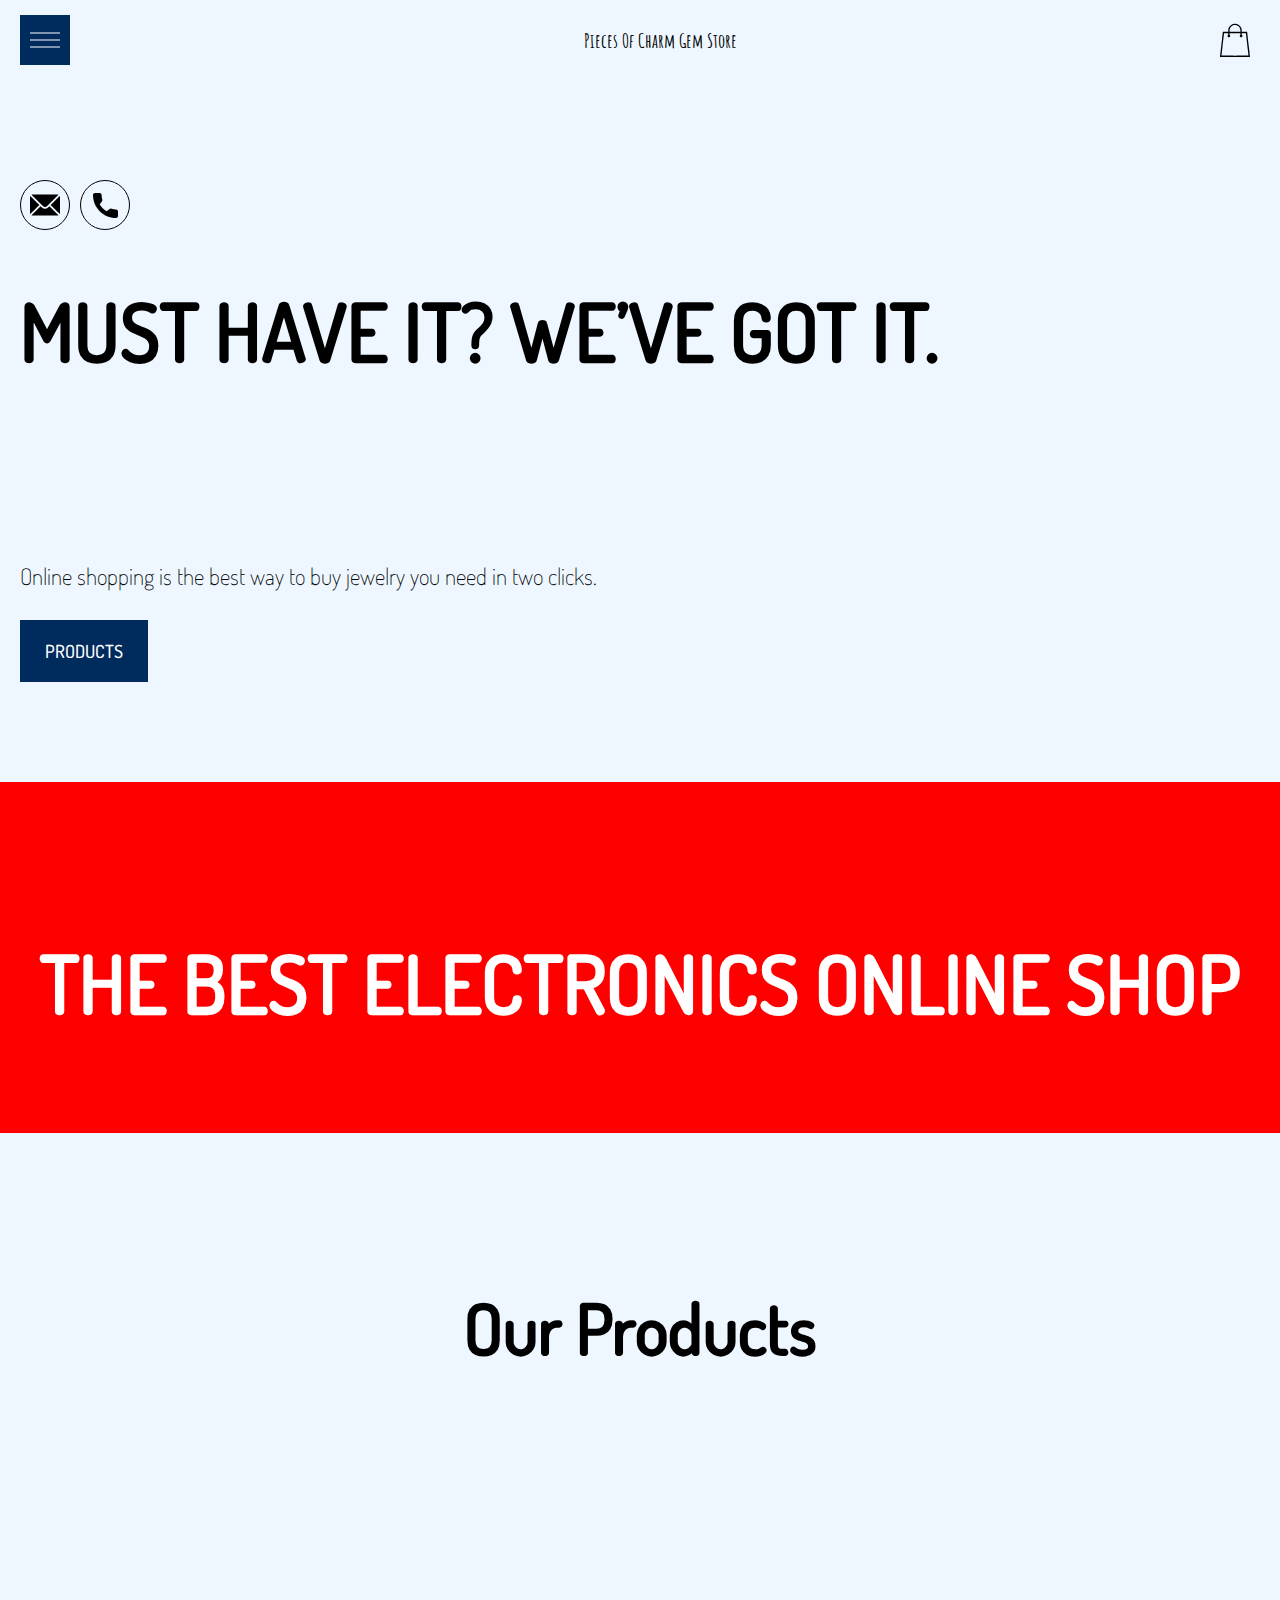
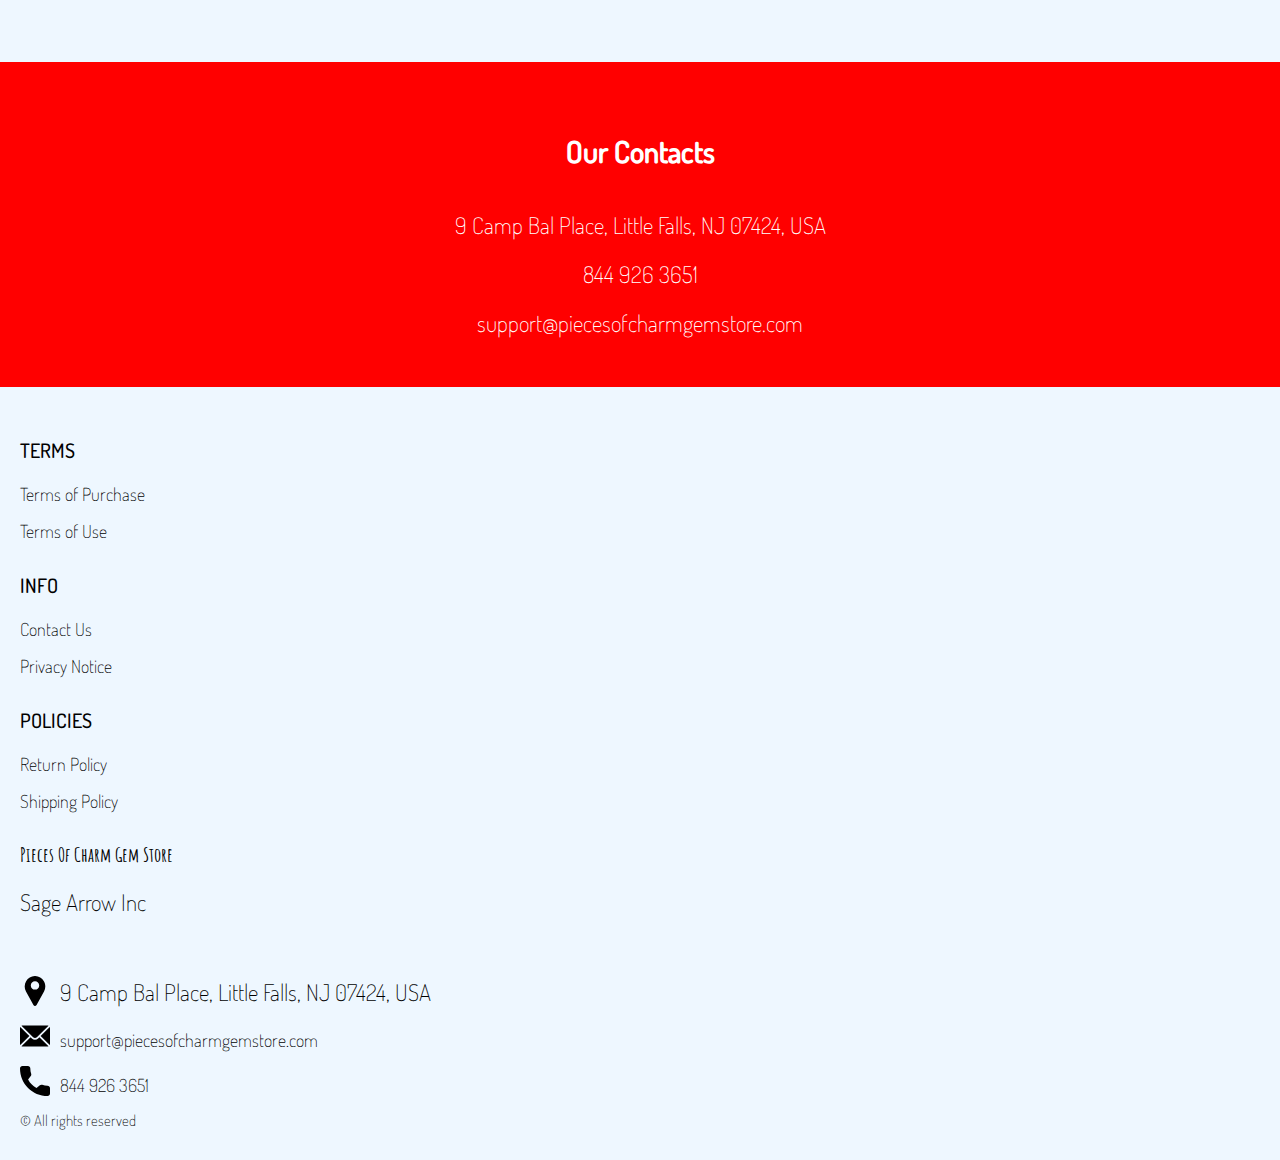
<file: index.html>
<!DOCTYPE html>
<html lang="en">

<head>
  <meta charset="UTF-8" />
  <meta http-equiv="X-UA-Compatible" content="IE=edge" />
  <meta name="viewport" content="width=device-width, initial-scale=1.0" />
  <link rel="stylesheet" href="./css/style.css" />
  <title>Shop</title>
</head>

<body>

  <div class="wrapper">

    <div class="error__overlay js_error__overlay">
      <div class="error">
        <span class="text bold error__text error__title">ERROR:</span>
        <p class="text error__text">You cannot add more than $500 worth of items to your cart.</p>
        <p class="text error__text">The selected item will not be added.</p>
        <button class="text error__btn js_error__btn">close</button>
      </div>
    </div>



    <div class="header__wrapper">
      <div class="container">
     
     
        <header class="header">
          <div class="header__top">
            <div class="header__btn-block">
              <button class="header__btn js_menu-btn">
                <span></span>
              </button>
            </div>
            <a href="./index.html" class="header__logo logo js_website-name"></a>
              <nav class="nav js_menu">
               
              
                <ul class="nav__list">
                  <li class="nav__item">
                    <a href="./index.html" class="nav__item">Home</a>
                  </li>
                  <li class="nav__item">
                    <a href="./contacts.html" class="nav__item">Contact Us</a>
                  </li>
                  <li class="nav__item">
                    <a href="./return.html" class="nav__item">Return Policy</a>
                  </li>
                  <li class="nav__item">
                    <a href="./purchase.html" class="nav__item">Terms of Purchase</a>
                  </li>
                  <li class="nav__item">
                    <a href="./privacy.html" class="nav__item">Privacy Notice</a>
                  </li>
                  <li class="nav__item">
                    <a href="./shipping.html" class="nav__item">Shipping Policy</a>
                  </li>
                  <li class="nav__item">
                    <a href="./use.html" class="nav__item">Terms of Use</a>
                  </li>
                </ul>
              </nav>
              <a href="./shop.html" class="cart__span-box">
                <svg version="1.0" xmlns="http://www.w3.org/2000/svg"
 width="884.000000pt" height="980.000000pt" viewBox="0 0 884.000000 980.000000"
 preserveAspectRatio="xMidYMid meet">

<g transform="translate(0.000000,980.000000) scale(0.100000,-0.100000)"
 stroke="none">
<path d="M4190 9785 c-397 -49 -766 -214 -1078 -479 -198 -169 -378 -403 -492
-640 -142 -295 -175 -460 -186 -931 -2 -126 -7 -254 -10 -282 l-5 -53 -784 0
c-431 0 -786 -4 -789 -8 -7 -11 -57 -438 -256 -2182 -403 -3524 -580 -5101
-580 -5162 l0 -48 4410 0 4410 0 0 46 c0 53 -25 278 -250 2264 -404 3559 -578
5068 -586 5082 -3 4 -358 8 -789 8 l-784 0 -5 53 c-3 28 -8 164 -11 301 -8
366 -25 491 -96 700 -298 870 -1211 1443 -2119 1331z m555 -419 c203 -46 435
-147 597 -262 109 -78 297 -267 375 -377 70 -100 168 -287 207 -395 71 -198
96 -386 96 -709 l0 -223 -1600 0 -1600 0 0 219 c0 228 11 374 36 501 39 191
146 435 267 607 77 109 266 299 372 375 197 139 461 247 680 278 97 14 489 4
570 -14z m-2315 -2595 l0 -219 -54 -40 c-105 -80 -151 -185 -144 -331 6 -113
44 -197 122 -269 90 -81 132 -97 261 -97 98 0 116 3 167 27 76 35 153 109 192
183 30 57 31 65 31 175 0 106 -2 119 -28 170 -16 30 -57 84 -93 120 l-64 66 0
217 0 217 1600 0 1600 0 0 -217 0 -217 -64 -66 c-36 -36 -77 -90 -93 -120 -26
-51 -28 -64 -28 -170 0 -110 1 -118 31 -175 39 -74 116 -148 192 -183 51 -24
69 -27 167 -27 129 0 171 16 261 97 78 72 116 156 122 269 7 145 -38 248 -144
332 l-54 42 0 217 0 218 615 0 c338 0 615 -3 615 -7 0 -5 5 -37 10 -73 18
-125 261 -2247 520 -4540 197 -1744 221 -1961 215 -1971 -8 -12 -7922 -12
-7929 0 -7 10 30 344 224 2061 291 2568 505 4432 516 4498 l6 32 614 0 614 0
0 -219z"/>
</g>
</svg>
                 <span class="cart__span js_cart__span"></span>
              </a>
          </div>
        </header>
     
      </div>
    </div>


    <main class="main">

    
      <div class="hero__wrapper">
        <div class="container">
          <section class="hero">
            <div class="hero__left">
              <a href="" class="social__link social__link-email js_website-email"></a>
              <a href="" class="social__link social__link-phone js_website-phone"></a>
            </div>
            <div class="hero__right">
              <h1 class="title js_main-title"></h1>
              <div class="swiper__block ">
              <div class="swiper mySwiper2">
                <div class="swiper-wrapper js_prod__list">
                </div>
             
              </div>
              <div class="swiper-button-prev">
                <svg version="1.1" id="Layer_1" xmlns="http://www.w3.org/2000/svg" xmlns:xlink="http://www.w3.org/1999/xlink" x="0px" y="0px"
	  viewBox="0 0 64 64" enable-background="new 0 0 64 64" xml:space="preserve">
<g>
	<polygon points="10.707,23.707 9.146,22.293 0,31.293 0,32.707 9.146,41.707 10.634,40.293 3.414,33 64,33 64,31 3.414,31 	"/>
</g>
</svg>
              </div>
              <div class="swiper-button-next">
                <svg version="1.1" id="Layer_1" xmlns="http://www.w3.org/2000/svg" xmlns:xlink="http://www.w3.org/1999/xlink" x="0px" y="0px"
	  viewBox="0 0 64 64" enable-background="new 0 0 64 64" xml:space="preserve">
<g>
	<polygon points="53.293,40.293 54.854,41.707 64,32.707 64,31.293 54.854,22.293 53.366,23.707 60.586,31 0,31 0,33 60.586,33 	"/>
</g>
</svg>
              </div>
            </div>
              <div class="hero__block">
                <p class="text text--mb js_sub-title"></p>
                <a href="#products" class="btn">products</a>
              </div>
            </div>
          </section>
        </div>
      </div>


      <div class="info__wrapper">
        <div class="container">
          <section class="info">
            <h2 class="title">
              The best electronics online shop</h2>
          </section>
        </div>
      </div>

      <div class="products__wrapper hero-products">
       <div class="container">
        <section class="products" id="products">
          <h3 class="products__title">Our Products</h3>
            <div class="sub-title__box">
              <p class="text success-message js_success-message">Success! You have added <span
                  class="js_success-product-name"></span> to your shopping cart!</p>
            </div>
            <!-- <ul class="products__list js_products__list"></ul> -->
           
            <div class="swiper mySwiper">
              <div class="swiper-wrapper js_products__list">
              </div>
              <div class="swiper-pagination"></div>
            </div>

         
        </section>
      </div>
      </div>

   <div class="contact__wrapper">
     <div class="container">
       <section class="contact">
         <h3 class="sub-title">Our Contacts</h3>
         <ul class="list">
           <li class="item">
            <span class="text js_website-address"></span>
           </li>
           <li class="item">
            <a href="" class="text link js_website-phone"></a>
           </li>
           <li class="item">
            <a href="" class="text link js_website-email"></a>
           </li>
         </ul>
       </section>
     </div>
   </div>

    </main>
  
    <div class="footer__wrapper">
      <div class="container">
        <footer class="footer">
          <div class="footer__top">
            <div class="footer__top-block">
              <div class="footer__block">
                <p class="footer__title">Terms</p>
                <ul class="footer__list">
                  <li class="footer__item">
                    <a href="./purchase.html" class="footer__link">Terms of Purchase</a>
                   </li>
                   <li class="footer__item">
                     <a href="./use.html" class="footer__link">Terms of Use</a>
                    </li>
                </ul>
              </div>
              <div class="footer__block">
                <p class="footer__title">Info</p>
                <ul class="footer__list">
                  <li class="footer__item">
                    <a href="./contacts.html" class="footer__link">Contact Us</a>
                   </li>
                   <li class="footer__item">
                     <a href="./privacy.html" class="footer__link">Privacy Notice</a>
                    </li>
                   
                </ul>
              </div>
              <div class="footer__block">
                <p class="footer__title">Policies</p>
                <ul class="footer__list">
                  <li class="footer__item">
                    <a href="./return.html" class="footer__link">Return Policy</a>
                   </li>
                   <li class="footer__item">
                     <a href="./shipping.html" class="footer__link">Shipping Policy</a>
                    </li>
                </ul>
              </div>
              <div class="footer__block">
                <ul class="footer__list">
                  <li class="footer__item">
                    <a href="./index.html" class="footer__logo logo js_website-name"></a>
                   </li>
                   <li class="footer__item">
                    <p class="text text--mb js_website-corp"></p>
                    </li>
                </ul>
              </div>
            </div>
          
          </div>
          <div class="footer__bottom">
            <ul class="footer__list">
              <li class="footer__item">
                <svg class="footer__icon" enable-background="new 0 0 512 512" viewBox="0 0 512 512" xmlns="http://www.w3.org/2000/svg"><g><path d="m407.579 87.677c-31.073-53.624-86.265-86.385-147.64-87.637-2.62-.054-5.257-.054-7.878 0-61.374 1.252-116.566 34.013-147.64 87.637-31.762 54.812-32.631 120.652-2.325 176.123l126.963 232.387c.057.103.114.206.173.308 5.586 9.709 15.593 15.505 26.77 15.505 11.176 0 21.183-5.797 26.768-15.505.059-.102.116-.205.173-.308l126.963-232.387c30.304-55.471 29.435-121.311-2.327-176.123zm-151.579 144.323c-39.701 0-72-32.299-72-72s32.299-72 72-72 72 32.299 72 72-32.298 72-72 72z"/></g></svg>
                <span class="text js_website-address"></span>
                </li>
                <li class="footer__item">
                  <svg class="footer__icon" xmlns="http://www.w3.org/2000/svg" xmlns:xlink="http://www.w3.org/1999/xlink" x="0px" y="0px"
	 viewBox="0 0 512 512" style="enable-background:new 0 0 512 512;" xml:space="preserve">
<g><g>
		<path d="M507.49,101.721L352.211,256L507.49,410.279c2.807-5.867,4.51-12.353,4.51-19.279V121
			C512,114.073,510.297,107.588,507.49,101.721z"/>
</g></g>
<g><g>
		<path d="M467,76H45c-6.927,0-13.412,1.703-19.279,4.51l198.463,197.463c17.548,17.548,46.084,17.548,63.632,0L486.279,80.51
			C480.412,77.703,473.927,76,467,76z"/>
</g></g>
<g><g>
		<path d="M4.51,101.721C1.703,107.588,0,114.073,0,121v270c0,6.927,1.703,13.413,4.51,19.279L159.789,256L4.51,101.721z"/>
</g></g>
<g><g>
		<path d="M331,277.211l-21.973,21.973c-29.239,29.239-76.816,29.239-106.055,0L181,277.211L25.721,431.49
			C31.588,434.297,38.073,436,45,436h422c6.927,0,13.412-1.703,19.279-4.51L331,277.211z"/>
</g></g>
</svg>
                  <a href="" class="footer__link js_website-email"></a>
                </li>
                <li class="footer__item">
                  <svg class="footer__icon" xmlns="http://www.w3.org/2000/svg" xmlns:xlink="http://www.w3.org/1999/xlink" x="0px" y="0px"
	 viewBox="0 0 384 384" style="enable-background:new 0 0 384 384;" xml:space="preserve">
<g><g>
		<path d="M353.188,252.052c-23.51,0-46.594-3.677-68.469-10.906c-10.719-3.656-23.896-0.302-30.438,6.417l-43.177,32.594
			c-50.073-26.729-80.917-57.563-107.281-107.26l31.635-42.052c8.219-8.208,11.167-20.198,7.635-31.448
			c-7.26-21.99-10.948-45.063-10.948-68.583C132.146,13.823,118.323,0,101.333,0H30.813C13.823,0,0,13.823,0,30.813
			C0,225.563,158.438,384,353.188,384c16.99,0,30.813-13.823,30.813-30.813v-70.323C384,265.875,370.177,252.052,353.188,252.052z"
			/>
</g></g>
</svg>
                  <a href="" class="footer__link js_website-phone"></a>
                </li>
              </ul>
           
            <span class="footer__span">© All rights reserved</span>
          </div>
        </footer>
      </div>
    </div>
  </div>



<script src="./js/jquery-3.7.1.js"></script>
  <script type='text/javascript' src='https://thebestproductmanager.com/products/prices-nxg-object'></script>
  <script type="module" src="./js/cart.js"></script>
  <script type="module" src="./js/add-to-cart.js"></script>
  <script type="module" src="./js/on-load.js"></script>
  <script type="module" src="./js/website-data.js"></script> 
  <script>
    const menuBtn = document.querySelector('.js_menu-btn');
    const menu = document.querySelector('.js_menu');
    menuBtn.addEventListener('click', () => {
      menuBtn.classList.toggle('active');
      menu.classList.toggle('open-menu');
      document.body.classList.toggle('open-menu');
    })
  </script>
  <script src="./js/swiper-bundle.min.js"></script>
  <script>
      document.addEventListener("DOMContentLoaded", function(event) {

        console.log(11111)
        
        var swiper = new Swiper(".mySwiper", {
            effect: "coverflow",
            grabCursor: true,
            centeredSlides: true,
            // autoplay: true,
            slidesPerView: 1,
            coverflowEffect: {
              rotate: 50,
              stretch: 0,
              depth: 100,
              modifier: 1,
              slideShadows: true,
            },
            pagination: {
              el: ".swiper-pagination",
              clickable: true,
            },
            breakpoints: {
              1024: {
                slidesPerView: 3,
              },
            }
        });


        var swiper2 = new Swiper(".mySwiper2", {
            breakpoints: {
              1024: {
                slidesPerView: 3,
                spaceBetween: 10,
              },
              1440: {
                slidesPerView: 4,
              },
            },
          navigation: {
            nextEl: '.swiper__block .swiper-button-next',
            prevEl: '.swiper__block .swiper-button-prev',
          },
        });
    });

    
    // var swiper2 = new Swiper(".mySwiper2", {
    //         breakpoints: {
    //           1024: {
    //             slidesPerView: 3,
    //             spaceBetween: 10,
    //           },
    //           1440: {
    //             slidesPerView: 4,
    //           },
    //         },
    //       navigation: {
    //         nextEl: '.swiper__block .swiper-button-next',
    //         prevEl: '.swiper__block .swiper-button-prev',
    //       },
    //     });

  </script>
</body>

</html>
</file>
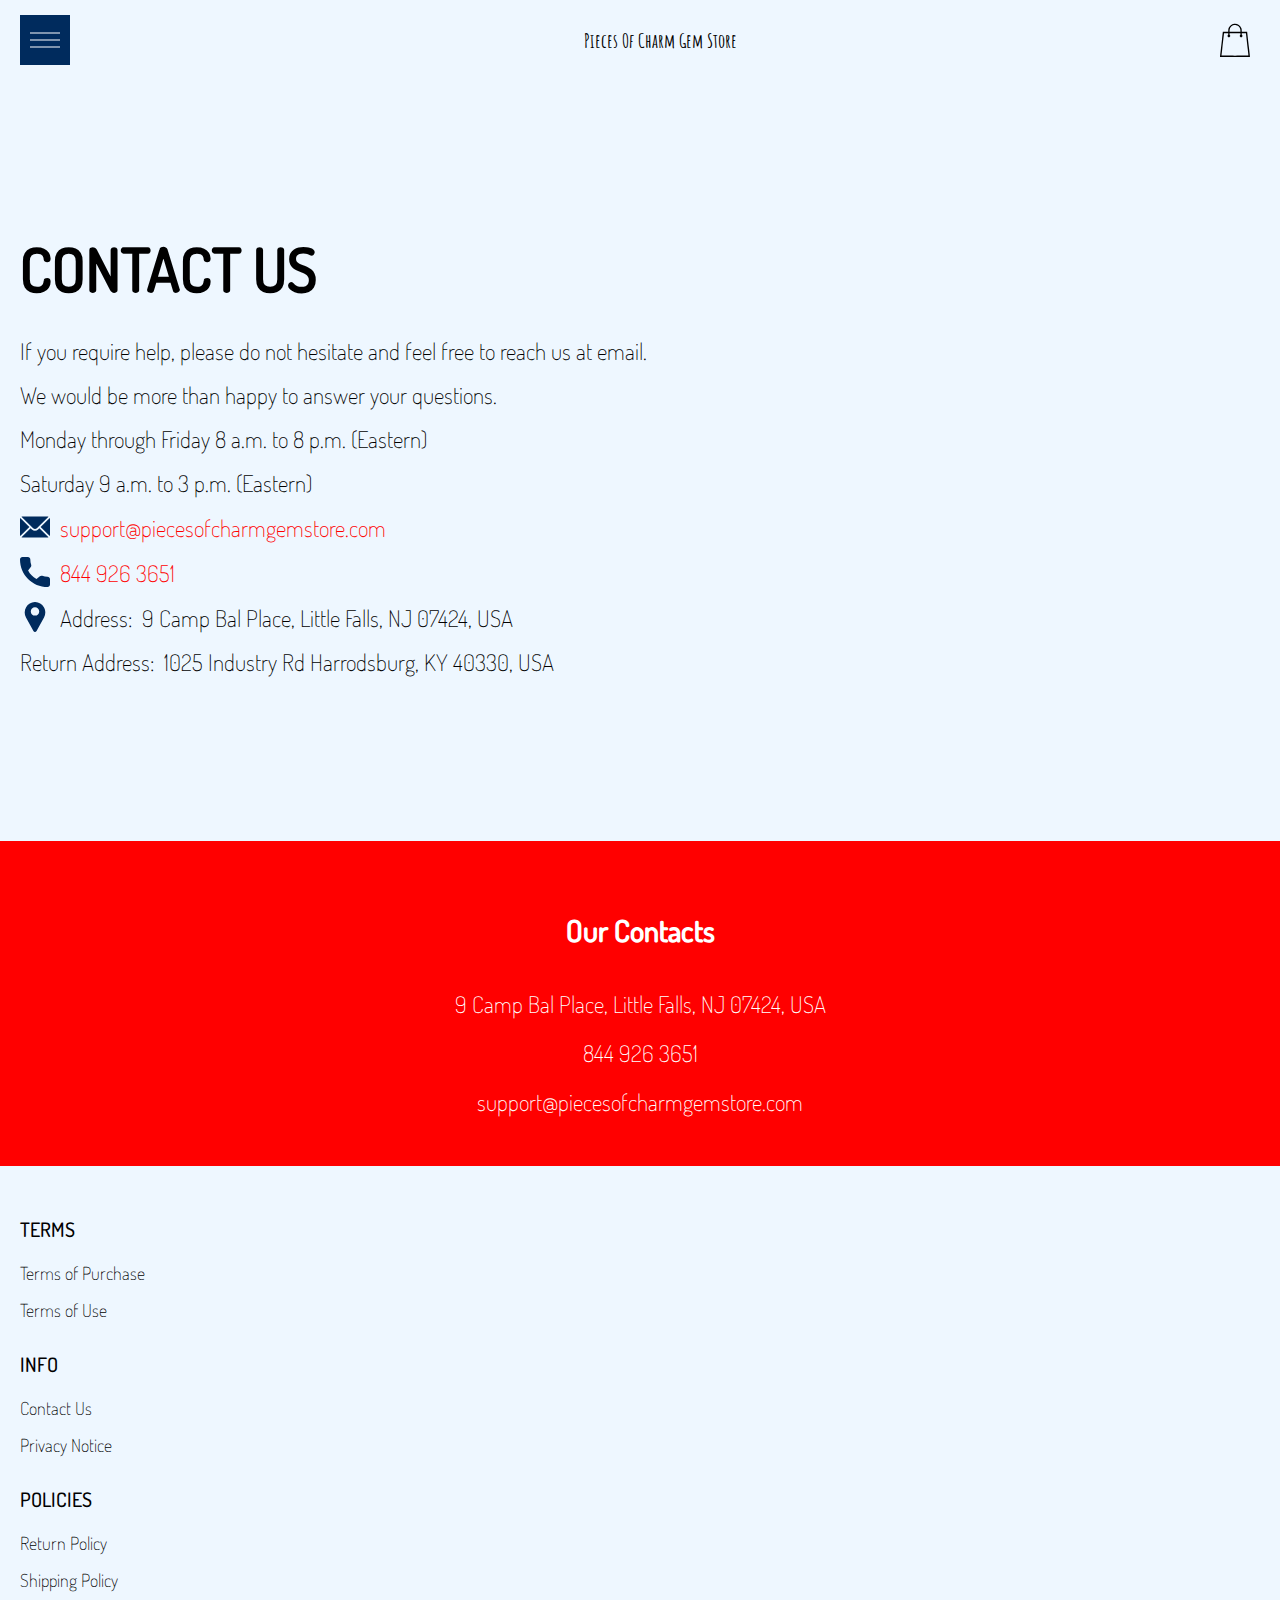
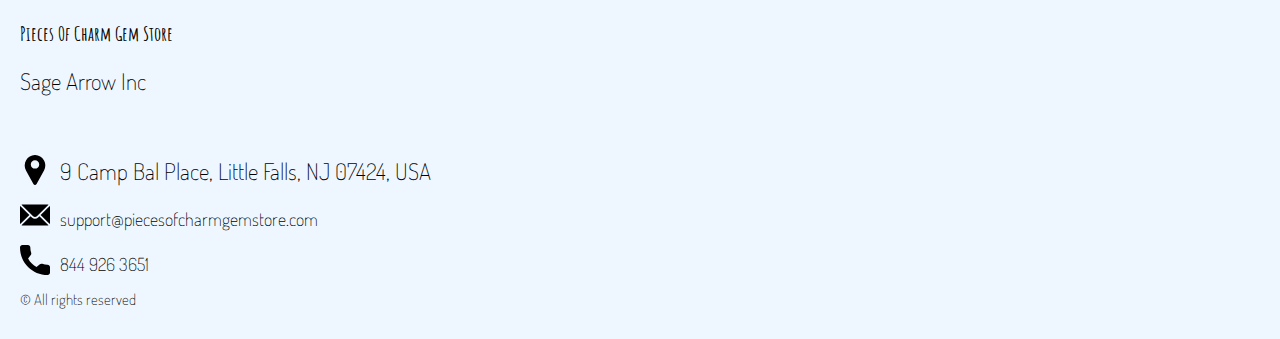
<file: contacts.html>
<!DOCTYPE html>
<html lang="en">

<head>
  <meta charset="UTF-8" />
  <meta http-equiv="X-UA-Compatible" content="IE=edge" />
  <meta name="viewport" content="width=device-width, initial-scale=1.0" />
  <link rel="stylesheet" href="./css/style.css" />
  <title>Shop</title>
</head>

<body>




  <div class="wrapper">
    <div class="header__wrapper">
      <div class="container">
     
     
        <header class="header">
          <div class="header__top">
            <div class="header__btn-block">
              <button class="header__btn js_menu-btn">
                <span></span>
              </button>
            </div>
            <a href="./index.html" class="header__logo logo js_website-name"></a>
              <nav class="nav js_menu">
               
              
                <ul class="nav__list">
                  <li class="nav__item">
                    <a href="./index.html" class="nav__item">Home</a>
                  </li>
                  <li class="nav__item">
                    <a href="./contacts.html" class="nav__item">Contact Us</a>
                  </li>
                  <li class="nav__item">
                    <a href="./return.html" class="nav__item">Return Policy</a>
                  </li>
                  <li class="nav__item">
                    <a href="./purchase.html" class="nav__item">Terms of Purchase</a>
                  </li>
                  <li class="nav__item">
                    <a href="./privacy.html" class="nav__item">Privacy Notice</a>
                  </li>
                  <li class="nav__item">
                    <a href="./shipping.html" class="nav__item">Shipping Policy</a>
                  </li>
                  <li class="nav__item">
                    <a href="./use.html" class="nav__item">Terms of Use</a>
                  </li>
                </ul>
              </nav>
              <a href="./shop.html" class="cart__span-box">
                <svg version="1.0" xmlns="http://www.w3.org/2000/svg"
 width="884.000000pt" height="980.000000pt" viewBox="0 0 884.000000 980.000000"
 preserveAspectRatio="xMidYMid meet">

<g transform="translate(0.000000,980.000000) scale(0.100000,-0.100000)"
 stroke="none">
<path d="M4190 9785 c-397 -49 -766 -214 -1078 -479 -198 -169 -378 -403 -492
-640 -142 -295 -175 -460 -186 -931 -2 -126 -7 -254 -10 -282 l-5 -53 -784 0
c-431 0 -786 -4 -789 -8 -7 -11 -57 -438 -256 -2182 -403 -3524 -580 -5101
-580 -5162 l0 -48 4410 0 4410 0 0 46 c0 53 -25 278 -250 2264 -404 3559 -578
5068 -586 5082 -3 4 -358 8 -789 8 l-784 0 -5 53 c-3 28 -8 164 -11 301 -8
366 -25 491 -96 700 -298 870 -1211 1443 -2119 1331z m555 -419 c203 -46 435
-147 597 -262 109 -78 297 -267 375 -377 70 -100 168 -287 207 -395 71 -198
96 -386 96 -709 l0 -223 -1600 0 -1600 0 0 219 c0 228 11 374 36 501 39 191
146 435 267 607 77 109 266 299 372 375 197 139 461 247 680 278 97 14 489 4
570 -14z m-2315 -2595 l0 -219 -54 -40 c-105 -80 -151 -185 -144 -331 6 -113
44 -197 122 -269 90 -81 132 -97 261 -97 98 0 116 3 167 27 76 35 153 109 192
183 30 57 31 65 31 175 0 106 -2 119 -28 170 -16 30 -57 84 -93 120 l-64 66 0
217 0 217 1600 0 1600 0 0 -217 0 -217 -64 -66 c-36 -36 -77 -90 -93 -120 -26
-51 -28 -64 -28 -170 0 -110 1 -118 31 -175 39 -74 116 -148 192 -183 51 -24
69 -27 167 -27 129 0 171 16 261 97 78 72 116 156 122 269 7 145 -38 248 -144
332 l-54 42 0 217 0 218 615 0 c338 0 615 -3 615 -7 0 -5 5 -37 10 -73 18
-125 261 -2247 520 -4540 197 -1744 221 -1961 215 -1971 -8 -12 -7922 -12
-7929 0 -7 10 30 344 224 2061 291 2568 505 4432 516 4498 l6 32 614 0 614 0
0 -219z"/>
</g>
</svg>
                 <span class="cart__span js_cart__span"></span>
              </a>
          </div>
        </header>
     
      </div>
    </div>

    <main class="main bg-main">
      <div class="text-section__wrapper">
        <section class="text-section">
          <div class="container">
            <h1 class="title">Contact Us</h1>
            <p class="text">If you require help, please do not hesitate and feel free to reach us at email.</p>
            <p class="text">We would be more than happy to answer your questions.</p>
            <p class="text">Monday through Friday 8 a.m. to 8 p.m. (Eastern)</p>
            <p class="text">Saturday 9 a.m. to 3 p.m. (Eastern)</p>
            <div class="text text-section__df">
              <svg class="text-section__mr" xmlns="http://www.w3.org/2000/svg" xmlns:xlink="http://www.w3.org/1999/xlink" x="0px" y="0px"
                 viewBox="0 0 512 512" style="enable-background:new 0 0 512 512;" xml:space="preserve">
                 <g>
                   <g>
                     <path d="M507.49,101.721L352.211,256L507.49,410.279c2.807-5.867,4.51-12.353,4.51-19.279V121
       C512,114.073,510.297,107.588,507.49,101.721z" />
                   </g>
                 </g>
                 <g>
                   <g>
                     <path d="M467,76H45c-6.927,0-13.412,1.703-19.279,4.51l198.463,197.463c17.548,17.548,46.084,17.548,63.632,0L486.279,80.51
       C480.412,77.703,473.927,76,467,76z" />
                   </g>
                 </g>
                 <g>
                   <g>
                     <path
                       d="M4.51,101.721C1.703,107.588,0,114.073,0,121v270c0,6.927,1.703,13.413,4.51,19.279L159.789,256L4.51,101.721z" />
                   </g>
                 </g>
                 <g>
                   <g>
                     <path d="M331,277.211l-21.973,21.973c-29.239,29.239-76.816,29.239-106.055,0L181,277.211L25.721,431.49
       C31.588,434.297,38.073,436,45,436h422c6.927,0,13.412-1.703,19.279-4.51L331,277.211z" />
                   </g>
                 </g>
               </svg>
               <a href="" class="link js_website-email"></a>
            </div>

            <div class="text text-section__df">
              <svg class="text-section__mr" xmlns="http://www.w3.org/2000/svg" xmlns:xlink="http://www.w3.org/1999/xlink" x="0px" y="0px"
              viewBox="0 0 384 384" style="enable-background:new 0 0 384 384;" xml:space="preserve">
              <g>
                <g>
                  <path
                    d="M353.188,252.052c-23.51,0-46.594-3.677-68.469-10.906c-10.719-3.656-23.896-0.302-30.438,6.417l-43.177,32.594
    c-50.073-26.729-80.917-57.563-107.281-107.26l31.635-42.052c8.219-8.208,11.167-20.198,7.635-31.448
    c-7.26-21.99-10.948-45.063-10.948-68.583C132.146,13.823,118.323,0,101.333,0H30.813C13.823,0,0,13.823,0,30.813
    C0,225.563,158.438,384,353.188,384c16.99,0,30.813-13.823,30.813-30.813v-70.323C384,265.875,370.177,252.052,353.188,252.052z" />
                </g>
              </g>
              </svg>
                  <a href="" class="link js_website-phone"></a>
             </div>
            
             <p class="text text-section__df">
               <svg class="text-section__mr" enable-background="new 0 0 512 512" viewBox="0 0 512 512" xmlns="http://www.w3.org/2000/svg">
                 <g>
                   <path
                     d="m407.579 87.677c-31.073-53.624-86.265-86.385-147.64-87.637-2.62-.054-5.257-.054-7.878 0-61.374 1.252-116.566 34.013-147.64 87.637-31.762 54.812-32.631 120.652-2.325 176.123l126.963 232.387c.057.103.114.206.173.308 5.586 9.709 15.593 15.505 26.77 15.505 11.176 0 21.183-5.797 26.768-15.505.059-.102.116-.205.173-.308l126.963-232.387c30.304-55.471 29.435-121.311-2.327-176.123zm-151.579 144.323c-39.701 0-72-32.299-72-72s32.299-72 72-72 72 32.299 72 72-32.298 72-72 72z" />
                 </g>
               </svg>
                 <span class="text-section__mr">Address:</span> <span class="js_website-address"></span>
             </p>

  
             
           <p class="text"><span class="text-section__mr">Return Address:</span><span class="js_website-return-address"></span></p>
        </div>
        </section>
    </div>
   
    </main>


    <div class="contact__wrapper">
      <div class="container">
        <section class="contact">
          <h3 class="sub-title">Our Contacts</h3>
          <ul class="list">
            <li class="item">
             <span class="text js_website-address"></span>
            </li>
            <li class="item">
             <a href="" class="text link js_website-phone"></a>
            </li>
            <li class="item">
             <a href="" class="text link js_website-email"></a>
            </li>
          </ul>
        </section>
      </div>
    </div>
    <div class="footer__wrapper">
      <div class="container">
        <footer class="footer">
          <div class="footer__top">
            <div class="footer__top-block">
              <div class="footer__block">
                <p class="footer__title">Terms</p>
                <ul class="footer__list">
                  <li class="footer__item">
                    <a href="./purchase.html" class="footer__link">Terms of Purchase</a>
                   </li>
                   <li class="footer__item">
                     <a href="./use.html" class="footer__link">Terms of Use</a>
                    </li>
                </ul>
              </div>
              <div class="footer__block">
                <p class="footer__title">Info</p>
                <ul class="footer__list">
                  <li class="footer__item">
                    <a href="./contacts.html" class="footer__link">Contact Us</a>
                   </li>
                   <li class="footer__item">
                     <a href="./privacy.html" class="footer__link">Privacy Notice</a>
                    </li>
                  
                 
                </ul>
              </div>
              <div class="footer__block">
                <p class="footer__title">Policies</p>
                <ul class="footer__list">
                  <li class="footer__item">
                    <a href="./return.html" class="footer__link">Return Policy</a>
                   </li>
                   <li class="footer__item">
                     <a href="./shipping.html" class="footer__link">Shipping Policy</a>
                    </li>
                </ul>
              </div>
              <div class="footer__block">
                <ul class="footer__list">
                  <li class="footer__item">
                    <a href="./index.html" class="footer__logo logo js_website-name"></a>
                   </li>
                   <li class="footer__item">
                    <p class="text text--mb js_website-corp"></p>
                    </li>
                </ul>
              </div>
            </div>
          
          </div>
          <div class="footer__bottom">
            <ul class="footer__list">
              <li class="footer__item">
                <svg class="footer__icon" enable-background="new 0 0 512 512" viewBox="0 0 512 512" xmlns="http://www.w3.org/2000/svg"><g><path d="m407.579 87.677c-31.073-53.624-86.265-86.385-147.64-87.637-2.62-.054-5.257-.054-7.878 0-61.374 1.252-116.566 34.013-147.64 87.637-31.762 54.812-32.631 120.652-2.325 176.123l126.963 232.387c.057.103.114.206.173.308 5.586 9.709 15.593 15.505 26.77 15.505 11.176 0 21.183-5.797 26.768-15.505.059-.102.116-.205.173-.308l126.963-232.387c30.304-55.471 29.435-121.311-2.327-176.123zm-151.579 144.323c-39.701 0-72-32.299-72-72s32.299-72 72-72 72 32.299 72 72-32.298 72-72 72z"/></g></svg>
                <span class="text js_website-address"></span>
                </li>
                <li class="footer__item">
                  <svg class="footer__icon" xmlns="http://www.w3.org/2000/svg" xmlns:xlink="http://www.w3.org/1999/xlink" x="0px" y="0px"
	 viewBox="0 0 512 512" style="enable-background:new 0 0 512 512;" xml:space="preserve">
<g><g>
		<path d="M507.49,101.721L352.211,256L507.49,410.279c2.807-5.867,4.51-12.353,4.51-19.279V121
			C512,114.073,510.297,107.588,507.49,101.721z"/>
</g></g>
<g><g>
		<path d="M467,76H45c-6.927,0-13.412,1.703-19.279,4.51l198.463,197.463c17.548,17.548,46.084,17.548,63.632,0L486.279,80.51
			C480.412,77.703,473.927,76,467,76z"/>
</g></g>
<g><g>
		<path d="M4.51,101.721C1.703,107.588,0,114.073,0,121v270c0,6.927,1.703,13.413,4.51,19.279L159.789,256L4.51,101.721z"/>
</g></g>
<g><g>
		<path d="M331,277.211l-21.973,21.973c-29.239,29.239-76.816,29.239-106.055,0L181,277.211L25.721,431.49
			C31.588,434.297,38.073,436,45,436h422c6.927,0,13.412-1.703,19.279-4.51L331,277.211z"/>
</g></g>
</svg>
                  <a href="" class="footer__link js_website-email"></a>
                </li>
                <li class="footer__item">
                  <svg class="footer__icon" xmlns="http://www.w3.org/2000/svg" xmlns:xlink="http://www.w3.org/1999/xlink" x="0px" y="0px"
	 viewBox="0 0 384 384" style="enable-background:new 0 0 384 384;" xml:space="preserve">
<g><g>
		<path d="M353.188,252.052c-23.51,0-46.594-3.677-68.469-10.906c-10.719-3.656-23.896-0.302-30.438,6.417l-43.177,32.594
			c-50.073-26.729-80.917-57.563-107.281-107.26l31.635-42.052c8.219-8.208,11.167-20.198,7.635-31.448
			c-7.26-21.99-10.948-45.063-10.948-68.583C132.146,13.823,118.323,0,101.333,0H30.813C13.823,0,0,13.823,0,30.813
			C0,225.563,158.438,384,353.188,384c16.99,0,30.813-13.823,30.813-30.813v-70.323C384,265.875,370.177,252.052,353.188,252.052z"
			/>
</g></g>
</svg>
                  <a href="" class="footer__link js_website-phone"></a>
                </li>
              </ul>
           
            <span class="footer__span">© All rights reserved</span>
          </div>
        </footer>
      </div>
    </div>
  </div>
<script src="./js/jquery-3.7.1.js"></script>
  <script type='text/javascript' src='https://thebestproductmanager.com/products/prices-nxg-object'></script>
  <script type="module" src="./js/on-load.js"></script>
  <script type="module" src="./js/website-data.js"></script> 
  <script>
    const menuBtn = document.querySelector('.js_menu-btn');
    const menu = document.querySelector('.js_menu');
    menuBtn.addEventListener('click', () => {
      menuBtn.classList.toggle('active');
      menu.classList.toggle('open-menu');
      document.body.classList.toggle('open-menu');
    })
  </script>
</body>

</html>
</file>
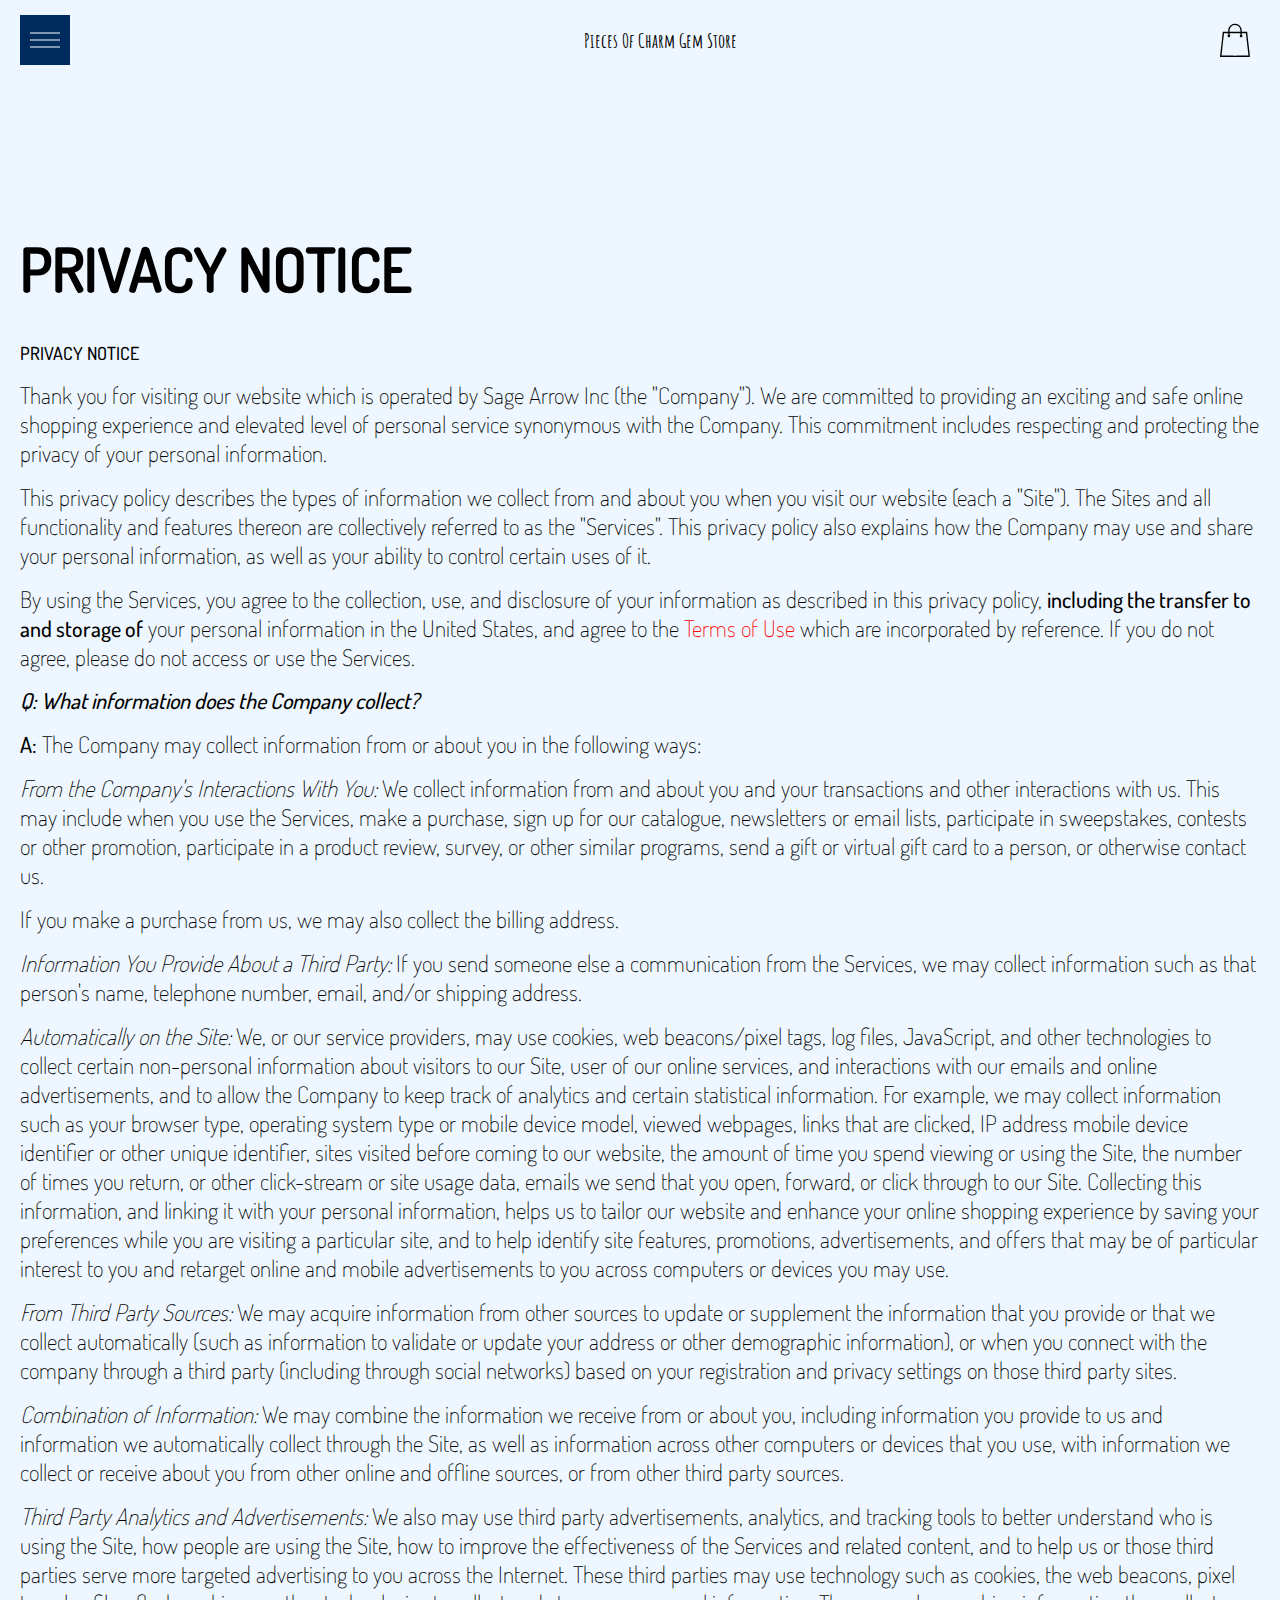
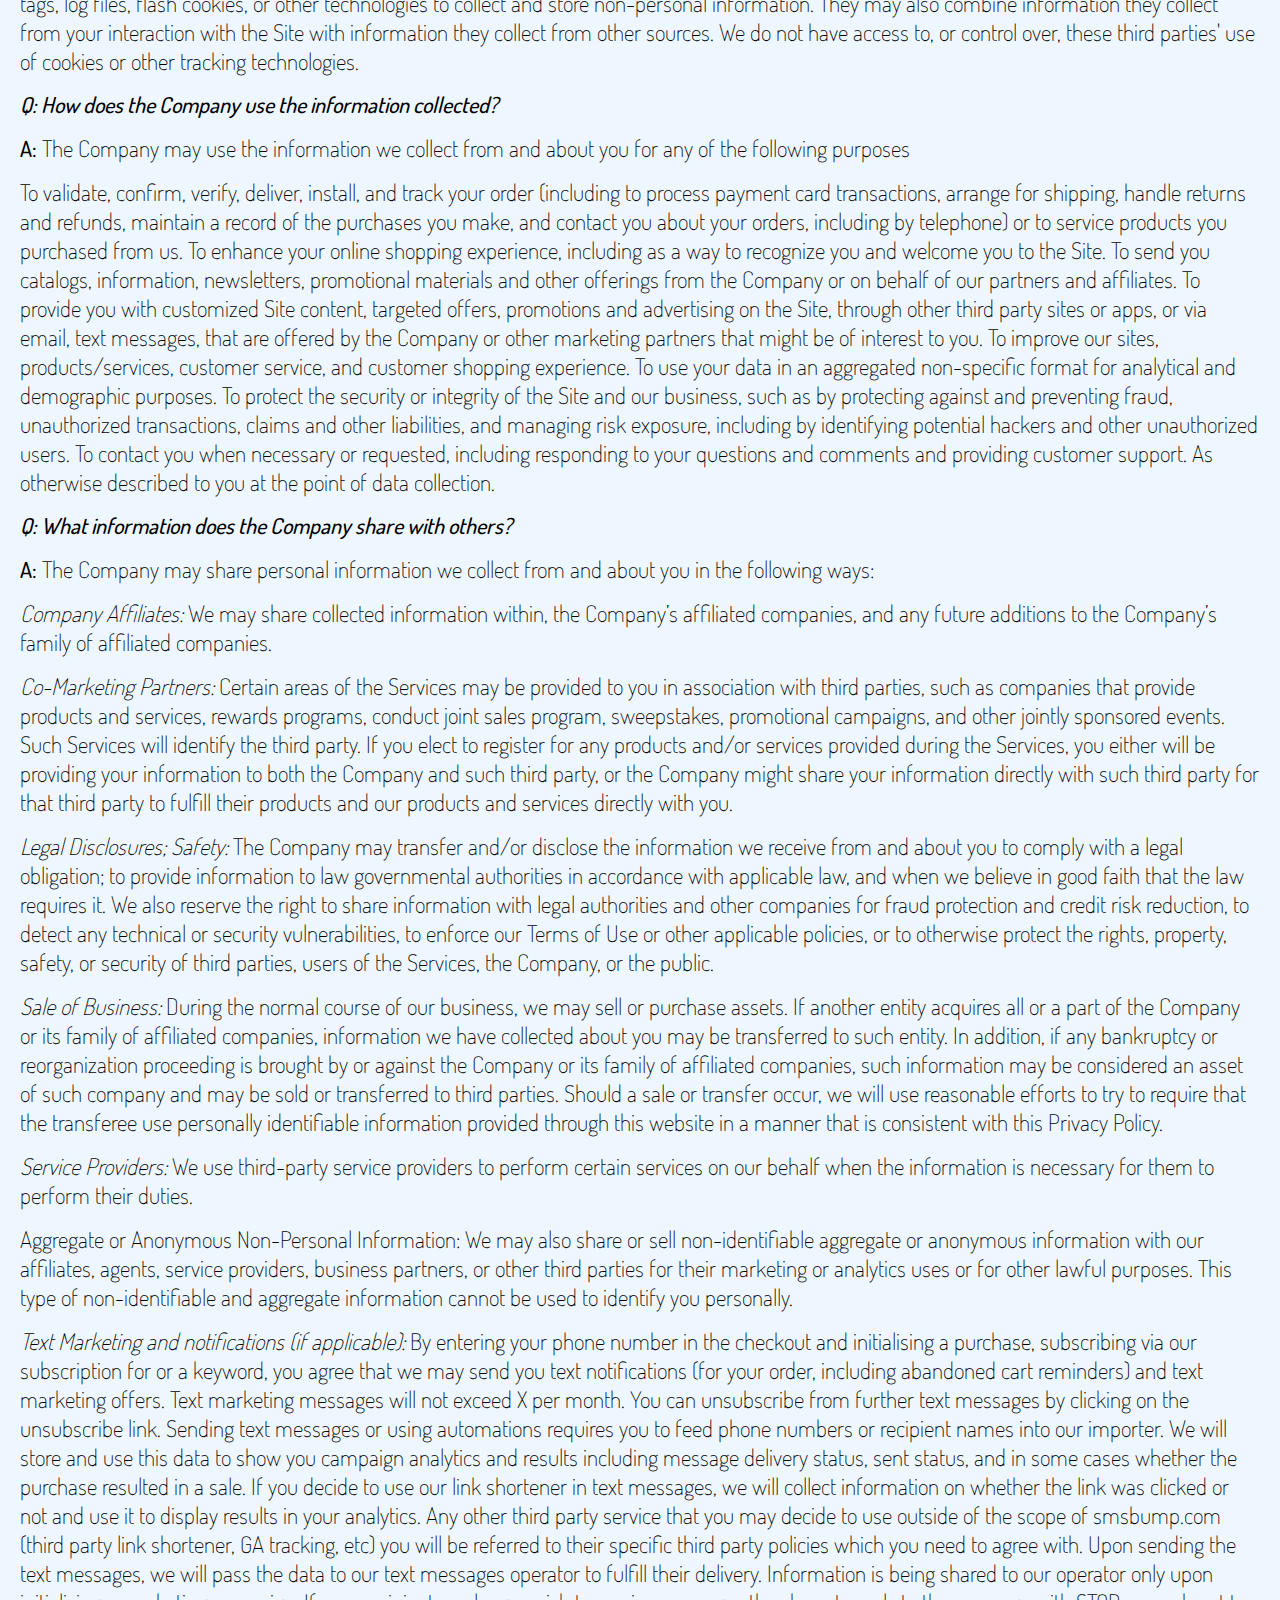
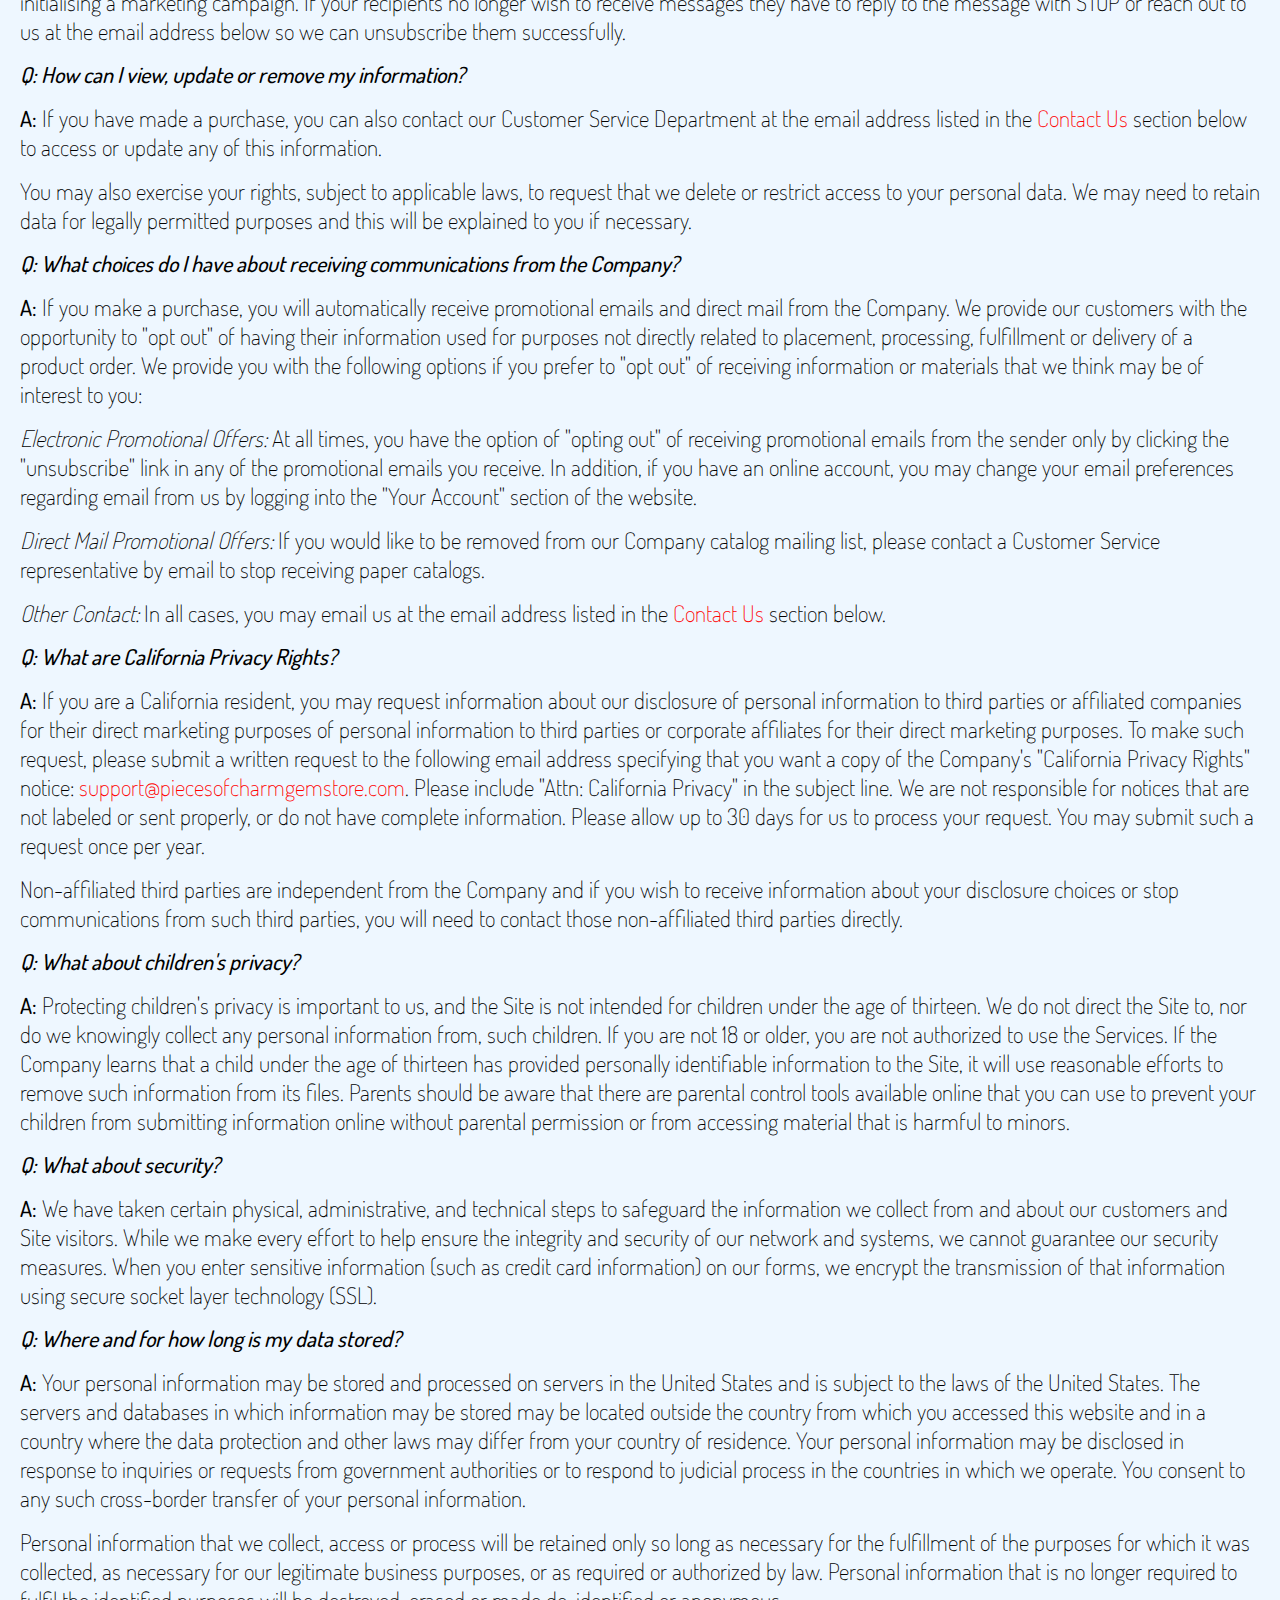
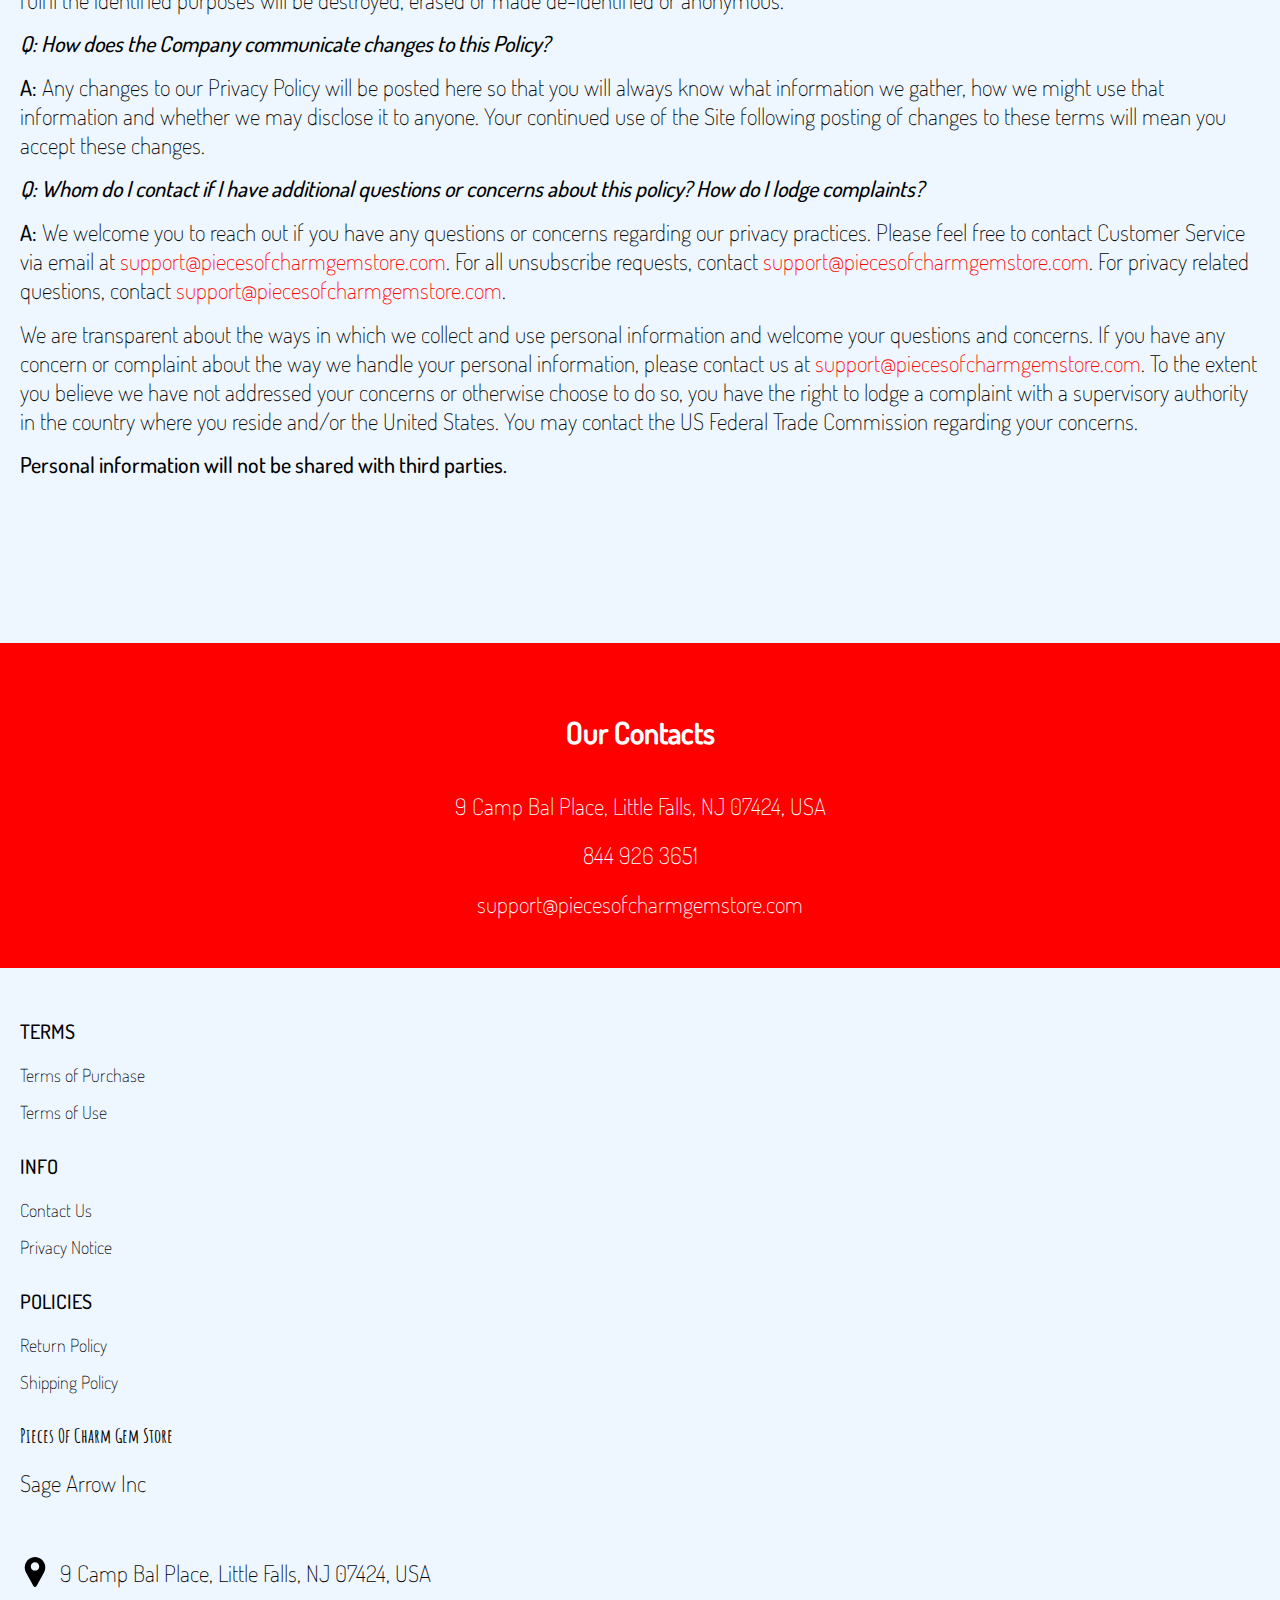
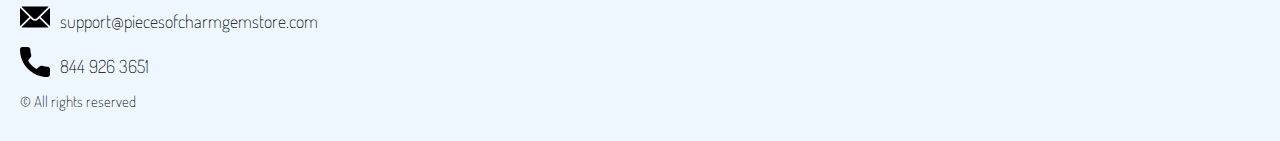
<file: privacy.html>
<!DOCTYPE html>
<html lang="en">

<head>
  <meta charset="UTF-8" />
  <meta http-equiv="X-UA-Compatible" content="IE=edge" />
  <meta name="viewport" content="width=device-width, initial-scale=1.0" />
  <link rel="stylesheet" href="./css/style.css" />
  <title>Shop</title>
</head>

<body>



  <div class="wrapper">
    <div class="header__wrapper">
      <div class="container">
     
     
        <header class="header">
          <div class="header__top">
            <div class="header__btn-block">
              <button class="header__btn js_menu-btn">
                <span></span>
              </button>
            </div>
            <a href="./index.html" class="header__logo logo js_website-name"></a>
              <nav class="nav js_menu">
               
              
                <ul class="nav__list">
                  <li class="nav__item">
                    <a href="./index.html" class="nav__item">Home</a>
                  </li>
                  <li class="nav__item">
                    <a href="./contacts.html" class="nav__item">Contact Us</a>
                  </li>
                  <li class="nav__item">
                    <a href="./return.html" class="nav__item">Return Policy</a>
                  </li>
                  <li class="nav__item">
                    <a href="./purchase.html" class="nav__item">Terms of Purchase</a>
                  </li>
                  <li class="nav__item">
                    <a href="./privacy.html" class="nav__item">Privacy Notice</a>
                  </li>
                  <li class="nav__item">
                    <a href="./shipping.html" class="nav__item">Shipping Policy</a>
                  </li>
                  <li class="nav__item">
                    <a href="./use.html" class="nav__item">Terms of Use</a>
                  </li>
                </ul>
              </nav>
              <a href="./shop.html" class="cart__span-box">
                <svg version="1.0" xmlns="http://www.w3.org/2000/svg"
 width="884.000000pt" height="980.000000pt" viewBox="0 0 884.000000 980.000000"
 preserveAspectRatio="xMidYMid meet">

<g transform="translate(0.000000,980.000000) scale(0.100000,-0.100000)"
 stroke="none">
<path d="M4190 9785 c-397 -49 -766 -214 -1078 -479 -198 -169 -378 -403 -492
-640 -142 -295 -175 -460 -186 -931 -2 -126 -7 -254 -10 -282 l-5 -53 -784 0
c-431 0 -786 -4 -789 -8 -7 -11 -57 -438 -256 -2182 -403 -3524 -580 -5101
-580 -5162 l0 -48 4410 0 4410 0 0 46 c0 53 -25 278 -250 2264 -404 3559 -578
5068 -586 5082 -3 4 -358 8 -789 8 l-784 0 -5 53 c-3 28 -8 164 -11 301 -8
366 -25 491 -96 700 -298 870 -1211 1443 -2119 1331z m555 -419 c203 -46 435
-147 597 -262 109 -78 297 -267 375 -377 70 -100 168 -287 207 -395 71 -198
96 -386 96 -709 l0 -223 -1600 0 -1600 0 0 219 c0 228 11 374 36 501 39 191
146 435 267 607 77 109 266 299 372 375 197 139 461 247 680 278 97 14 489 4
570 -14z m-2315 -2595 l0 -219 -54 -40 c-105 -80 -151 -185 -144 -331 6 -113
44 -197 122 -269 90 -81 132 -97 261 -97 98 0 116 3 167 27 76 35 153 109 192
183 30 57 31 65 31 175 0 106 -2 119 -28 170 -16 30 -57 84 -93 120 l-64 66 0
217 0 217 1600 0 1600 0 0 -217 0 -217 -64 -66 c-36 -36 -77 -90 -93 -120 -26
-51 -28 -64 -28 -170 0 -110 1 -118 31 -175 39 -74 116 -148 192 -183 51 -24
69 -27 167 -27 129 0 171 16 261 97 78 72 116 156 122 269 7 145 -38 248 -144
332 l-54 42 0 217 0 218 615 0 c338 0 615 -3 615 -7 0 -5 5 -37 10 -73 18
-125 261 -2247 520 -4540 197 -1744 221 -1961 215 -1971 -8 -12 -7922 -12
-7929 0 -7 10 30 344 224 2061 291 2568 505 4432 516 4498 l6 32 614 0 614 0
0 -219z"/>
</g>
</svg>
                 <span class="cart__span js_cart__span"></span>
              </a>
          </div>
        </header>
     
      </div>
    </div>

    <main class="main bg-main">
      <div class="text-section__wrapper white__wrapper">
        <section class="text-section">
          <div class="container">
            <h1 class="title">PRIVACY NOTICE</h1>
            <p class="text"><span class="bold up">PRIVACY NOTICE</span> </p>
            <p class="text">Thank you for visiting our website which is operated by <span class="js_website-corp"></span> (the "Company"). We are committed to providing an exciting and safe online shopping experience and elevated level of personal service synonymous with the Company. This commitment includes respecting and protecting the privacy of your personal information.</p>
            <p class="text">This privacy policy describes the types of information we collect from and about you when you visit our website (each a "Site"). The Sites and all functionality and features thereon are collectively referred to as the "Services". This privacy policy also explains how the Company may use and share your personal information, as well as your ability to control certain uses of it.</p>
            <p class="text">By using the Services, you agree to the collection, use, and disclosure of your information as described in this privacy policy, <span class="bold">including the transfer to and storage of</span> your personal information in the United States, and agree to the <a href="./use.html" class="link">Terms of Use</a> which are incorporated by reference. If you do not agree, please do not access or use the Services.</p>
            <p class="text bold italic">Q: What information does the Company collect?</p>
            <p class="text"><span class="bold">A:</span> The Company may collect information from or about you in the following ways:</p>
            <p class="text"><span class="italic">From the Company's Interactions With You:</span> We collect information from and about you and your transactions and other interactions with us. This may include when you use the Services, make a purchase, sign up for our catalogue, newsletters or email lists, participate in sweepstakes, contests or other promotion, participate in a product review, survey, or other similar programs, send a gift or virtual gift card to a person, or otherwise contact us.</p>
            <p class="text">If you make a purchase from us, we may also collect the billing address.</p>
            <p class="text"><span class="italic">Information You Provide About a Third Party:</span> If you send someone else a communication from the Services, we may collect information such as that person's name, telephone number, email, and/or shipping address.</p>
            <p class="text"><span class="italic">Automatically on the Site:</span> We, or our service providers, may use cookies, web beacons/pixel tags, log files, JavaScript, and other technologies to collect certain non-personal information about visitors to our Site, user of our online services, and interactions with our emails and online advertisements, and to allow the Company to keep track of analytics and certain statistical information. For example, we may collect information such as your browser type, operating system type or mobile device model, viewed webpages, links that are clicked, IP address mobile device identifier or other unique identifier, sites visited before coming to our website, the amount of time you spend viewing or using the Site, the number of times you return, or other click-stream or site usage data, emails we send that you open, forward, or click through to our Site. Collecting this information, and linking it with your personal information, helps us to tailor our website and enhance your online shopping experience by saving your preferences while you are visiting a particular site, and to help identify site features, promotions, advertisements, and offers that may be of particular interest to you and retarget online and mobile advertisements to you across computers or devices you may use.</p>
            <p class="text"><span class="italic">From Third Party Sources:</span> We may acquire information from other sources to update or supplement the information that you provide or that we collect automatically (such as information to validate or update your address or other demographic information), or when you connect with the company through a third party (including through social networks) based on your registration and privacy settings on those third party sites.</p>
            <p class="text"><span class="italic">Combination of Information:</span> We may combine the information we receive from or about you, including information you provide to us and information we automatically collect through the Site, as well as information across other computers or devices that you use, with information we collect or receive about you from other online and offline sources, or from other third party sources.</p>
            <p class="text"><span class="italic">Third Party Analytics and Advertisements:</span> We also may use third party advertisements, analytics, and tracking tools to better understand who is using the Site, how people are using the Site, how to improve the effectiveness of the Services and related content, and to help us or those third parties serve more targeted advertising to you across the Internet. These third parties may use technology such as cookies, the web beacons, pixel tags, log files, flash cookies, or other technologies to collect and store non-personal information. They may also combine information they collect from your interaction with the Site with information they collect from other sources. We do not have access to, or control over, these third parties' use of cookies or other tracking technologies.</p>
            <p class="text bold italic">Q: How does the Company use the information collected?</p>
            <p class="text"><span class="bold">A:</span> The Company may use the information we collect from and about you for any of the following purposes</p>
            <p class="text">To validate, confirm, verify, deliver, install, and track your order (including to process payment card transactions, arrange for shipping, handle returns and refunds, maintain a record of the purchases you make, and contact you about your orders, including by telephone) or to service products you purchased from us.
               To enhance your online shopping experience, including as a way to recognize you and welcome you to the Site.
               To send you catalogs, information, newsletters, promotional materials and other offerings from the Company or on behalf of our partners and affiliates.
               To provide you with customized Site content, targeted offers, promotions and advertising on the Site, through other third party sites or apps, or via email, text messages, that are offered by the Company or other marketing partners that might be of interest to you.
               To improve our sites, products/services, customer service, and customer shopping experience.
               To use your data in an aggregated non-specific format for analytical and demographic purposes.
               To protect the security or integrity of the Site and our business, such as by protecting against and preventing fraud, unauthorized transactions, claims and other liabilities, and managing risk exposure, including by identifying potential hackers and other unauthorized users.
               To contact you when necessary or requested, including responding to your questions and comments and providing customer support.
               As otherwise described to you at the point of data collection.</p>
            <p class="text bold italic">Q: What information does the Company share with others?</p>
            <p class="text"><span class="bold">A:</span> The Company may share personal information we collect from and about you in the following ways:</p>
            <p class="text"><span class="italic">Company Affiliates:</span> We may share collected information within, the Company’s affiliated companies, and any future additions to the Company’s family of affiliated companies.</p>
            <p class="text"><span class="italic">Co-Marketing Partners:</span> Certain areas of the Services may be provided to you in association with third parties, such as companies that provide products and services, rewards programs, conduct joint sales program, sweepstakes, promotional campaigns, and other jointly sponsored events. Such Services will identify the third party. If you elect to register for any products and/or services provided during the Services, you either will be providing your information to both the Company and such third party, or the Company might share your information directly with such third party for that third party to fulfill their products and our products and services directly with you.</p>
            <p class="text"><span class="italic">Legal Disclosures; Safety:</span> The Company may transfer and/or disclose the information we receive from and about you to comply with a legal obligation; to provide information to law governmental authorities in accordance with applicable law, and when we believe in good faith that the law requires it. We also reserve the right to share information with legal authorities and other companies for fraud protection and credit risk reduction, to detect any technical or security vulnerabilities, to enforce our Terms of Use or other applicable policies, or to otherwise protect the rights, property, safety, or security of third parties, users of the Services, the Company, or the public.</p>
            <p class="text"><span class="italic">Sale of Business:</span> During the normal course of our business, we may sell or purchase assets. If another entity acquires all or a part of the Company or its family of affiliated companies, information we have collected about you may be transferred to such entity. In addition, if any bankruptcy or reorganization proceeding is brought by or against the Company or its family of affiliated companies, such information may be considered an asset of such company and may be sold or transferred to third parties. Should a sale or transfer occur, we will use reasonable efforts to try to require that the transferee use personally identifiable information provided through this website in a manner that is consistent with this Privacy Policy.</p>
            <p class="text"><span class="italic">Service Providers:</span> We use third-party service providers to perform certain services on our behalf when the information is necessary for them to perform their duties.</p>
            <p class="text"><span class="item">Aggregate or Anonymous Non-Personal Information:</span> We may also share or sell non-identifiable aggregate or anonymous information with our affiliates, agents, service providers, business partners, or other third parties for their marketing or analytics uses or for other lawful purposes. This type of non-identifiable and aggregate information cannot be used to identify you personally.</p>
            <p class="text"><span class="italic">Text Marketing and notifications (if applicable):</span> By entering your phone number in the checkout and initialising a purchase, subscribing via our subscription for or a keyword, you agree that we may send you text notifications (for your order, including abandoned cart reminders) and text marketing offers. Text marketing messages will not exceed X per month. You can unsubscribe from further text messages by clicking on the unsubscribe link. Sending text messages or using automations requires you to feed phone numbers or recipient names into our importer. We will store and use this data to show you campaign analytics and results including message delivery status, sent status, and in some cases whether the purchase resulted in a sale. If you decide to use our link shortener in text messages, we will collect information on whether the link was clicked or not and use it to display results in your analytics. Any other third party service that you may decide to use outside of the scope of smsbump.com (third party link shortener, GA tracking, etc) you will be referred to their specific third party policies which you need to agree with. Upon sending the text messages, we will pass the data to our text messages operator to fulfill their delivery. Information is being shared to our operator only upon initialising a marketing campaign. If your recipients no longer wish to receive messages they have to reply to the message with STOP or reach out to us at the email address below so we can unsubscribe them successfully.</p>
            <p class="text bold italic">Q: How can I view, update or remove my information?</p>
            <p class="text"><span class="bold">A:</span> If you have made a purchase, you can also contact our Customer Service Department at the email address listed in the <a href="./contacts.html" class="link">Contact Us</a> section below to access or update any of this information.</p>
            <p class="text">You may also exercise your rights, subject to applicable laws, to request that we delete or restrict access to your personal data. We may need to retain data for legally permitted purposes and this will be explained to you if necessary.</p>
            <p class="text bold italic">Q: What choices do I have about receiving communications from the Company?</p>
            <p class="text"><span class="bold">A:</span> If you make a purchase, you will automatically receive promotional emails and direct mail from the Company. We provide our customers with the opportunity to "opt out" of having their information used for purposes not directly related to placement, processing, fulfillment or delivery of a product order. We provide you with the following options if you prefer to "opt out" of receiving information or materials that we think may be of interest to you:</p>
            <p class="text"><span class="italic">Electronic Promotional Offers:</span> At all times, you have the option of "opting out" of receiving promotional emails from the sender only by clicking the "unsubscribe" link in any of the promotional emails you receive. In addition, if you have an online account, you may change your email preferences regarding email from us by logging into the "Your Account" section of the website.</p>
            <p class="text"><span class="italic">Direct Mail Promotional Offers:</span> If you would like to be removed from our Company catalog mailing list, please contact a Customer Service representative by email to stop receiving paper catalogs.</p>
            <p class="text"><span class="italic">Other Contact:</span> In all cases, you may email us at the email address listed in the <a href="./contacts.html" class="link">Contact Us</a> section below.</p>
            <p class="text bold italic">Q: What are California Privacy Rights?</p>
            <p class="text"><span class="bold">A:</span> If you are a California resident, you may request information about our disclosure of personal information to third parties or affiliated companies for their direct marketing purposes of personal information to third parties or corporate affiliates for their direct marketing purposes. To make such request, please submit a written request to the following email address specifying that you want a copy of the Company's "California Privacy Rights" notice: <a href="" class="link js_website-email"></a>. Please include "Attn: California Privacy" in the subject line. We are not responsible for notices that are not labeled or sent properly, or do not have complete information. Please allow up to 30 days for us to process your request. You may submit such a request once per year.</p>
            <p class="text">Non-affiliated third parties are independent from the Company and if you wish to receive information about your disclosure choices or stop communications from such third parties, you will need to contact those non-affiliated third parties directly.</p>
            <p class="text bold italic">Q: What about children's privacy?</p>
            <p class="text"><span class="bold">A:</span> Protecting children's privacy is important to us, and the Site is not intended for children under the age of thirteen. We do not direct the Site to, nor do we knowingly collect any personal information from, such children. If you are not 18 or older, you are not authorized to use the Services. If the Company learns that a child under the age of thirteen has provided personally identifiable information to the Site, it will use reasonable efforts to remove such information from its files. Parents should be aware that there are parental control tools available online that you can use to prevent your children from submitting information online without parental permission or from accessing material that is harmful to minors.</p>
            <p class="text bold italic">Q: What about security?</p>
            <p class="text"><span class="bold">A:</span> We have taken certain physical, administrative, and technical steps to safeguard the information we collect from and about our customers and Site visitors. While we make every effort to help ensure the integrity and security of our network and systems, we cannot guarantee our security measures. When you enter sensitive information (such as credit card information) on our forms, we encrypt the transmission of that information using secure socket layer technology (SSL).</p>
           
            <p class="text bold italic">Q: Where and for how long is my data stored?</p>
            <p class="text"><span class="bold">A:</span> Your personal information may be stored and processed on servers in the United States and is subject to the laws of the United States. The servers and databases in which information may be stored may be located outside the country from which you accessed this website and in a country where the data protection and other laws may differ from your country of residence. Your personal information may be disclosed in response to inquiries or requests from government authorities or to respond to judicial process in the countries in which we operate. You consent to any such cross-border transfer of your personal information.</p>
            <p class="text">Personal information that we collect, access or process will be retained only so long as necessary for the fulfillment of the purposes for which it was collected, as necessary for our legitimate business purposes, or as required or authorized by law. Personal information that is no longer required to fulfil the identified purposes will be destroyed, erased or made de-identified or anonymous.</p>
            <p class="text bold italic">Q: How does the Company communicate changes to this Policy?</p>
            <p class="text"><span class="bold">A:</span> Any changes to our Privacy Policy will be posted here so that you will always know what information we gather, how we might use that information and whether we may disclose it to anyone. Your continued use of the Site following posting of changes to these terms will mean you accept these changes.</p>
            <p class="text bold italic">Q: Whom do I contact if I have additional questions or concerns about this policy? How do I lodge complaints?</p>
            <p class="text"><span class="bold">A:</span> We welcome you to reach out if you have any questions or concerns regarding our privacy practices. Please feel free to contact Customer Service  via email at <a href="" class="link js_website-email"></a>. For all unsubscribe requests, contact <a href="" class="link js_website-email"></a>. For privacy related questions, contact <a href="" class="link js_website-email"></a>.</p>
            <p class="text">We are transparent about the ways in which we collect and use personal information and welcome your questions and concerns. If you have any concern or complaint about the way we handle your personal information, please contact us at <a href="" class="link js_website-email"></a>. To the extent you believe we have not addressed your concerns or otherwise choose to do so, you have the right to lodge a complaint with a supervisory authority in the country where you reside and/or the United States. You may contact the US Federal Trade Commission regarding your concerns. </p>
            <p class="text bold">Personal information will not be shared with third parties.</p>
        </div>
        </section>
    </div>
  
    </main>

    <div class="contact__wrapper">
      <div class="container">
        <section class="contact">
          <h3 class="sub-title">Our Contacts</h3>
          <ul class="list">
            <li class="item">
             <span class="text js_website-address"></span>
            </li>
            <li class="item">
             <a href="" class="text link js_website-phone"></a>
            </li>
            <li class="item">
             <a href="" class="text link js_website-email"></a>
            </li>
          </ul>
        </section>
      </div>
    </div>
    <div class="footer__wrapper">
      <div class="container">
        <footer class="footer">
          <div class="footer__top">
            <div class="footer__top-block">
              <div class="footer__block">
                <p class="footer__title">Terms</p>
                <ul class="footer__list">
                  <li class="footer__item">
                    <a href="./purchase.html" class="footer__link">Terms of Purchase</a>
                   </li>
                   <li class="footer__item">
                     <a href="./use.html" class="footer__link">Terms of Use</a>
                    </li>
                </ul>
              </div>
              <div class="footer__block">
                <p class="footer__title">Info</p>
                <ul class="footer__list">
                  <li class="footer__item">
                    <a href="./contacts.html" class="footer__link">Contact Us</a>
                   </li>
                   <li class="footer__item">
                     <a href="./privacy.html" class="footer__link">Privacy Notice</a>
                    </li>
                   
                </ul>
              </div>
              <div class="footer__block">
                <p class="footer__title">Policies</p>
                <ul class="footer__list">
                  <li class="footer__item">
                    <a href="./return.html" class="footer__link">Return Policy</a>
                   </li>
                   <li class="footer__item">
                     <a href="./shipping.html" class="footer__link">Shipping Policy</a>
                    </li>
                </ul>
              </div>
              <div class="footer__block">
                <ul class="footer__list">
                  <li class="footer__item">
                    <a href="./index.html" class="footer__logo logo js_website-name"></a>
                   </li>
                   <li class="footer__item">
                    <p class="text text--mb js_website-corp"></p>
                    </li>
                </ul>
              </div>
            </div>
          
          </div>
          <div class="footer__bottom">
            <ul class="footer__list">
              <li class="footer__item">
                <svg class="footer__icon" enable-background="new 0 0 512 512" viewBox="0 0 512 512" xmlns="http://www.w3.org/2000/svg"><g><path d="m407.579 87.677c-31.073-53.624-86.265-86.385-147.64-87.637-2.62-.054-5.257-.054-7.878 0-61.374 1.252-116.566 34.013-147.64 87.637-31.762 54.812-32.631 120.652-2.325 176.123l126.963 232.387c.057.103.114.206.173.308 5.586 9.709 15.593 15.505 26.77 15.505 11.176 0 21.183-5.797 26.768-15.505.059-.102.116-.205.173-.308l126.963-232.387c30.304-55.471 29.435-121.311-2.327-176.123zm-151.579 144.323c-39.701 0-72-32.299-72-72s32.299-72 72-72 72 32.299 72 72-32.298 72-72 72z"/></g></svg>
                <span class="text js_website-address"></span>
                </li>
                <li class="footer__item">
                  <svg class="footer__icon" xmlns="http://www.w3.org/2000/svg" xmlns:xlink="http://www.w3.org/1999/xlink" x="0px" y="0px"
	 viewBox="0 0 512 512" style="enable-background:new 0 0 512 512;" xml:space="preserve">
<g><g>
		<path d="M507.49,101.721L352.211,256L507.49,410.279c2.807-5.867,4.51-12.353,4.51-19.279V121
			C512,114.073,510.297,107.588,507.49,101.721z"/>
</g></g>
<g><g>
		<path d="M467,76H45c-6.927,0-13.412,1.703-19.279,4.51l198.463,197.463c17.548,17.548,46.084,17.548,63.632,0L486.279,80.51
			C480.412,77.703,473.927,76,467,76z"/>
</g></g>
<g><g>
		<path d="M4.51,101.721C1.703,107.588,0,114.073,0,121v270c0,6.927,1.703,13.413,4.51,19.279L159.789,256L4.51,101.721z"/>
</g></g>
<g><g>
		<path d="M331,277.211l-21.973,21.973c-29.239,29.239-76.816,29.239-106.055,0L181,277.211L25.721,431.49
			C31.588,434.297,38.073,436,45,436h422c6.927,0,13.412-1.703,19.279-4.51L331,277.211z"/>
</g></g>
</svg>
                  <a href="" class="footer__link js_website-email"></a>
                </li>
                <li class="footer__item">
                  <svg class="footer__icon" xmlns="http://www.w3.org/2000/svg" xmlns:xlink="http://www.w3.org/1999/xlink" x="0px" y="0px"
	 viewBox="0 0 384 384" style="enable-background:new 0 0 384 384;" xml:space="preserve">
<g><g>
		<path d="M353.188,252.052c-23.51,0-46.594-3.677-68.469-10.906c-10.719-3.656-23.896-0.302-30.438,6.417l-43.177,32.594
			c-50.073-26.729-80.917-57.563-107.281-107.26l31.635-42.052c8.219-8.208,11.167-20.198,7.635-31.448
			c-7.26-21.99-10.948-45.063-10.948-68.583C132.146,13.823,118.323,0,101.333,0H30.813C13.823,0,0,13.823,0,30.813
			C0,225.563,158.438,384,353.188,384c16.99,0,30.813-13.823,30.813-30.813v-70.323C384,265.875,370.177,252.052,353.188,252.052z"
			/>
</g></g>
</svg>
                  <a href="" class="footer__link js_website-phone"></a>
                </li>
              </ul>
           
            <span class="footer__span">© All rights reserved</span>
          </div>
        </footer>
      </div>
    </div>
  </div>
<script src="./js/jquery-3.7.1.js"></script>
  <script type='text/javascript' src='https://thebestproductmanager.com/products/prices-nxg-object'></script>
  <script type="module" src="./js/on-load.js"></script>
  <script type="module" src="./js/website-data.js"></script> 
  <script>
    const menuBtn = document.querySelector('.js_menu-btn');
    const menu = document.querySelector('.js_menu');
    menuBtn.addEventListener('click', () => {
      menuBtn.classList.toggle('active');
      menu.classList.toggle('open-menu');
      document.body.classList.toggle('open-menu');
    })
  </script>
</body>

</html>
</file>
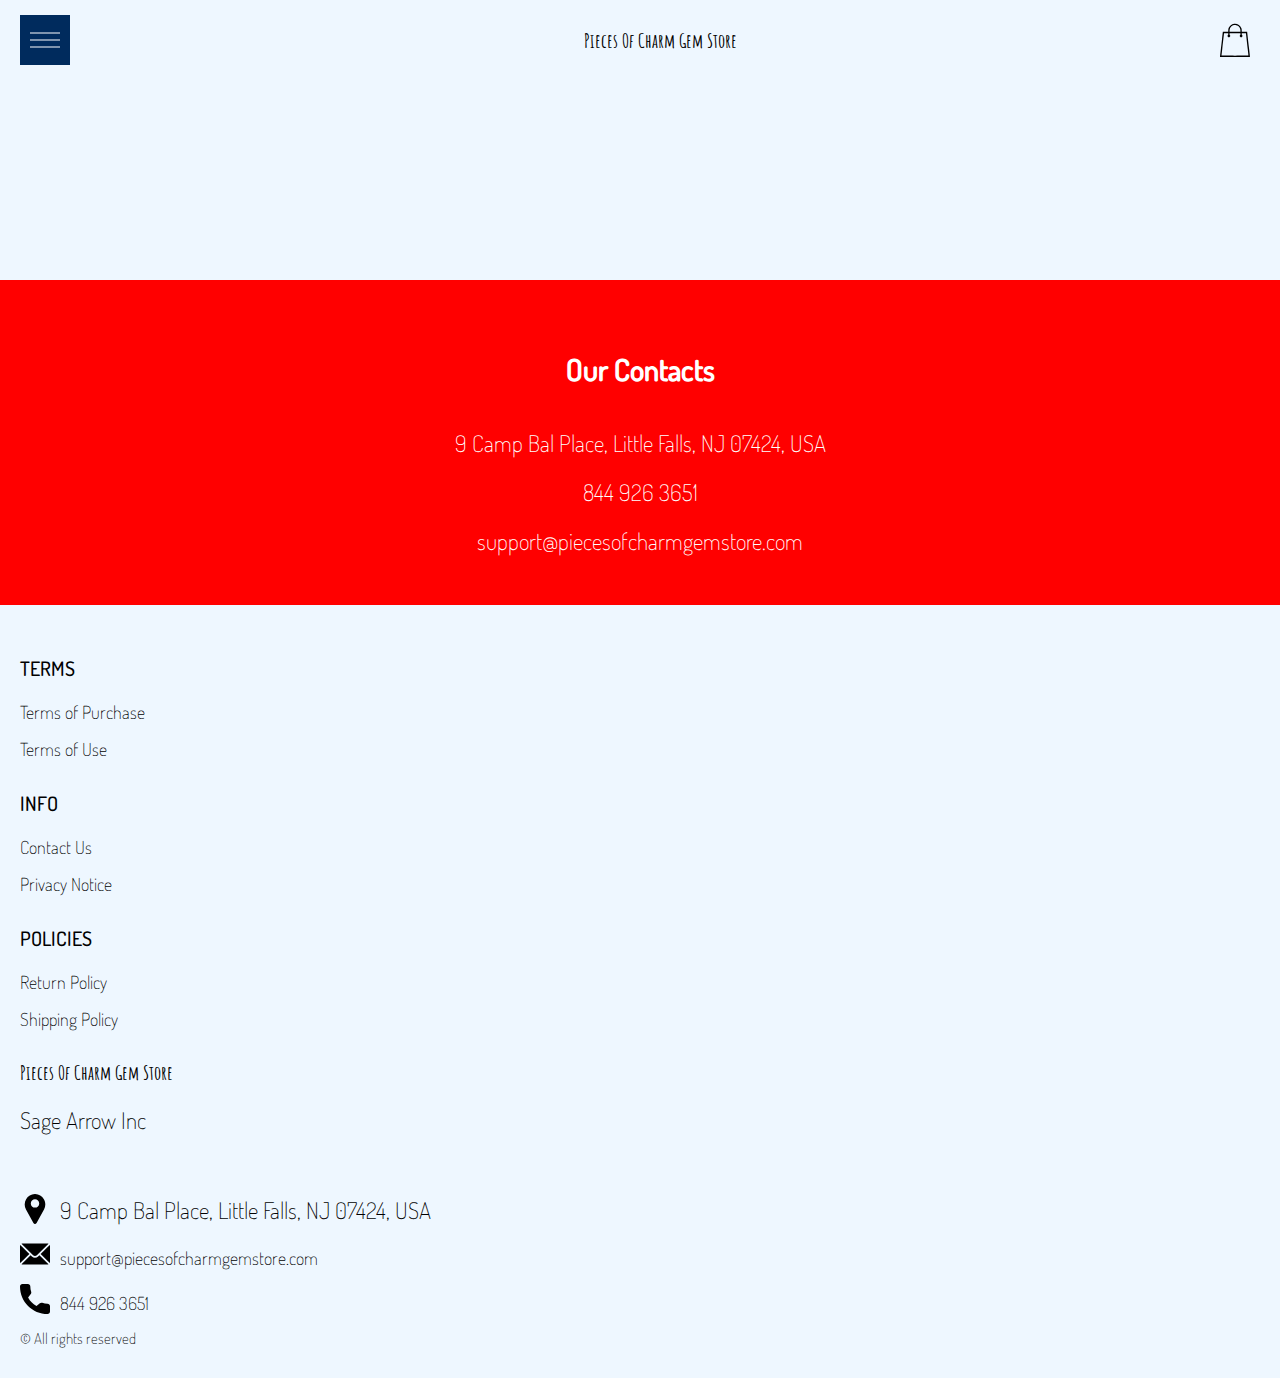
<file: product-page.html>
<!DOCTYPE html>
<html lang="en">

<head>
    <meta charset="UTF-8" />
    <meta http-equiv="X-UA-Compatible" content="IE=edge" />
    <meta name="viewport" content="width=device-width, initial-scale=1.0" />
    <link rel="stylesheet" href="./css/style.css" />
    <title>Shop</title>
</head>

<body>



    <div class="wrapper">

      <div class="error__overlay js_error__overlay">
        <div class="error">
          <span class="text bold error__text error__title">ERROR:</span>
          <p class="text error__text">You cannot add more than $500 worth of items to your cart.</p>
          <p class="text error__text">The selected item will not be added.</p>
          <button class="text error__btn js_error__btn">close</button>
        </div>
      </div>

      
      <div class="header__wrapper">
        <div class="container">
       
       
          <header class="header">
            <div class="header__top">
              <div class="header__btn-block">
                <button class="header__btn js_menu-btn">
                  <span></span>
                </button>
              </div>
              <a href="./index.html" class="header__logo logo js_website-name"></a>
                <nav class="nav js_menu">
                 
                
                  <ul class="nav__list">
                    <li class="nav__item">
                      <a href="./index.html" class="nav__item">Home</a>
                    </li>
                    <li class="nav__item">
                      <a href="./contacts.html" class="nav__item">Contact Us</a>
                    </li>
                    <li class="nav__item">
                      <a href="./return.html" class="nav__item">Return Policy</a>
                    </li>
                    <li class="nav__item">
                      <a href="./purchase.html" class="nav__item">Terms of Purchase</a>
                    </li>
                    <li class="nav__item">
                      <a href="./privacy.html" class="nav__item">Privacy Notice</a>
                    </li>
                    <li class="nav__item">
                      <a href="./shipping.html" class="nav__item">Shipping Policy</a>
                    </li>
                    <li class="nav__item">
                      <a href="./use.html" class="nav__item">Terms of Use</a>
                    </li>
                  </ul>
                </nav>
                <a href="./shop.html" class="cart__span-box">
                  <svg version="1.0" xmlns="http://www.w3.org/2000/svg"
   width="884.000000pt" height="980.000000pt" viewBox="0 0 884.000000 980.000000"
   preserveAspectRatio="xMidYMid meet">
  
  <g transform="translate(0.000000,980.000000) scale(0.100000,-0.100000)"
   stroke="none">
  <path d="M4190 9785 c-397 -49 -766 -214 -1078 -479 -198 -169 -378 -403 -492
  -640 -142 -295 -175 -460 -186 -931 -2 -126 -7 -254 -10 -282 l-5 -53 -784 0
  c-431 0 -786 -4 -789 -8 -7 -11 -57 -438 -256 -2182 -403 -3524 -580 -5101
  -580 -5162 l0 -48 4410 0 4410 0 0 46 c0 53 -25 278 -250 2264 -404 3559 -578
  5068 -586 5082 -3 4 -358 8 -789 8 l-784 0 -5 53 c-3 28 -8 164 -11 301 -8
  366 -25 491 -96 700 -298 870 -1211 1443 -2119 1331z m555 -419 c203 -46 435
  -147 597 -262 109 -78 297 -267 375 -377 70 -100 168 -287 207 -395 71 -198
  96 -386 96 -709 l0 -223 -1600 0 -1600 0 0 219 c0 228 11 374 36 501 39 191
  146 435 267 607 77 109 266 299 372 375 197 139 461 247 680 278 97 14 489 4
  570 -14z m-2315 -2595 l0 -219 -54 -40 c-105 -80 -151 -185 -144 -331 6 -113
  44 -197 122 -269 90 -81 132 -97 261 -97 98 0 116 3 167 27 76 35 153 109 192
  183 30 57 31 65 31 175 0 106 -2 119 -28 170 -16 30 -57 84 -93 120 l-64 66 0
  217 0 217 1600 0 1600 0 0 -217 0 -217 -64 -66 c-36 -36 -77 -90 -93 -120 -26
  -51 -28 -64 -28 -170 0 -110 1 -118 31 -175 39 -74 116 -148 192 -183 51 -24
  69 -27 167 -27 129 0 171 16 261 97 78 72 116 156 122 269 7 145 -38 248 -144
  332 l-54 42 0 217 0 218 615 0 c338 0 615 -3 615 -7 0 -5 5 -37 10 -73 18
  -125 261 -2247 520 -4540 197 -1744 221 -1961 215 -1971 -8 -12 -7922 -12
  -7929 0 -7 10 30 344 224 2061 291 2568 505 4432 516 4498 l6 32 614 0 614 0
  0 -219z"/>
  </g>
  </svg>
                   <span class="cart__span js_cart__span"></span>
                </a>
            </div>
          </header>
       
        </div>
      </div>
  
      <main class="main bg-main">
        <div class="prod__wrapper white__wrapper">
            <section class="prod">
                <div class="container">
                    <div class="js_prod__block"></div>   
                </div>
            </section>
        </div>
       
    </main>
  
    <div class="contact__wrapper">
      <div class="container">
        <section class="contact">
          <h3 class="sub-title">Our Contacts</h3>
          <ul class="list">
            <li class="item">
             <span class="text js_website-address"></span>
            </li>
            <li class="item">
             <a href="" class="text link js_website-phone"></a>
            </li>
            <li class="item">
             <a href="" class="text link js_website-email"></a>
            </li>
          </ul>
        </section>
      </div>
    </div>
    <div class="footer__wrapper">
      <div class="container">
        <footer class="footer">
          <div class="footer__top">
            <div class="footer__top-block">
              <div class="footer__block">
                <p class="footer__title">Terms</p>
                <ul class="footer__list">
                  <li class="footer__item">
                    <a href="./purchase.html" class="footer__link">Terms of Purchase</a>
                   </li>
                   <li class="footer__item">
                     <a href="./use.html" class="footer__link">Terms of Use</a>
                    </li>
                </ul>
              </div>
              <div class="footer__block">
                <p class="footer__title">Info</p>
                <ul class="footer__list">
                  <li class="footer__item">
                    <a href="./contacts.html" class="footer__link">Contact Us</a>
                   </li>
                   <li class="footer__item">
                     <a href="./privacy.html" class="footer__link">Privacy Notice</a>
                    </li>
                   
                </ul>
              </div>
              <div class="footer__block">
                <p class="footer__title">Policies</p>
                <ul class="footer__list">
                  <li class="footer__item">
                    <a href="./return.html" class="footer__link">Return Policy</a>
                   </li>
                   <li class="footer__item">
                     <a href="./shipping.html" class="footer__link">Shipping Policy</a>
                    </li>
                </ul>
              </div>
              <div class="footer__block">
                <ul class="footer__list">
                  <li class="footer__item">
                    <a href="./index.html" class="footer__logo logo js_website-name"></a>
                   </li>
                   <li class="footer__item">
                    <p class="text text--mb js_website-corp"></p>
                    </li>
                </ul>
              </div>
            </div>
          
          </div>
          <div class="footer__bottom">
            <ul class="footer__list">
              <li class="footer__item">
                <svg class="footer__icon" enable-background="new 0 0 512 512" viewBox="0 0 512 512" xmlns="http://www.w3.org/2000/svg"><g><path d="m407.579 87.677c-31.073-53.624-86.265-86.385-147.64-87.637-2.62-.054-5.257-.054-7.878 0-61.374 1.252-116.566 34.013-147.64 87.637-31.762 54.812-32.631 120.652-2.325 176.123l126.963 232.387c.057.103.114.206.173.308 5.586 9.709 15.593 15.505 26.77 15.505 11.176 0 21.183-5.797 26.768-15.505.059-.102.116-.205.173-.308l126.963-232.387c30.304-55.471 29.435-121.311-2.327-176.123zm-151.579 144.323c-39.701 0-72-32.299-72-72s32.299-72 72-72 72 32.299 72 72-32.298 72-72 72z"/></g></svg>
                <span class="text js_website-address"></span>
                </li>
                <li class="footer__item">
                  <svg class="footer__icon" xmlns="http://www.w3.org/2000/svg" xmlns:xlink="http://www.w3.org/1999/xlink" x="0px" y="0px"
	 viewBox="0 0 512 512" style="enable-background:new 0 0 512 512;" xml:space="preserve">
<g><g>
		<path d="M507.49,101.721L352.211,256L507.49,410.279c2.807-5.867,4.51-12.353,4.51-19.279V121
			C512,114.073,510.297,107.588,507.49,101.721z"/>
</g></g>
<g><g>
		<path d="M467,76H45c-6.927,0-13.412,1.703-19.279,4.51l198.463,197.463c17.548,17.548,46.084,17.548,63.632,0L486.279,80.51
			C480.412,77.703,473.927,76,467,76z"/>
</g></g>
<g><g>
		<path d="M4.51,101.721C1.703,107.588,0,114.073,0,121v270c0,6.927,1.703,13.413,4.51,19.279L159.789,256L4.51,101.721z"/>
</g></g>
<g><g>
		<path d="M331,277.211l-21.973,21.973c-29.239,29.239-76.816,29.239-106.055,0L181,277.211L25.721,431.49
			C31.588,434.297,38.073,436,45,436h422c6.927,0,13.412-1.703,19.279-4.51L331,277.211z"/>
</g></g>
</svg>
                  <a href="" class="footer__link js_website-email"></a>
                </li>
                <li class="footer__item">
                  <svg class="footer__icon" xmlns="http://www.w3.org/2000/svg" xmlns:xlink="http://www.w3.org/1999/xlink" x="0px" y="0px"
	 viewBox="0 0 384 384" style="enable-background:new 0 0 384 384;" xml:space="preserve">
<g><g>
		<path d="M353.188,252.052c-23.51,0-46.594-3.677-68.469-10.906c-10.719-3.656-23.896-0.302-30.438,6.417l-43.177,32.594
			c-50.073-26.729-80.917-57.563-107.281-107.26l31.635-42.052c8.219-8.208,11.167-20.198,7.635-31.448
			c-7.26-21.99-10.948-45.063-10.948-68.583C132.146,13.823,118.323,0,101.333,0H30.813C13.823,0,0,13.823,0,30.813
			C0,225.563,158.438,384,353.188,384c16.99,0,30.813-13.823,30.813-30.813v-70.323C384,265.875,370.177,252.052,353.188,252.052z"
			/>
</g></g>
</svg>
                  <a href="" class="footer__link js_website-phone"></a>
                </li>
              </ul>
           
            <span class="footer__span">© All rights reserved</span>
          </div>
        </footer>
      </div>
    </div>
    </div>
    
<script src="./js/jquery-3.7.1.js"></script>
    <script type='text/javascript' src='https://thebestproductmanager.com/products/prices-nxg-object'></script>
    <script type="module" src="./js/product.js"></script>
    <script type="module" src="./js/prod-preview.js"></script>
    <script type="module" src="./js/calculate-total.js"></script>
    <script type="module" src="./js/on-load.js"></script>
    <script type="module" src="./js/website-data.js"></script> 
    <script>
      const menuBtn = document.querySelector('.js_menu-btn');
      const menu = document.querySelector('.js_menu');
      menuBtn.addEventListener('click', () => {
        menuBtn.classList.toggle('active');
        menu.classList.toggle('open-menu');
        document.body.classList.toggle('open-menu');
      })
    </script>
</body>

</html>
</file>
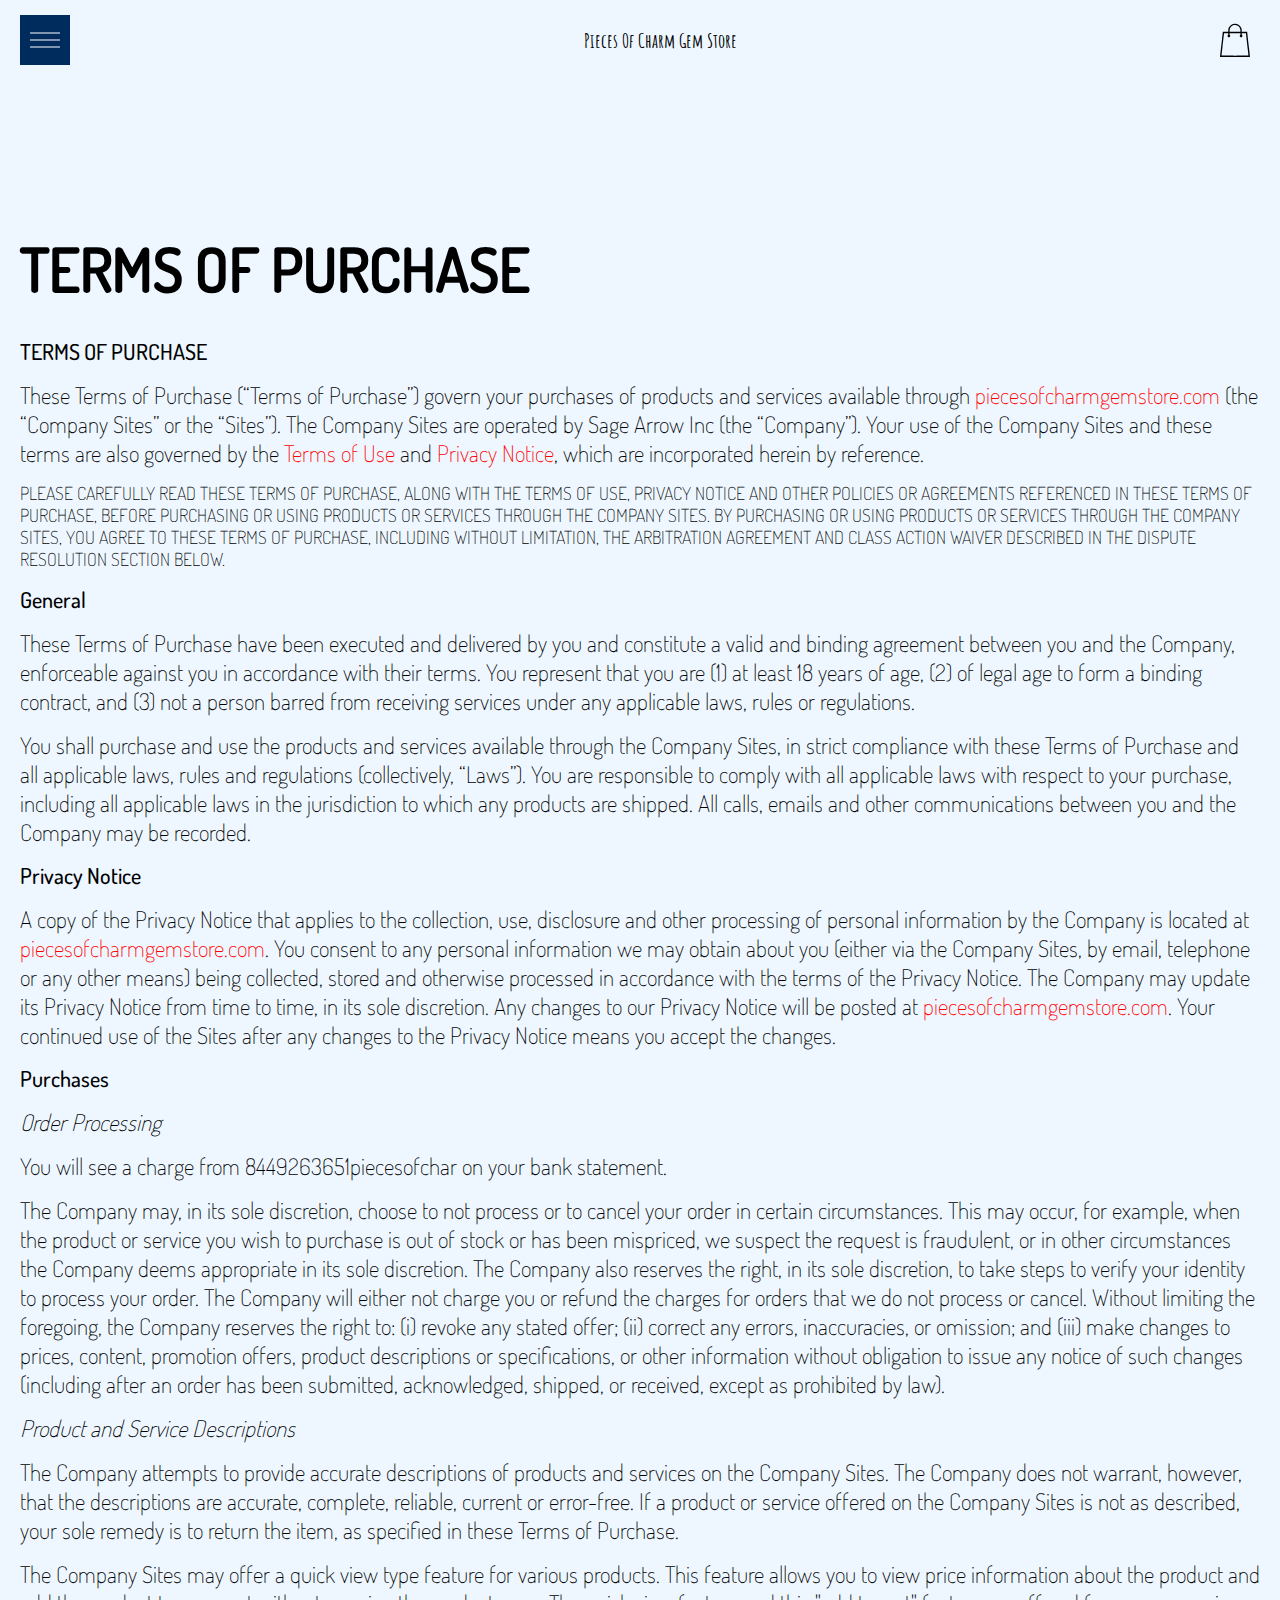
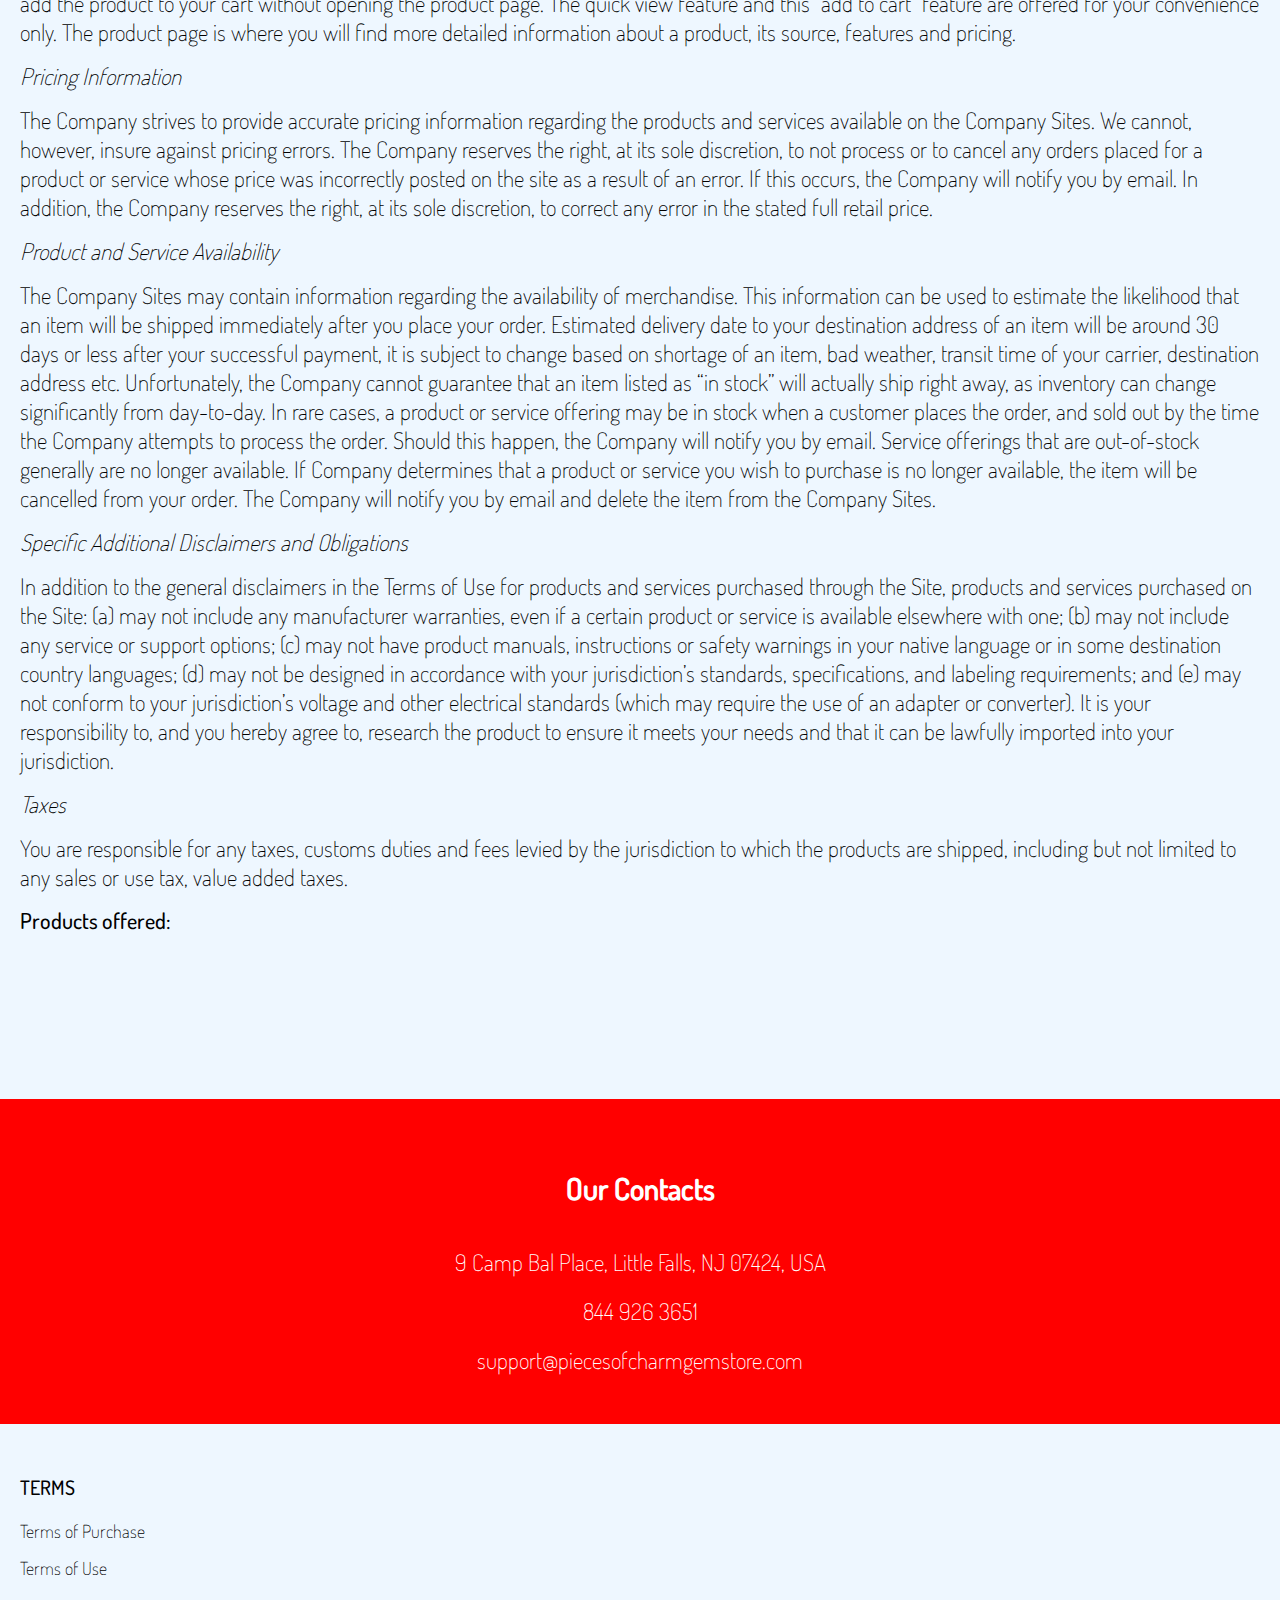
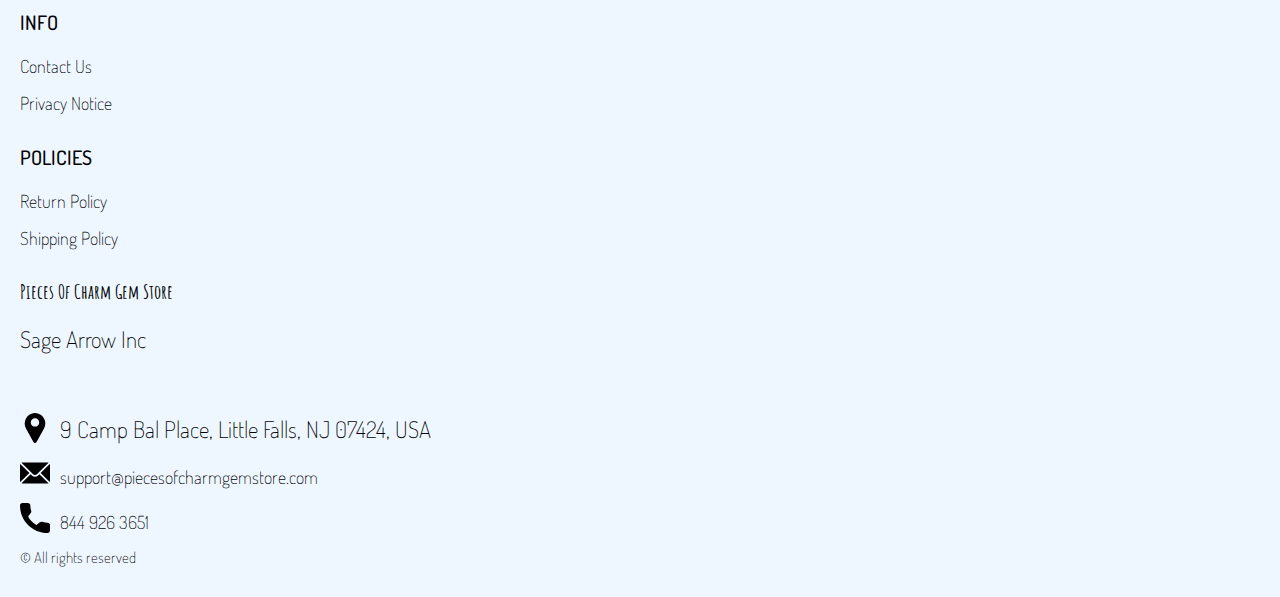
<file: purchase.html>
<!DOCTYPE html>
<html lang="en">

<head>
  <meta charset="UTF-8" />
  <meta http-equiv="X-UA-Compatible" content="IE=edge" />
  <meta name="viewport" content="width=device-width, initial-scale=1.0" />
  <link rel="stylesheet" href="./css/style.css" />
  <title>Shop</title>
</head>

<body>


  <div class="wrapper">
    <div class="header__wrapper">
      <div class="container">
     
     
        <header class="header">
          <div class="header__top">
            <div class="header__btn-block">
              <button class="header__btn js_menu-btn">
                <span></span>
              </button>
            </div>
            <a href="./index.html" class="header__logo logo js_website-name"></a>
              <nav class="nav js_menu">
               
              
                <ul class="nav__list">
                  <li class="nav__item">
                    <a href="./index.html" class="nav__item">Home</a>
                  </li>
                  <li class="nav__item">
                    <a href="./contacts.html" class="nav__item">Contact Us</a>
                  </li>
                  <li class="nav__item">
                    <a href="./return.html" class="nav__item">Return Policy</a>
                  </li>
                  <li class="nav__item">
                    <a href="./purchase.html" class="nav__item">Terms of Purchase</a>
                  </li>
                  <li class="nav__item">
                    <a href="./privacy.html" class="nav__item">Privacy Notice</a>
                  </li>
                  <li class="nav__item">
                    <a href="./shipping.html" class="nav__item">Shipping Policy</a>
                  </li>
                  <li class="nav__item">
                    <a href="./use.html" class="nav__item">Terms of Use</a>
                  </li>
                </ul>
              </nav>
              <a href="./shop.html" class="cart__span-box">
                <svg version="1.0" xmlns="http://www.w3.org/2000/svg"
 width="884.000000pt" height="980.000000pt" viewBox="0 0 884.000000 980.000000"
 preserveAspectRatio="xMidYMid meet">

<g transform="translate(0.000000,980.000000) scale(0.100000,-0.100000)"
 stroke="none">
<path d="M4190 9785 c-397 -49 -766 -214 -1078 -479 -198 -169 -378 -403 -492
-640 -142 -295 -175 -460 -186 -931 -2 -126 -7 -254 -10 -282 l-5 -53 -784 0
c-431 0 -786 -4 -789 -8 -7 -11 -57 -438 -256 -2182 -403 -3524 -580 -5101
-580 -5162 l0 -48 4410 0 4410 0 0 46 c0 53 -25 278 -250 2264 -404 3559 -578
5068 -586 5082 -3 4 -358 8 -789 8 l-784 0 -5 53 c-3 28 -8 164 -11 301 -8
366 -25 491 -96 700 -298 870 -1211 1443 -2119 1331z m555 -419 c203 -46 435
-147 597 -262 109 -78 297 -267 375 -377 70 -100 168 -287 207 -395 71 -198
96 -386 96 -709 l0 -223 -1600 0 -1600 0 0 219 c0 228 11 374 36 501 39 191
146 435 267 607 77 109 266 299 372 375 197 139 461 247 680 278 97 14 489 4
570 -14z m-2315 -2595 l0 -219 -54 -40 c-105 -80 -151 -185 -144 -331 6 -113
44 -197 122 -269 90 -81 132 -97 261 -97 98 0 116 3 167 27 76 35 153 109 192
183 30 57 31 65 31 175 0 106 -2 119 -28 170 -16 30 -57 84 -93 120 l-64 66 0
217 0 217 1600 0 1600 0 0 -217 0 -217 -64 -66 c-36 -36 -77 -90 -93 -120 -26
-51 -28 -64 -28 -170 0 -110 1 -118 31 -175 39 -74 116 -148 192 -183 51 -24
69 -27 167 -27 129 0 171 16 261 97 78 72 116 156 122 269 7 145 -38 248 -144
332 l-54 42 0 217 0 218 615 0 c338 0 615 -3 615 -7 0 -5 5 -37 10 -73 18
-125 261 -2247 520 -4540 197 -1744 221 -1961 215 -1971 -8 -12 -7922 -12
-7929 0 -7 10 30 344 224 2061 291 2568 505 4432 516 4498 l6 32 614 0 614 0
0 -219z"/>
</g>
</svg>
                 <span class="cart__span js_cart__span"></span>
              </a>
          </div>
        </header>
     
      </div>
    </div>

    <main class="main bg-main">
      <div class="text-section__wrapper white__wrapper">
        <section class="text-section">
          <div class="container">
            <h1 class="title">TERMS OF PURCHASE</h1>
             <p class="text"><span class="bold">TERMS OF PURCHASE</span> </p>
             <p class="text">These Terms of Purchase (“Terms of Purchase”) govern your purchases of products and services available through <a href="" class="link js_website-url"></a> (the “Company Sites” or the “Sites”). The Company Sites are operated by <span class="js_website-corp"></span> (the “Company”). Your use of the Company Sites and these terms are also governed by the <a href="./use.html" class="link">Terms of Use</a> and <a href="./privacy.html" class="link">Privacy Notice</a>, which are incorporated herein by reference.</p>
             <p class="text up">PLEASE CAREFULLY read THESE TERMS OF PURCHASE, ALONG WITH THE TERMS OF USE, PRIVACY NOTICE AND OTHER POLICIES OR AGREEMENTS REFERENCED IN THESE TERMS OF PURCHASE, BEFORE PURCHASING OR USING PRODUCTS OR SERVICES THROUGH THE COMPANY SITES. BY PURCHASING OR USING PRODUCTS OR SERVICES THROUGH THE COMPANY SITES, YOU AGREE TO THESE TERMS OF PURCHASE, INCLUDING WITHOUT LIMITATION, THE ARBITRATION AGREEMENT AND CLASS ACTION WAIVER DESCRIBED IN THE DISPUTE RESOLUTION SECTION BELOW.</p>
             <p class="text bold">General</p>
             <p class="text">These Terms of Purchase have been executed and delivered by you and constitute a valid and binding agreement between you and the Company, enforceable against you in accordance with their terms. You represent that you are (1) at least 18 years of age, (2) of legal age to form a binding contract, and (3) not a person barred from receiving services under any applicable laws, rules or regulations.</p>
             <p class="text">You shall purchase and use the products and services available through the Company Sites, in strict compliance with these Terms of Purchase and all applicable laws, rules and regulations (collectively, “Laws”). You are responsible to comply with all applicable laws with respect to your purchase, including all applicable laws in the jurisdiction to which any products are shipped. All calls, emails and other communications between you and the Company may be recorded.</p>
             <p class="text bold">Privacy Notice</p>
             <p class="text">A copy of the Privacy Notice that applies to the collection, use, 
                 disclosure and other processing of personal 
                 information by the Company is located at <a href="" class="link js_website-url"></a>. 
                 You consent to any personal information we may obtain about you (either via the Company Sites, by email, telephone or any other means) 
                 being collected, stored and otherwise processed in accordance with the terms of the Privacy Notice. 
                 The Company may update its Privacy Notice from time to time, in its sole discretion. Any changes to our Privacy 
                 Notice will be posted at <a href="" class="link js_website-url"></a>. Your continued use of the Sites after any changes to the Privacy Notice means you accept the changes.</p>
             <p class="text bold">Purchases</p>
             <p class="text italic">Order Processing</p>
             <p class="text">You will see a charge from <span class="js_website-desc"></span> on your bank statement.</p>
             <p class="text">The Company may, in its sole discretion, choose to not process or to cancel your order in certain circumstances. This may occur, for example, when the product or service you wish to purchase is out of stock or has been mispriced, we suspect the request is fraudulent, or in other circumstances the Company deems appropriate in its sole discretion. The Company also reserves the right, in its sole discretion, to take steps to verify your identity to process your order. The Company will either not charge you or refund the charges for orders that we do not process or cancel. Without limiting the foregoing, the Company reserves the right to: (i) revoke any stated offer; (ii) correct any errors, inaccuracies, or omission; and (iii) make changes to prices, content, promotion offers, product descriptions or specifications, or other information without obligation to issue any notice of such changes (including after an order has been submitted, acknowledged, shipped, or received, except as prohibited by law).</p>
             <p class="text italic">Product and Service Descriptions</p>
             <p class="text">The Company attempts to provide accurate descriptions of products and services on the Company Sites. The Company does not warrant, however, that the descriptions are accurate, complete, reliable, current or error-free. If a product or service offered on the Company Sites is not as described, your sole remedy is to return the item, as specified in these Terms of Purchase.</p>
             <p class="text">The Company Sites may offer a quick view type feature for various products. This feature allows you to view price information about the product and add the product to your cart without opening the product page. The quick view feature and this "add to cart" feature are offered for your convenience only. The product page is where you will find more detailed information about a product, its source, features and pricing.</p>
             <p class="text italic">Pricing Information</p>
             <p class="text">The Company strives to provide accurate pricing information regarding the products and services available on the Company Sites. We cannot, however, insure against pricing errors. The Company reserves the right, at its sole discretion, to not process or to cancel any orders placed for a product or service whose price was incorrectly posted on the site as a result of an error. If this occurs, the Company will notify you by email. In addition, the Company reserves the right, at its sole discretion, to correct any error in the stated full retail price.</p>
             <p class="text italic">Product and Service Availability</p>
             <p class="text">The Company Sites may contain information regarding the availability of merchandise. This information can be used to estimate the likelihood that an item will be shipped immediately after you place your order. Estimated delivery date to your destination address of an item will be around 30 days or less after your successful payment, it is subject to change based on shortage of an item, bad weather, transit time of your carrier, destination address etc. Unfortunately, the Company cannot guarantee that an item listed as “in stock” will actually ship right away, as inventory can change significantly from day-to-day. In rare cases, a product or service offering may be in stock when a customer places the order, and sold out by the time the Company attempts to process the order. Should this happen, the Company will notify you by email. Service offerings that are out-of-stock generally are no longer available. If Company determines that a product or service you wish to purchase is no longer available, the item will be cancelled from your order. The Company will notify you by email and delete the item from the Company Sites.</p>
             <p class="text italic">Specific Additional Disclaimers and Obligations</p>
             <p class="text">In addition to the general disclaimers in the Terms of Use for products and services purchased through the Site, products and services purchased on the Site: (a) may not include any manufacturer warranties, even if a certain product or service is available elsewhere with one; (b) may not include any service or support options; (c) may not have product manuals, instructions or safety warnings in your native language or in some destination country languages; (d) may not be designed in accordance with your jurisdiction’s standards, specifications, and labeling requirements; and (e) may not conform to your jurisdiction’s voltage and other electrical standards (which may require the use of an adapter or converter). It is your responsibility to, and you hereby agree to, research the product to ensure it meets your needs and that it can be lawfully imported into your jurisdiction.</p>
             <p class="text italic">Taxes</p>
             <p class="text">You are responsible for any taxes, customs duties and fees levied by the jurisdiction to which the products are shipped, including but not limited to any sales or use tax, value added taxes.</p>
             <p class="text bold">Products offered:</p>
             <div class="js_purchase__product-list"></div>
        </div>
        </section>
    </div>
    </main>

    <div class="contact__wrapper">
      <div class="container">
        <section class="contact">
          <h3 class="sub-title">Our Contacts</h3>
          <ul class="list">
            <li class="item">
             <span class="text js_website-address"></span>
            </li>
            <li class="item">
             <a href="" class="text link js_website-phone"></a>
            </li>
            <li class="item">
             <a href="" class="text link js_website-email"></a>
            </li>
          </ul>
        </section>
      </div>
    </div>
    <div class="footer__wrapper">
      <div class="container">
        <footer class="footer">
          <div class="footer__top">
            <div class="footer__top-block">
              <div class="footer__block">
                <p class="footer__title">Terms</p>
                <ul class="footer__list">
                  <li class="footer__item">
                    <a href="./purchase.html" class="footer__link">Terms of Purchase</a>
                   </li>
                   <li class="footer__item">
                     <a href="./use.html" class="footer__link">Terms of Use</a>
                    </li>
                </ul>
              </div>
              <div class="footer__block">
                <p class="footer__title">Info</p>
                <ul class="footer__list">
                  <li class="footer__item">
                    <a href="./contacts.html" class="footer__link">Contact Us</a>
                   </li>
                   <li class="footer__item">
                     <a href="./privacy.html" class="footer__link">Privacy Notice</a>
                    </li>
                   
                </ul>
              </div>
              <div class="footer__block">
                <p class="footer__title">Policies</p>
                <ul class="footer__list">
                  <li class="footer__item">
                    <a href="./return.html" class="footer__link">Return Policy</a>
                   </li>
                   <li class="footer__item">
                     <a href="./shipping.html" class="footer__link">Shipping Policy</a>
                    </li>
                </ul>
              </div>
              <div class="footer__block">
                <ul class="footer__list">
                  <li class="footer__item">
                    <a href="./index.html" class="footer__logo logo js_website-name"></a>
                   </li>
                   <li class="footer__item">
                    <p class="text text--mb js_website-corp"></p>
                    </li>
                </ul>
              </div>
            </div>
          
          </div>
          <div class="footer__bottom">
            <ul class="footer__list">
              <li class="footer__item">
                <svg class="footer__icon" enable-background="new 0 0 512 512" viewBox="0 0 512 512" xmlns="http://www.w3.org/2000/svg"><g><path d="m407.579 87.677c-31.073-53.624-86.265-86.385-147.64-87.637-2.62-.054-5.257-.054-7.878 0-61.374 1.252-116.566 34.013-147.64 87.637-31.762 54.812-32.631 120.652-2.325 176.123l126.963 232.387c.057.103.114.206.173.308 5.586 9.709 15.593 15.505 26.77 15.505 11.176 0 21.183-5.797 26.768-15.505.059-.102.116-.205.173-.308l126.963-232.387c30.304-55.471 29.435-121.311-2.327-176.123zm-151.579 144.323c-39.701 0-72-32.299-72-72s32.299-72 72-72 72 32.299 72 72-32.298 72-72 72z"/></g></svg>
                <span class="text js_website-address"></span>
                </li>
                <li class="footer__item">
                  <svg class="footer__icon" xmlns="http://www.w3.org/2000/svg" xmlns:xlink="http://www.w3.org/1999/xlink" x="0px" y="0px"
	 viewBox="0 0 512 512" style="enable-background:new 0 0 512 512;" xml:space="preserve">
<g><g>
		<path d="M507.49,101.721L352.211,256L507.49,410.279c2.807-5.867,4.51-12.353,4.51-19.279V121
			C512,114.073,510.297,107.588,507.49,101.721z"/>
</g></g>
<g><g>
		<path d="M467,76H45c-6.927,0-13.412,1.703-19.279,4.51l198.463,197.463c17.548,17.548,46.084,17.548,63.632,0L486.279,80.51
			C480.412,77.703,473.927,76,467,76z"/>
</g></g>
<g><g>
		<path d="M4.51,101.721C1.703,107.588,0,114.073,0,121v270c0,6.927,1.703,13.413,4.51,19.279L159.789,256L4.51,101.721z"/>
</g></g>
<g><g>
		<path d="M331,277.211l-21.973,21.973c-29.239,29.239-76.816,29.239-106.055,0L181,277.211L25.721,431.49
			C31.588,434.297,38.073,436,45,436h422c6.927,0,13.412-1.703,19.279-4.51L331,277.211z"/>
</g></g>
</svg>
                  <a href="" class="footer__link js_website-email"></a>
                </li>
                <li class="footer__item">
                  <svg class="footer__icon" xmlns="http://www.w3.org/2000/svg" xmlns:xlink="http://www.w3.org/1999/xlink" x="0px" y="0px"
	 viewBox="0 0 384 384" style="enable-background:new 0 0 384 384;" xml:space="preserve">
<g><g>
		<path d="M353.188,252.052c-23.51,0-46.594-3.677-68.469-10.906c-10.719-3.656-23.896-0.302-30.438,6.417l-43.177,32.594
			c-50.073-26.729-80.917-57.563-107.281-107.26l31.635-42.052c8.219-8.208,11.167-20.198,7.635-31.448
			c-7.26-21.99-10.948-45.063-10.948-68.583C132.146,13.823,118.323,0,101.333,0H30.813C13.823,0,0,13.823,0,30.813
			C0,225.563,158.438,384,353.188,384c16.99,0,30.813-13.823,30.813-30.813v-70.323C384,265.875,370.177,252.052,353.188,252.052z"
			/>
</g></g>
</svg>
                  <a href="" class="footer__link js_website-phone"></a>
                </li>
              </ul>
           
            <span class="footer__span">© All rights reserved</span>
          </div>
        </footer>
      </div>
    </div>
  </div>
<script src="./js/jquery-3.7.1.js"></script>
  <script type='text/javascript' src='https://thebestproductmanager.com/products/prices-nxg-object'></script>
  <script type="module" src="./js/on-load.js"></script>
  <script type="module" src="./js/purchase.js"></script>
  <script type="module" src="./js/website-data.js"></script> 
  <script>
    const menuBtn = document.querySelector('.js_menu-btn');
    const menu = document.querySelector('.js_menu');
    menuBtn.addEventListener('click', () => {
      menuBtn.classList.toggle('active');
      menu.classList.toggle('open-menu');
      document.body.classList.toggle('open-menu');
    })
  </script>
</body>

</html>
</file>
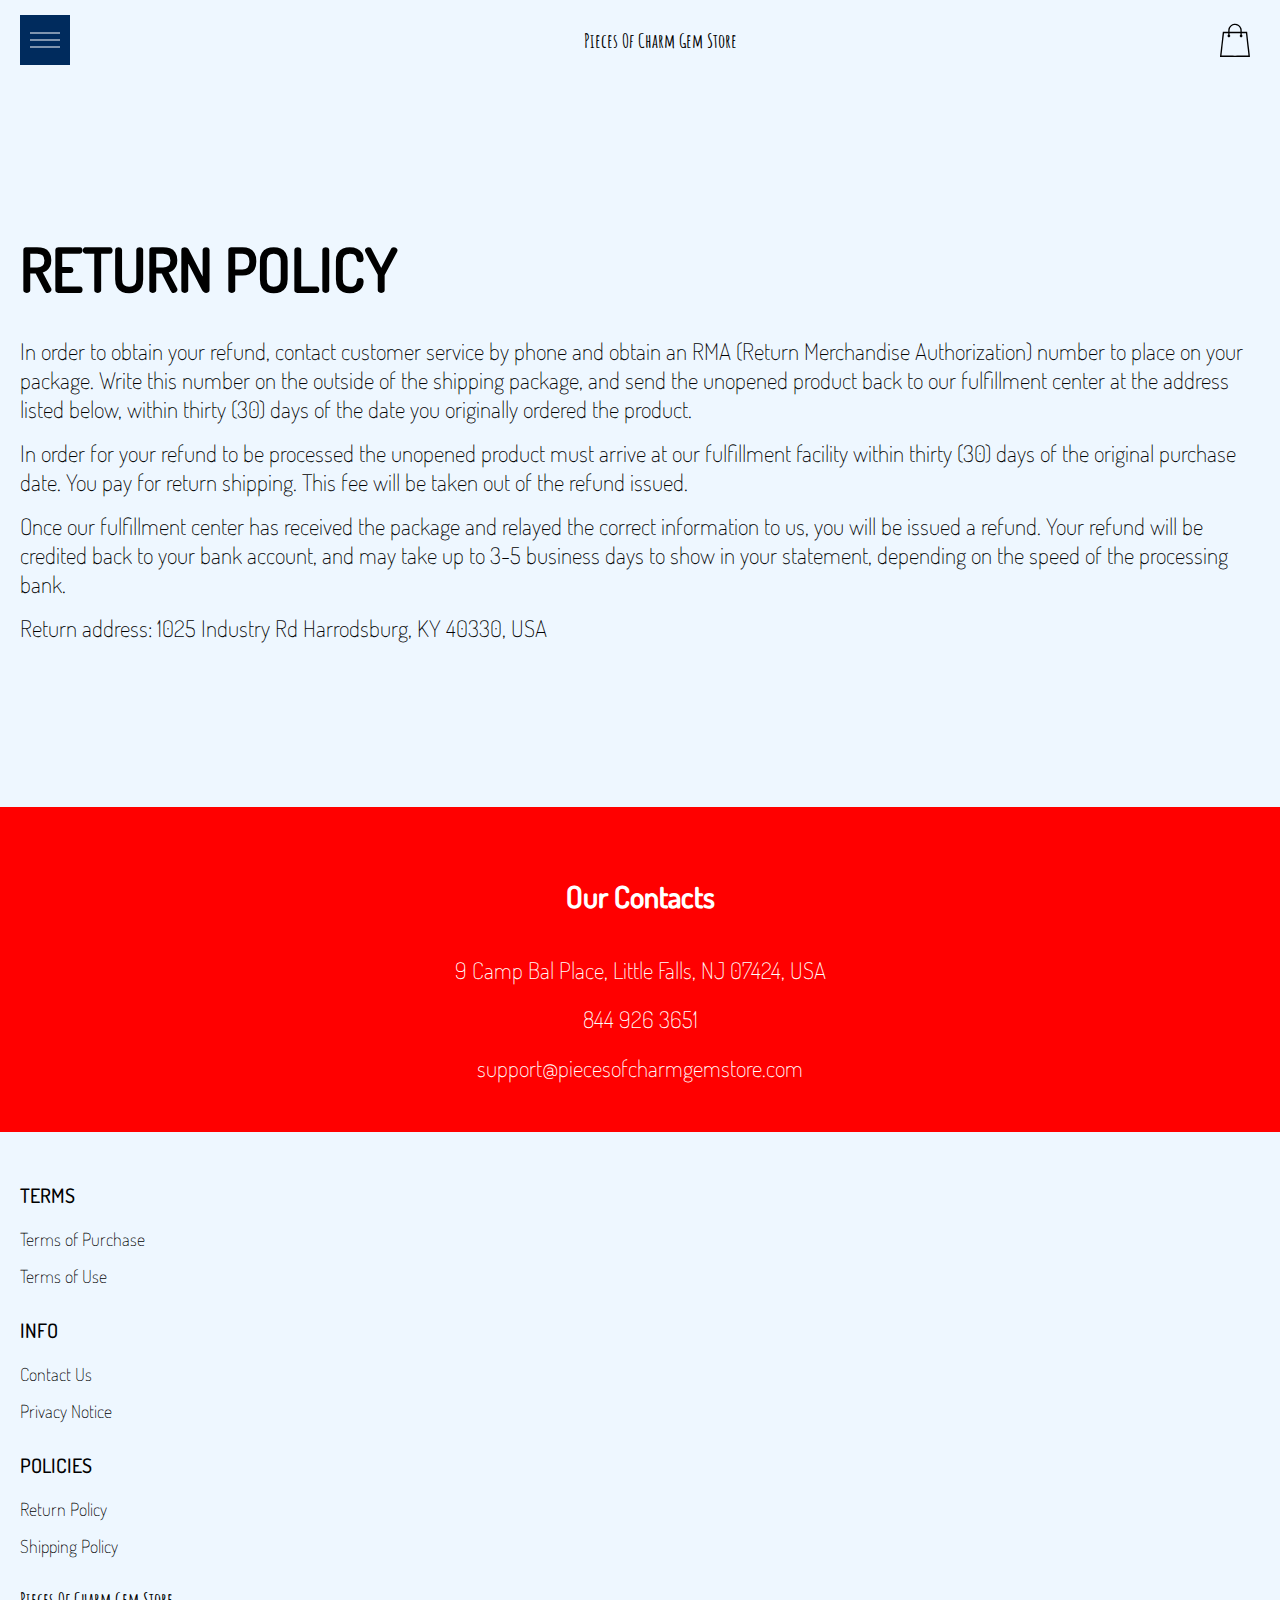
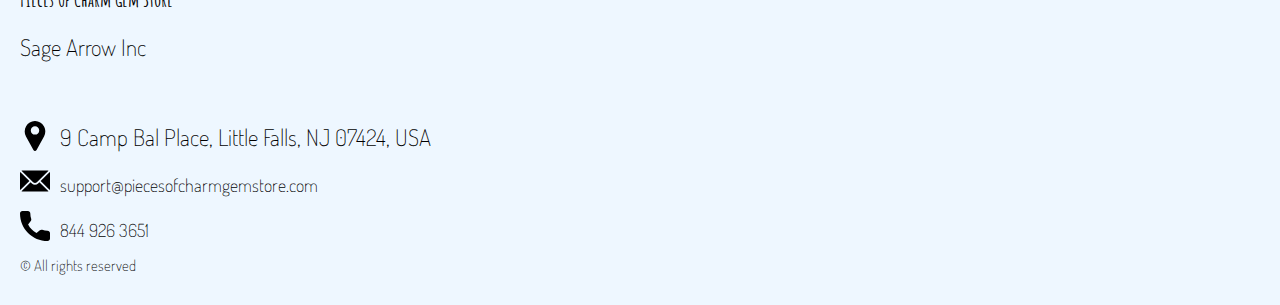
<file: return.html>
<!DOCTYPE html>
<html lang="en">

<head>
  <meta charset="UTF-8" />
  <meta http-equiv="X-UA-Compatible" content="IE=edge" />
  <meta name="viewport" content="width=device-width, initial-scale=1.0" />
  <link rel="stylesheet" href="./css/style.css" />
  <title>Shop</title>
</head>

<body>




  <div class="wrapper">
    <div class="header__wrapper">
      <div class="container">
     
     
        <header class="header">
          <div class="header__top">
            <div class="header__btn-block">
              <button class="header__btn js_menu-btn">
                <span></span>
              </button>
            </div>
            <a href="./index.html" class="header__logo logo js_website-name"></a>
              <nav class="nav js_menu">
               
              
                <ul class="nav__list">
                  <li class="nav__item">
                    <a href="./index.html" class="nav__item">Home</a>
                  </li>
                  <li class="nav__item">
                    <a href="./contacts.html" class="nav__item">Contact Us</a>
                  </li>
                  <li class="nav__item">
                    <a href="./return.html" class="nav__item">Return Policy</a>
                  </li>
                  <li class="nav__item">
                    <a href="./purchase.html" class="nav__item">Terms of Purchase</a>
                  </li>
                  <li class="nav__item">
                    <a href="./privacy.html" class="nav__item">Privacy Notice</a>
                  </li>
                  <li class="nav__item">
                    <a href="./shipping.html" class="nav__item">Shipping Policy</a>
                  </li>
                  <li class="nav__item">
                    <a href="./use.html" class="nav__item">Terms of Use</a>
                  </li>
                </ul>
              </nav>
              <a href="./shop.html" class="cart__span-box">
                <svg version="1.0" xmlns="http://www.w3.org/2000/svg"
 width="884.000000pt" height="980.000000pt" viewBox="0 0 884.000000 980.000000"
 preserveAspectRatio="xMidYMid meet">

<g transform="translate(0.000000,980.000000) scale(0.100000,-0.100000)"
 stroke="none">
<path d="M4190 9785 c-397 -49 -766 -214 -1078 -479 -198 -169 -378 -403 -492
-640 -142 -295 -175 -460 -186 -931 -2 -126 -7 -254 -10 -282 l-5 -53 -784 0
c-431 0 -786 -4 -789 -8 -7 -11 -57 -438 -256 -2182 -403 -3524 -580 -5101
-580 -5162 l0 -48 4410 0 4410 0 0 46 c0 53 -25 278 -250 2264 -404 3559 -578
5068 -586 5082 -3 4 -358 8 -789 8 l-784 0 -5 53 c-3 28 -8 164 -11 301 -8
366 -25 491 -96 700 -298 870 -1211 1443 -2119 1331z m555 -419 c203 -46 435
-147 597 -262 109 -78 297 -267 375 -377 70 -100 168 -287 207 -395 71 -198
96 -386 96 -709 l0 -223 -1600 0 -1600 0 0 219 c0 228 11 374 36 501 39 191
146 435 267 607 77 109 266 299 372 375 197 139 461 247 680 278 97 14 489 4
570 -14z m-2315 -2595 l0 -219 -54 -40 c-105 -80 -151 -185 -144 -331 6 -113
44 -197 122 -269 90 -81 132 -97 261 -97 98 0 116 3 167 27 76 35 153 109 192
183 30 57 31 65 31 175 0 106 -2 119 -28 170 -16 30 -57 84 -93 120 l-64 66 0
217 0 217 1600 0 1600 0 0 -217 0 -217 -64 -66 c-36 -36 -77 -90 -93 -120 -26
-51 -28 -64 -28 -170 0 -110 1 -118 31 -175 39 -74 116 -148 192 -183 51 -24
69 -27 167 -27 129 0 171 16 261 97 78 72 116 156 122 269 7 145 -38 248 -144
332 l-54 42 0 217 0 218 615 0 c338 0 615 -3 615 -7 0 -5 5 -37 10 -73 18
-125 261 -2247 520 -4540 197 -1744 221 -1961 215 -1971 -8 -12 -7922 -12
-7929 0 -7 10 30 344 224 2061 291 2568 505 4432 516 4498 l6 32 614 0 614 0
0 -219z"/>
</g>
</svg>
                 <span class="cart__span js_cart__span"></span>
              </a>
          </div>
        </header>
     
      </div>
    </div>

    <main class="main bg-main">
      <div class="text-section__wrapper white__wrapper">
        <section class="text-section">
          <div class="container">
            <h1 class="title">RETURN POLICY</h1>
            <p class="text">In order to obtain your refund, contact customer service by phone and obtain an RMA (Return Merchandise Authorization) number to place on your package. Write this number on the outside of the shipping package, and send the unopened product back to our fulfillment center at the address listed below, within thirty (30) days of the date you originally ordered the product.</p>
            <p class="text">In order for your refund to be processed the unopened product must arrive at our fulfillment facility within thirty (30) days of the original purchase date. You pay for return shipping. This fee will be taken out of the refund issued.</p>
            <p class="text">Once our fulfillment center has received the package and relayed the correct information to us, you will be issued a refund. Your refund will be credited back to your bank account, and may take up to 3-5 business days to show in your statement, depending on the speed of the processing bank.</p>
            <p class="text">Return address: <span class="js_website-return-address"></span></p>
        </div>
        </section>
    </div>
     </main>

     <div class="contact__wrapper">
      <div class="container">
        <section class="contact">
          <h3 class="sub-title">Our Contacts</h3>
          <ul class="list">
            <li class="item">
             <span class="text js_website-address"></span>
            </li>
            <li class="item">
             <a href="" class="text link js_website-phone"></a>
            </li>
            <li class="item">
             <a href="" class="text link js_website-email"></a>
            </li>
          </ul>
        </section>
      </div>
    </div>
    <div class="footer__wrapper">
      <div class="container">
        <footer class="footer">
          <div class="footer__top">
            <div class="footer__top-block">
              <div class="footer__block">
                <p class="footer__title">Terms</p>
                <ul class="footer__list">
                  <li class="footer__item">
                    <a href="./purchase.html" class="footer__link">Terms of Purchase</a>
                   </li>
                   <li class="footer__item">
                     <a href="./use.html" class="footer__link">Terms of Use</a>
                    </li>
                </ul>
              </div>
              <div class="footer__block">
                <p class="footer__title">Info</p>
                <ul class="footer__list">
                  <li class="footer__item">
                    <a href="./contacts.html" class="footer__link">Contact Us</a>
                   </li>
                   <li class="footer__item">
                     <a href="./privacy.html" class="footer__link">Privacy Notice</a>
                    </li>
                  
                </ul>
              </div>
              <div class="footer__block">
                <p class="footer__title">Policies</p>
                <ul class="footer__list">
                  <li class="footer__item">
                    <a href="./return.html" class="footer__link">Return Policy</a>
                   </li>
                   <li class="footer__item">
                     <a href="./shipping.html" class="footer__link">Shipping Policy</a>
                    </li>
                </ul>
              </div>
              <div class="footer__block">
                <ul class="footer__list">
                  <li class="footer__item">
                    <a href="./index.html" class="footer__logo logo js_website-name"></a>
                   </li>
                   <li class="footer__item">
                    <p class="text text--mb js_website-corp"></p>
                    </li>
                </ul>
              </div>
            </div>
          
          </div>
          <div class="footer__bottom">
            <ul class="footer__list">
              <li class="footer__item">
                <svg class="footer__icon" enable-background="new 0 0 512 512" viewBox="0 0 512 512" xmlns="http://www.w3.org/2000/svg"><g><path d="m407.579 87.677c-31.073-53.624-86.265-86.385-147.64-87.637-2.62-.054-5.257-.054-7.878 0-61.374 1.252-116.566 34.013-147.64 87.637-31.762 54.812-32.631 120.652-2.325 176.123l126.963 232.387c.057.103.114.206.173.308 5.586 9.709 15.593 15.505 26.77 15.505 11.176 0 21.183-5.797 26.768-15.505.059-.102.116-.205.173-.308l126.963-232.387c30.304-55.471 29.435-121.311-2.327-176.123zm-151.579 144.323c-39.701 0-72-32.299-72-72s32.299-72 72-72 72 32.299 72 72-32.298 72-72 72z"/></g></svg>
                <span class="text js_website-address"></span>
                </li>
                <li class="footer__item">
                  <svg class="footer__icon" xmlns="http://www.w3.org/2000/svg" xmlns:xlink="http://www.w3.org/1999/xlink" x="0px" y="0px"
	 viewBox="0 0 512 512" style="enable-background:new 0 0 512 512;" xml:space="preserve">
<g><g>
		<path d="M507.49,101.721L352.211,256L507.49,410.279c2.807-5.867,4.51-12.353,4.51-19.279V121
			C512,114.073,510.297,107.588,507.49,101.721z"/>
</g></g>
<g><g>
		<path d="M467,76H45c-6.927,0-13.412,1.703-19.279,4.51l198.463,197.463c17.548,17.548,46.084,17.548,63.632,0L486.279,80.51
			C480.412,77.703,473.927,76,467,76z"/>
</g></g>
<g><g>
		<path d="M4.51,101.721C1.703,107.588,0,114.073,0,121v270c0,6.927,1.703,13.413,4.51,19.279L159.789,256L4.51,101.721z"/>
</g></g>
<g><g>
		<path d="M331,277.211l-21.973,21.973c-29.239,29.239-76.816,29.239-106.055,0L181,277.211L25.721,431.49
			C31.588,434.297,38.073,436,45,436h422c6.927,0,13.412-1.703,19.279-4.51L331,277.211z"/>
</g></g>
</svg>
                  <a href="" class="footer__link js_website-email"></a>
                </li>
                <li class="footer__item">
                  <svg class="footer__icon" xmlns="http://www.w3.org/2000/svg" xmlns:xlink="http://www.w3.org/1999/xlink" x="0px" y="0px"
	 viewBox="0 0 384 384" style="enable-background:new 0 0 384 384;" xml:space="preserve">
<g><g>
		<path d="M353.188,252.052c-23.51,0-46.594-3.677-68.469-10.906c-10.719-3.656-23.896-0.302-30.438,6.417l-43.177,32.594
			c-50.073-26.729-80.917-57.563-107.281-107.26l31.635-42.052c8.219-8.208,11.167-20.198,7.635-31.448
			c-7.26-21.99-10.948-45.063-10.948-68.583C132.146,13.823,118.323,0,101.333,0H30.813C13.823,0,0,13.823,0,30.813
			C0,225.563,158.438,384,353.188,384c16.99,0,30.813-13.823,30.813-30.813v-70.323C384,265.875,370.177,252.052,353.188,252.052z"
			/>
</g></g>
</svg>
                  <a href="" class="footer__link js_website-phone"></a>
                </li>
              </ul>
           
            <span class="footer__span">© All rights reserved</span>
          </div>
        </footer>
      </div>
    </div>
  </div>
<script src="./js/jquery-3.7.1.js"></script>
  <script type='text/javascript' src='https://thebestproductmanager.com/products/prices-nxg-object'></script>
  <script type="module" src="./js/on-load.js"></script>
  <script type="module" src="./js/website-data.js"></script> 
  <script>
    const menuBtn = document.querySelector('.js_menu-btn');
    const menu = document.querySelector('.js_menu');
    menuBtn.addEventListener('click', () => {
      menuBtn.classList.toggle('active');
      menu.classList.toggle('open-menu');
      document.body.classList.toggle('open-menu');
    })
  </script>
</body>

</html>
</file>
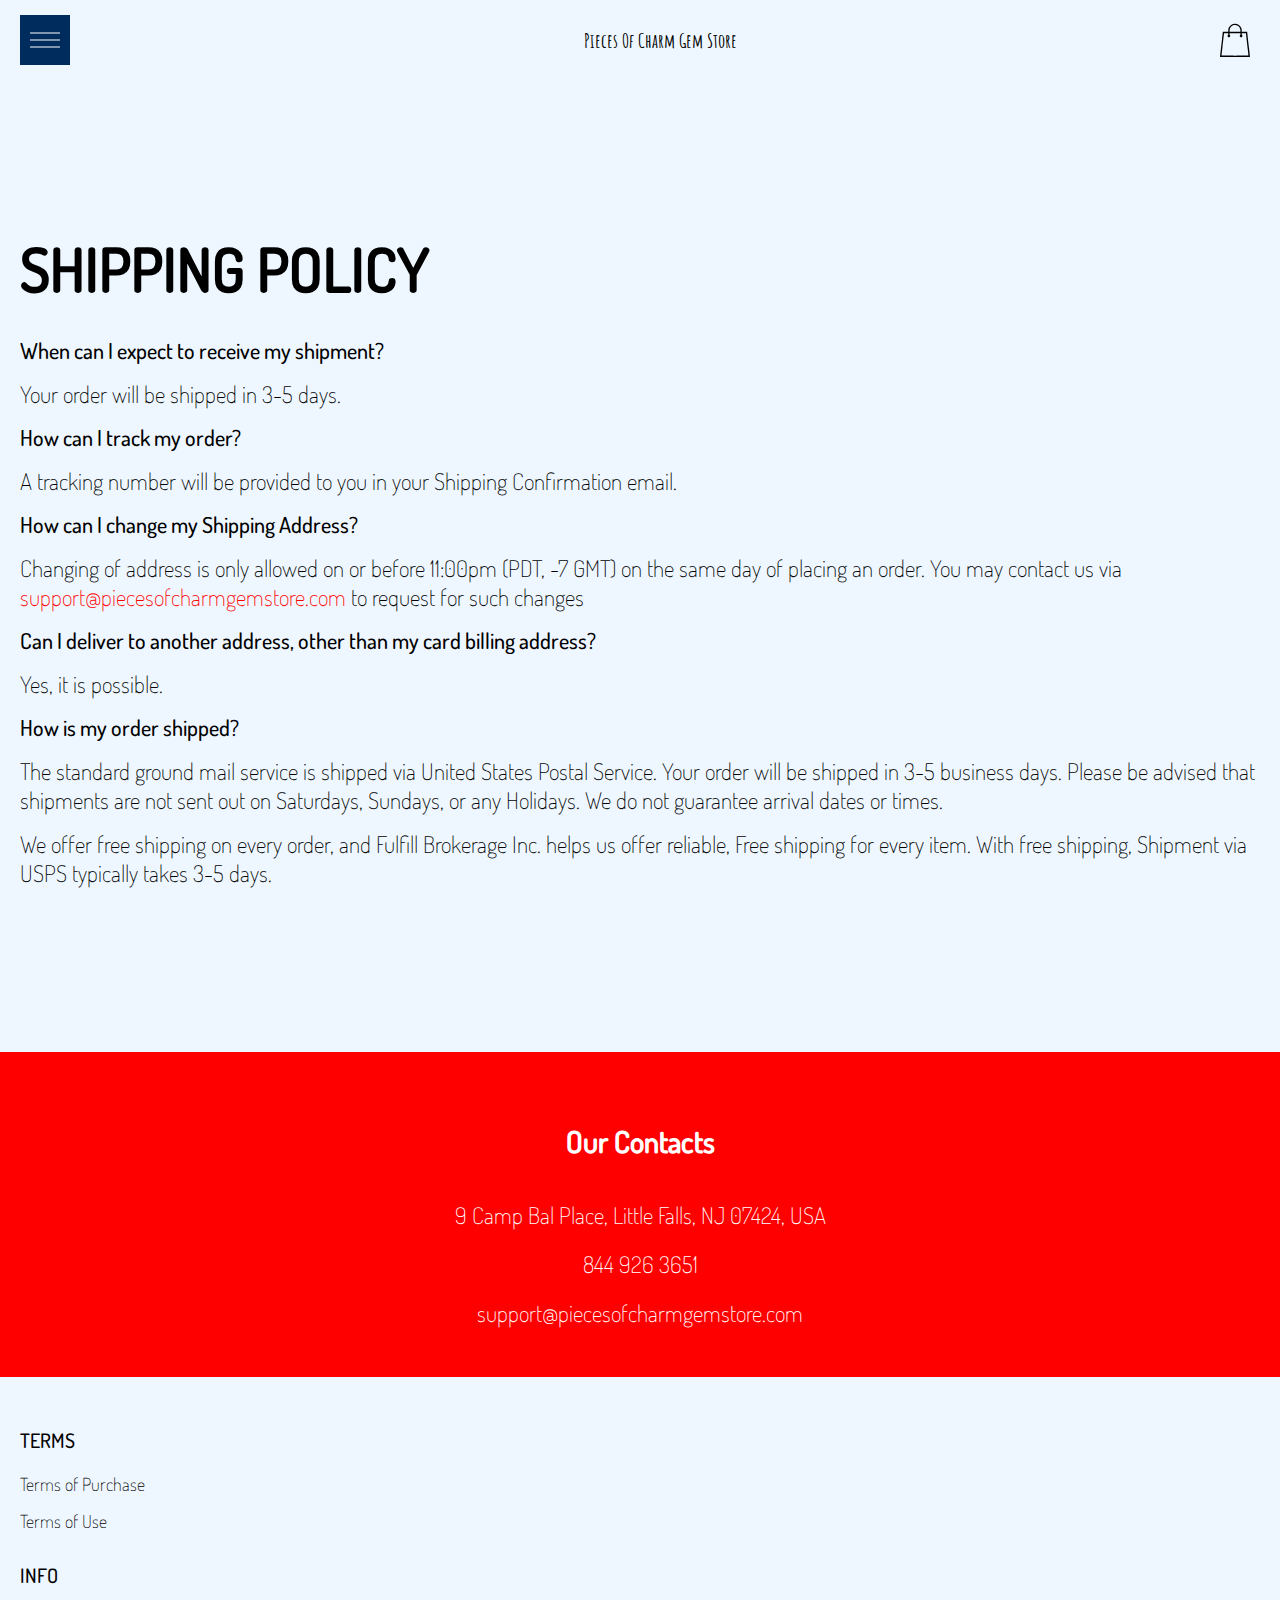
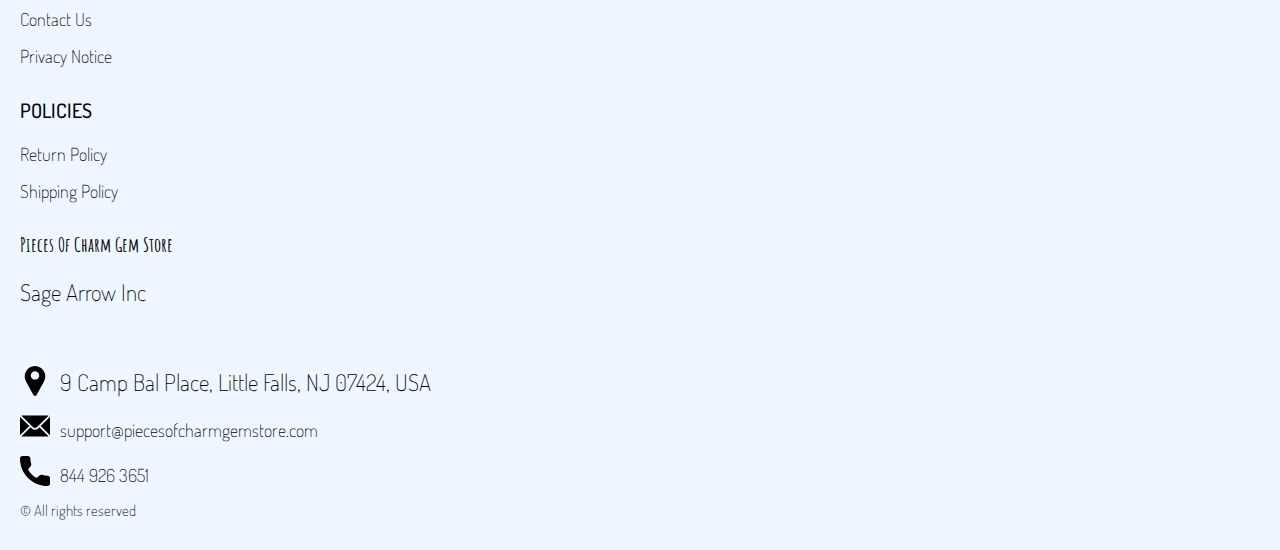
<file: shipping.html>
<!DOCTYPE html>
<html lang="en">

<head>
  <meta charset="UTF-8" />
  <meta http-equiv="X-UA-Compatible" content="IE=edge" />
  <meta name="viewport" content="width=device-width, initial-scale=1.0" />
  <link rel="stylesheet" href="./css/style.css" />
  <title>Shop</title>
</head>

<body>




  <div class="wrapper">
    <div class="header__wrapper">
      <div class="container">
     
     
        <header class="header">
          <div class="header__top">
            <div class="header__btn-block">
              <button class="header__btn js_menu-btn">
                <span></span>
              </button>
            </div>
            <a href="./index.html" class="header__logo logo js_website-name"></a>
              <nav class="nav js_menu">
               
              
                <ul class="nav__list">
                  <li class="nav__item">
                    <a href="./index.html" class="nav__item">Home</a>
                  </li>
                  <li class="nav__item">
                    <a href="./contacts.html" class="nav__item">Contact Us</a>
                  </li>
                  <li class="nav__item">
                    <a href="./return.html" class="nav__item">Return Policy</a>
                  </li>
                  <li class="nav__item">
                    <a href="./purchase.html" class="nav__item">Terms of Purchase</a>
                  </li>
                  <li class="nav__item">
                    <a href="./privacy.html" class="nav__item">Privacy Notice</a>
                  </li>
                  <li class="nav__item">
                    <a href="./shipping.html" class="nav__item">Shipping Policy</a>
                  </li>
                  <li class="nav__item">
                    <a href="./use.html" class="nav__item">Terms of Use</a>
                  </li>
                </ul>
              </nav>
              <a href="./shop.html" class="cart__span-box">
                <svg version="1.0" xmlns="http://www.w3.org/2000/svg"
 width="884.000000pt" height="980.000000pt" viewBox="0 0 884.000000 980.000000"
 preserveAspectRatio="xMidYMid meet">

<g transform="translate(0.000000,980.000000) scale(0.100000,-0.100000)"
 stroke="none">
<path d="M4190 9785 c-397 -49 -766 -214 -1078 -479 -198 -169 -378 -403 -492
-640 -142 -295 -175 -460 -186 -931 -2 -126 -7 -254 -10 -282 l-5 -53 -784 0
c-431 0 -786 -4 -789 -8 -7 -11 -57 -438 -256 -2182 -403 -3524 -580 -5101
-580 -5162 l0 -48 4410 0 4410 0 0 46 c0 53 -25 278 -250 2264 -404 3559 -578
5068 -586 5082 -3 4 -358 8 -789 8 l-784 0 -5 53 c-3 28 -8 164 -11 301 -8
366 -25 491 -96 700 -298 870 -1211 1443 -2119 1331z m555 -419 c203 -46 435
-147 597 -262 109 -78 297 -267 375 -377 70 -100 168 -287 207 -395 71 -198
96 -386 96 -709 l0 -223 -1600 0 -1600 0 0 219 c0 228 11 374 36 501 39 191
146 435 267 607 77 109 266 299 372 375 197 139 461 247 680 278 97 14 489 4
570 -14z m-2315 -2595 l0 -219 -54 -40 c-105 -80 -151 -185 -144 -331 6 -113
44 -197 122 -269 90 -81 132 -97 261 -97 98 0 116 3 167 27 76 35 153 109 192
183 30 57 31 65 31 175 0 106 -2 119 -28 170 -16 30 -57 84 -93 120 l-64 66 0
217 0 217 1600 0 1600 0 0 -217 0 -217 -64 -66 c-36 -36 -77 -90 -93 -120 -26
-51 -28 -64 -28 -170 0 -110 1 -118 31 -175 39 -74 116 -148 192 -183 51 -24
69 -27 167 -27 129 0 171 16 261 97 78 72 116 156 122 269 7 145 -38 248 -144
332 l-54 42 0 217 0 218 615 0 c338 0 615 -3 615 -7 0 -5 5 -37 10 -73 18
-125 261 -2247 520 -4540 197 -1744 221 -1961 215 -1971 -8 -12 -7922 -12
-7929 0 -7 10 30 344 224 2061 291 2568 505 4432 516 4498 l6 32 614 0 614 0
0 -219z"/>
</g>
</svg>
                 <span class="cart__span js_cart__span"></span>
              </a>
          </div>
        </header>
     
      </div>
    </div>

    <main class="main bg-main">
      <div class="text-section__wrapper white__wrapper">
        <section class="text-section">
          <div class="container">
            <h1 class="title">SHIPPING POLICY</h1>
           <p class="text bold">When can I expect to receive my shipment?</p>
           <p class="text">Your order will be shipped in 3-5 days.</p>
           <p class="text bold">How can I track my order?</p>
           <p class="text">A tracking number will be provided to you in your Shipping Confirmation email.</p>
           <p class="text bold">How can I change my Shipping Address?</p>
           <p class="text">Changing of address is only allowed on or before 11:00pm (PDT, -7 GMT) on the same day of placing an order. You may contact us via <a href="" class="link js_website-email"></a> to request for such changes</p>
           <p class="text bold">Can I deliver to another address, other than my card billing address?</p>
           <p class="text">Yes, it is possible.</p>
           <p class="text bold">How is my order shipped?</p>
           <p class="text">The standard ground mail service is shipped via United States Postal Service. Your order will be shipped in 3-5 business days. Please be advised that shipments are not sent out on Saturdays, Sundays, or any Holidays. We do not guarantee arrival dates or times.</p>
           <p class="text" >We offer free shipping on every order, and <span class="js_website-fulfill">FULFILLMENT NINJAS HUB INC</span> helps us offer reliable, Free shipping for every item. With free shipping, Shipment via USPS typically takes 3-5 days.</p>
           </div>
        </section>
    </div>
     </main>

     <div class="contact__wrapper">
      <div class="container">
        <section class="contact">
          <h3 class="sub-title">Our Contacts</h3>
          <ul class="list">
            <li class="item">
             <span class="text js_website-address"></span>
            </li>
            <li class="item">
             <a href="" class="text link js_website-phone"></a>
            </li>
            <li class="item">
             <a href="" class="text link js_website-email"></a>
            </li>
          </ul>
        </section>
      </div>
    </div>
    <div class="footer__wrapper">
      <div class="container">
        <footer class="footer">
          <div class="footer__top">
            <div class="footer__top-block">
              <div class="footer__block">
                <p class="footer__title">Terms</p>
                <ul class="footer__list">
                  <li class="footer__item">
                    <a href="./purchase.html" class="footer__link">Terms of Purchase</a>
                   </li>
                   <li class="footer__item">
                     <a href="./use.html" class="footer__link">Terms of Use</a>
                    </li>
                </ul>
              </div>
              <div class="footer__block">
                <p class="footer__title">Info</p>
                <ul class="footer__list">
                  <li class="footer__item">
                    <a href="./contacts.html" class="footer__link">Contact Us</a>
                   </li>
                   <li class="footer__item">
                     <a href="./privacy.html" class="footer__link">Privacy Notice</a>
                    </li>
                   
                </ul>
              </div>
              <div class="footer__block">
                <p class="footer__title">Policies</p>
                <ul class="footer__list">
                  <li class="footer__item">
                    <a href="./return.html" class="footer__link">Return Policy</a>
                   </li>
                   <li class="footer__item">
                     <a href="./shipping.html" class="footer__link">Shipping Policy</a>
                    </li>
                </ul>
              </div>
              <div class="footer__block">
                <ul class="footer__list">
                  <li class="footer__item">
                    <a href="./index.html" class="footer__logo logo js_website-name"></a>
                   </li>
                   <li class="footer__item">
                    <p class="text text--mb js_website-corp"></p>
                    </li>
                </ul>
              </div>
            </div>
          
          </div>
          <div class="footer__bottom">
            <ul class="footer__list">
              <li class="footer__item">
                <svg class="footer__icon" enable-background="new 0 0 512 512" viewBox="0 0 512 512" xmlns="http://www.w3.org/2000/svg"><g><path d="m407.579 87.677c-31.073-53.624-86.265-86.385-147.64-87.637-2.62-.054-5.257-.054-7.878 0-61.374 1.252-116.566 34.013-147.64 87.637-31.762 54.812-32.631 120.652-2.325 176.123l126.963 232.387c.057.103.114.206.173.308 5.586 9.709 15.593 15.505 26.77 15.505 11.176 0 21.183-5.797 26.768-15.505.059-.102.116-.205.173-.308l126.963-232.387c30.304-55.471 29.435-121.311-2.327-176.123zm-151.579 144.323c-39.701 0-72-32.299-72-72s32.299-72 72-72 72 32.299 72 72-32.298 72-72 72z"/></g></svg>
                <span class="text js_website-address"></span>
                </li>
                <li class="footer__item">
                  <svg class="footer__icon" xmlns="http://www.w3.org/2000/svg" xmlns:xlink="http://www.w3.org/1999/xlink" x="0px" y="0px"
	 viewBox="0 0 512 512" style="enable-background:new 0 0 512 512;" xml:space="preserve">
<g><g>
		<path d="M507.49,101.721L352.211,256L507.49,410.279c2.807-5.867,4.51-12.353,4.51-19.279V121
			C512,114.073,510.297,107.588,507.49,101.721z"/>
</g></g>
<g><g>
		<path d="M467,76H45c-6.927,0-13.412,1.703-19.279,4.51l198.463,197.463c17.548,17.548,46.084,17.548,63.632,0L486.279,80.51
			C480.412,77.703,473.927,76,467,76z"/>
</g></g>
<g><g>
		<path d="M4.51,101.721C1.703,107.588,0,114.073,0,121v270c0,6.927,1.703,13.413,4.51,19.279L159.789,256L4.51,101.721z"/>
</g></g>
<g><g>
		<path d="M331,277.211l-21.973,21.973c-29.239,29.239-76.816,29.239-106.055,0L181,277.211L25.721,431.49
			C31.588,434.297,38.073,436,45,436h422c6.927,0,13.412-1.703,19.279-4.51L331,277.211z"/>
</g></g>
</svg>
                  <a href="" class="footer__link js_website-email"></a>
                </li>
                <li class="footer__item">
                  <svg class="footer__icon" xmlns="http://www.w3.org/2000/svg" xmlns:xlink="http://www.w3.org/1999/xlink" x="0px" y="0px"
	 viewBox="0 0 384 384" style="enable-background:new 0 0 384 384;" xml:space="preserve">
<g><g>
		<path d="M353.188,252.052c-23.51,0-46.594-3.677-68.469-10.906c-10.719-3.656-23.896-0.302-30.438,6.417l-43.177,32.594
			c-50.073-26.729-80.917-57.563-107.281-107.26l31.635-42.052c8.219-8.208,11.167-20.198,7.635-31.448
			c-7.26-21.99-10.948-45.063-10.948-68.583C132.146,13.823,118.323,0,101.333,0H30.813C13.823,0,0,13.823,0,30.813
			C0,225.563,158.438,384,353.188,384c16.99,0,30.813-13.823,30.813-30.813v-70.323C384,265.875,370.177,252.052,353.188,252.052z"
			/>
</g></g>
</svg>
                  <a href="" class="footer__link js_website-phone"></a>
                </li>
              </ul>
           
            <span class="footer__span">© All rights reserved</span>
          </div>
        </footer>
      </div>
    </div>
  </div>
<script src="./js/jquery-3.7.1.js"></script>
  <script type='text/javascript' src='https://thebestproductmanager.com/products/prices-nxg-object'></script>
  <script type="module" src="./js/on-load.js"></script>
  <script type="module" src="./js/website-data.js"></script> 
  <script>
    const menuBtn = document.querySelector('.js_menu-btn');
    const menu = document.querySelector('.js_menu');
    menuBtn.addEventListener('click', () => {
      menuBtn.classList.toggle('active');
      menu.classList.toggle('open-menu');
      document.body.classList.toggle('open-menu');
    })
  </script>
</body>

</html>
</file>
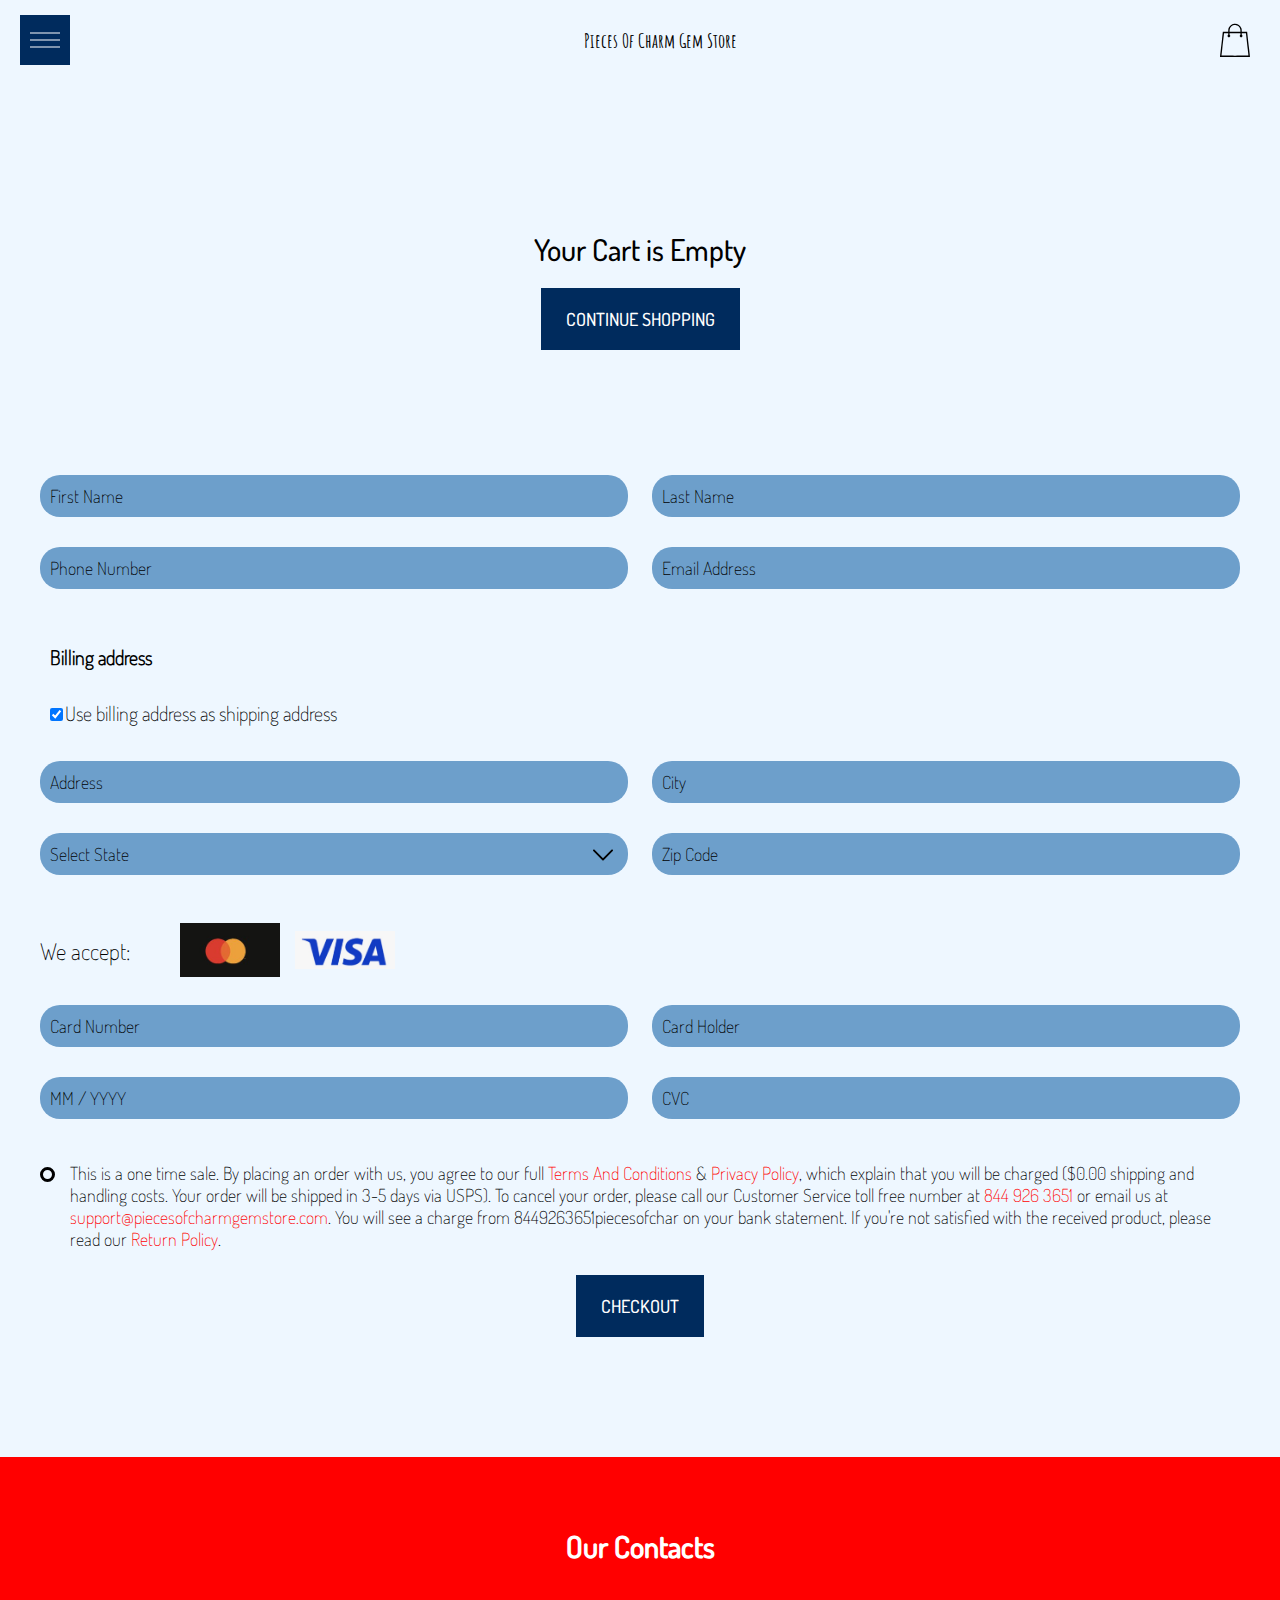
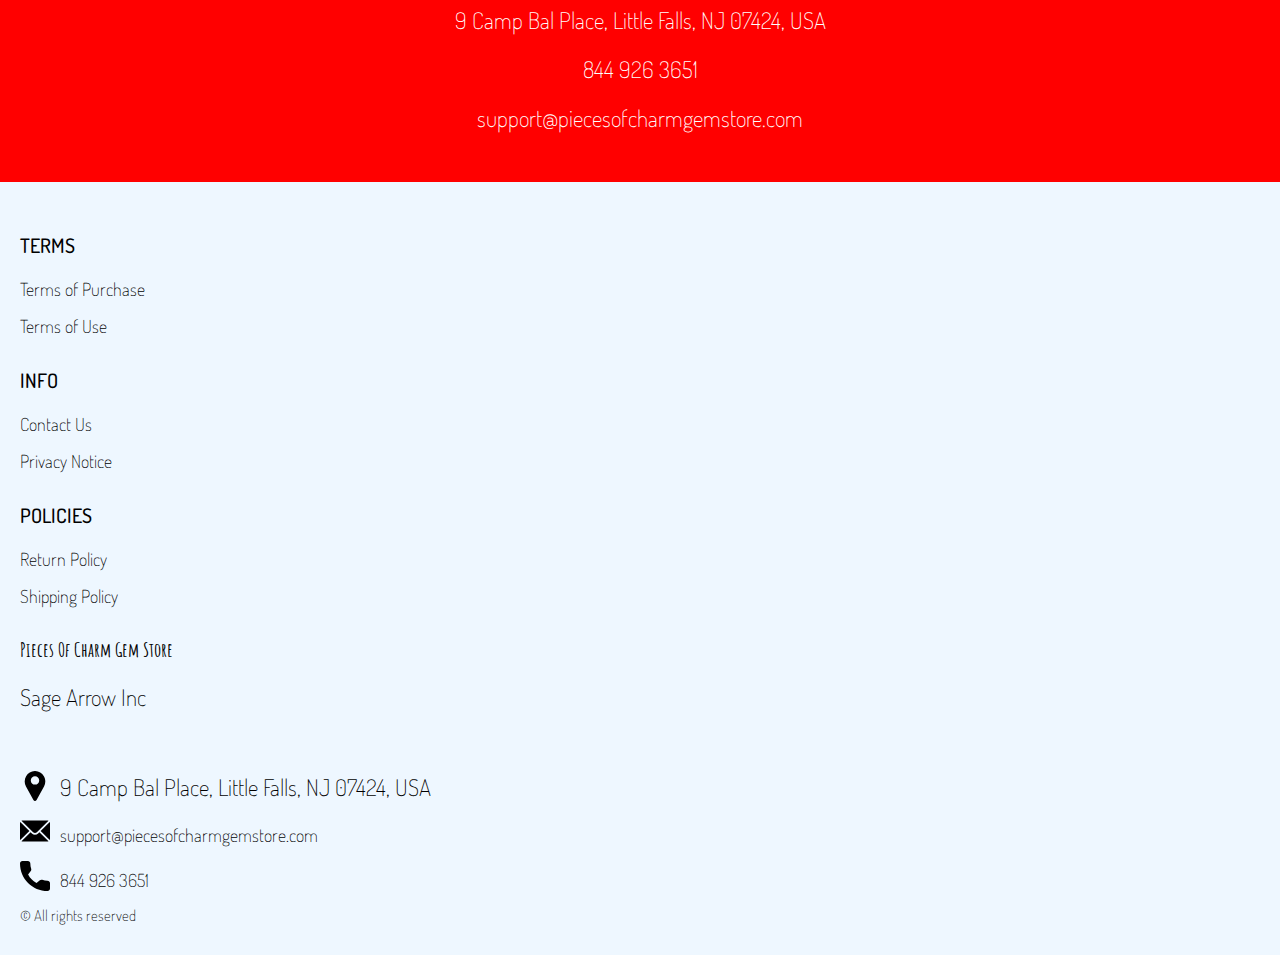
<file: shop.html>
<!DOCTYPE html>
<html lang="en">

<head>
  <meta charset="UTF-8" />
  <meta http-equiv="X-UA-Compatible" content="IE=edge" />
  <meta name="viewport" content="width=device-width, initial-scale=1.0" />
  <link rel="stylesheet" href="./css/style.css" />
  <title>Shop</title>
</head>

<body>




  <div class="wrapper">
    <div class="header__wrapper">
      <div class="container">
     
     
        <header class="header">
          <div class="header__top">
            <div class="header__btn-block">
              <button class="header__btn js_menu-btn">
                <span></span>
              </button>
            </div>
            <a href="./index.html" class="header__logo logo js_website-name"></a>
              <nav class="nav js_menu">
               
              
                <ul class="nav__list">
                  <li class="nav__item">
                    <a href="./index.html" class="nav__item">Home</a>
                  </li>
                  <li class="nav__item">
                    <a href="./contacts.html" class="nav__item">Contact Us</a>
                  </li>
                  <li class="nav__item">
                    <a href="./return.html" class="nav__item">Return Policy</a>
                  </li>
                  <li class="nav__item">
                    <a href="./purchase.html" class="nav__item">Terms of Purchase</a>
                  </li>
                  <li class="nav__item">
                    <a href="./privacy.html" class="nav__item">Privacy Notice</a>
                  </li>
                  <li class="nav__item">
                    <a href="./shipping.html" class="nav__item">Shipping Policy</a>
                  </li>
                  <li class="nav__item">
                    <a href="./use.html" class="nav__item">Terms of Use</a>
                  </li>
                </ul>
              </nav>
              <a href="./shop.html" class="cart__span-box">
                <svg version="1.0" xmlns="http://www.w3.org/2000/svg"
 width="884.000000pt" height="980.000000pt" viewBox="0 0 884.000000 980.000000"
 preserveAspectRatio="xMidYMid meet">

<g transform="translate(0.000000,980.000000) scale(0.100000,-0.100000)"
 stroke="none">
<path d="M4190 9785 c-397 -49 -766 -214 -1078 -479 -198 -169 -378 -403 -492
-640 -142 -295 -175 -460 -186 -931 -2 -126 -7 -254 -10 -282 l-5 -53 -784 0
c-431 0 -786 -4 -789 -8 -7 -11 -57 -438 -256 -2182 -403 -3524 -580 -5101
-580 -5162 l0 -48 4410 0 4410 0 0 46 c0 53 -25 278 -250 2264 -404 3559 -578
5068 -586 5082 -3 4 -358 8 -789 8 l-784 0 -5 53 c-3 28 -8 164 -11 301 -8
366 -25 491 -96 700 -298 870 -1211 1443 -2119 1331z m555 -419 c203 -46 435
-147 597 -262 109 -78 297 -267 375 -377 70 -100 168 -287 207 -395 71 -198
96 -386 96 -709 l0 -223 -1600 0 -1600 0 0 219 c0 228 11 374 36 501 39 191
146 435 267 607 77 109 266 299 372 375 197 139 461 247 680 278 97 14 489 4
570 -14z m-2315 -2595 l0 -219 -54 -40 c-105 -80 -151 -185 -144 -331 6 -113
44 -197 122 -269 90 -81 132 -97 261 -97 98 0 116 3 167 27 76 35 153 109 192
183 30 57 31 65 31 175 0 106 -2 119 -28 170 -16 30 -57 84 -93 120 l-64 66 0
217 0 217 1600 0 1600 0 0 -217 0 -217 -64 -66 c-36 -36 -77 -90 -93 -120 -26
-51 -28 -64 -28 -170 0 -110 1 -118 31 -175 39 -74 116 -148 192 -183 51 -24
69 -27 167 -27 129 0 171 16 261 97 78 72 116 156 122 269 7 145 -38 248 -144
332 l-54 42 0 217 0 218 615 0 c338 0 615 -3 615 -7 0 -5 5 -37 10 -73 18
-125 261 -2247 520 -4540 197 -1744 221 -1961 215 -1971 -8 -12 -7922 -12
-7929 0 -7 10 30 344 224 2061 291 2568 505 4432 516 4498 l6 32 614 0 614 0
0 -219z"/>
</g>
</svg>
                 <span class="cart__span js_cart__span"></span>
              </a>
          </div>
        </header>
     
      </div>
    </div>

    <main class="main bg-main">
     

      <div class="white__wrapper ">
        <section class="products">
          <div class="container shop-container">
            <div class="sub-title__box">
              <div class="orders__block">
                <div class="js_empty-cart ">
                  <p class="sub-title">Your Cart is Empty</p>
                </div>
                <table class="orders__table js_product-table hidden">
                  <caption>
                    <h2 class="sub-title">Your orders</h2>
                  </caption>
                  <tbody>
                  <tr class="js_table-row">
                    <th class="orders__table-title">Name</th>
                    <th class="orders__table-title">Quantity</th>
                    <th class="orders__table-title">Unit Price</th>
                    <th class="orders__table-title">Shipping</th>
                    <th class="orders__table-title">Subtotal</th>
                    <th class="orders__table-title"></th>
                  </tr>
                  
                  <tr>
                    <td class="text">Total:</td>
                    <td class="text js_total-quantity">2</td>
                    <td class="text"></td>
                    <td class="text"></td>
                    <td class="orders__table-title js_total-price">$ 44.98</td>
                    <td></td>
                  </tr>
                  </tbody>
              </table>
                <a href="./index.html" class="btn orders__btn">Continue Shopping</a>
              </div>
            </div>
            <form action="php/handler.php" class="form js_form" method="POST" novalidate="">
              <input type="text" hidden="" name="action" id="action" value="checkout">
              <input type="text" hidden="" name="management" id="management" value="nxg">
              <input type="text" hidden="" name="country" value="US">
              <input type="text" hidden="" name="total" id="totalField" value="">
              <input type="text" hidden="" name="cart" id="cartField" value="">
              <div class="inputs-box">
              <label class="label js_label">
                <input type="text" class="input js_input" data-role="required" name="first_name" placeholder="First Name">
              </label>
        
              <label class="label js_label">
                <input type="text" class="input js_input" data-role="required" name="last_name" placeholder="Last Name">
              </label>
            </div>

            <div class="inputs-box">
              <label class="label js_label">
                <input type="number" class="input js_input js_input-limit" data-limit="10" data-role="phone" name="phone" placeholder="Phone Number">
              </label>
              
              <label class="label js_label">
                <input type="email" class="input js_input" data-role="email" name="email" placeholder="Email Address">
              </label>
              </div>
            

            <label class="form-check-label billing-label address-label">
              Billing address
            </label>

            <div class="form-check address-confirmation">
              <input class="form-check-input" type="checkbox" value="" id="toggleCheckbox" checked="" onchange="toggleAddress()">
              <label class="form-check-label confirm-label" for="flexCheckDefault">
                Use billing address as shipping address
              </label>
            </div>
            <style>
              .address-confirmation {
                margin: 3rem;
                margin-left: 1rem;
                text-align: left;
              }

              .confirm-label {
                font-size: 2rem;
              }

              .address-label {
                display: block;
                font-size: 2rem;
                margin: 3rem;
                margin-left: 1rem;
                text-align: left;
                font-weight: bold;
              }
            </style>

            <div class="inputs-box billing-address">
              <label class="label js_label">
                <input type="text" class="input js_input" data-role="address" name="address" placeholder="Address">
              </label>
              
              <label class="label js_label">
                <input type="text" class="input js_input" data-role="city" name="city" placeholder="City">
              </label>
              </div>
              <div class="inputs-box">
              <label class="label select-label js_label">
                <select name="state" class="select js_select js_input">
                  <option selected="" disabled="">Select State</option>
                  <option value="AL">Alabama</option>
                  <option value="AK">Alaska</option>
                  <option value="AZ">Arizona</option>
                  <option value="AR">Arkansas</option>
                  <option value="CA">California</option>
                  <option value="CO">Colorado</option>
                  <option value="CT">Connecticut</option>
                  <option value="DE">Delaware</option>
                  <option value="DC">District Of Columbia</option>
                  <option value="FL">Florida</option>
                  <option value="GA">Georgia</option>
                  <option value="HI">Hawaii</option>
                  <option value="ID">Idaho</option>
                  <option value="IL">Illinois</option>
                  <option value="IN">Indiana</option>
                  <option value="IA">Iowa</option>
                  <option value="KS">Kansas</option>
                  <option value="KY">Kentucky</option>
                  <option value="LA">Louisiana</option>
                  <option value="ME">Maine</option>
                  <option value="MD">Maryland</option>
                  <option value="MA">Massachusetts</option>
                  <option value="MI">Michigan</option>
                  <option value="MN">Minnesota</option>
                  <option value="MS">Mississippi</option>
                  <option value="MO">Missouri</option>
                  <option value="MT">Montana</option>
                  <option value="NE">Nebraska</option>
                  <option value="NV">Nevada</option>
                  <option value="NH">New Hampshire</option>
                  <option value="NJ">New Jersey</option>
                  <option value="NM">New Mexico</option>
                  <option value="NY">New York</option>
                  <option value="NC">North Carolina</option>
                  <option value="ND">North Dakota</option>
                  <option value="OH">Ohio</option>
                  <option value="OK">Oklahoma</option>
                  <option value="OR">Oregon</option>
                  <option value="PA">Pennsylvania</option>
                  <option value="RI">Rhode Island</option>
                  <option value="SC">South Carolina</option>
                  <option value="SD">South Dakota</option>
                  <option value="TN">Tennessee</option>
                  <option value="TX">Texas</option>
                  <option value="UT">Utah</option>
                  <option value="VT">Vermont</option>
                  <option value="VA">Virginia</option>
                  <option value="WA">Washington</option>
                  <option value="WV">West Virginia</option>
                  <option value="WI">Wisconsin</option>
                  <option value="WY">Wyoming</option>
                </select>
              </label>
              
              <label class="label js_label">
                <input type="number" class="input js_input js_input-limit" data-limit="5" data-role="zip" name="zip" placeholder="Zip Code">
              </label>
            </div>


            <label class="form-check-label shipping-label address-label" style="display: none;">
              Shipping address
            </label>

            <div class="inputs-box shipping-address js-shipping-address-unique" style="display: none;">
              <label class="label js_label">
                <input type="text" class="input js_input" data-role="address" name="address" placeholder="Address">
              </label>
              
              <label class="label js_label">
                <input type="text" class="input js_input" data-role="city" name="city" placeholder="City">
              </label>
              </div>
              <div class="inputs-box  shipping-address js-shipping-address-unique" style="display: none;">
              <label class="label select-label js_label">
                <select name="state" class="select js_select js_input">
                  <option selected="" disabled="">Select State</option>
                  <option value="AL">Alabama</option>
                  <option value="AK">Alaska</option>
                  <option value="AZ">Arizona</option>
                  <option value="AR">Arkansas</option>
                  <option value="CA">California</option>
                  <option value="CO">Colorado</option>
                  <option value="CT">Connecticut</option>
                  <option value="DE">Delaware</option>
                  <option value="DC">District Of Columbia</option>
                  <option value="FL">Florida</option>
                  <option value="GA">Georgia</option>
                  <option value="HI">Hawaii</option>
                  <option value="ID">Idaho</option>
                  <option value="IL">Illinois</option>
                  <option value="IN">Indiana</option>
                  <option value="IA">Iowa</option>
                  <option value="KS">Kansas</option>
                  <option value="KY">Kentucky</option>
                  <option value="LA">Louisiana</option>
                  <option value="ME">Maine</option>
                  <option value="MD">Maryland</option>
                  <option value="MA">Massachusetts</option>
                  <option value="MI">Michigan</option>
                  <option value="MN">Minnesota</option>
                  <option value="MS">Mississippi</option>
                  <option value="MO">Missouri</option>
                  <option value="MT">Montana</option>
                  <option value="NE">Nebraska</option>
                  <option value="NV">Nevada</option>
                  <option value="NH">New Hampshire</option>
                  <option value="NJ">New Jersey</option>
                  <option value="NM">New Mexico</option>
                  <option value="NY">New York</option>
                  <option value="NC">North Carolina</option>
                  <option value="ND">North Dakota</option>
                  <option value="OH">Ohio</option>
                  <option value="OK">Oklahoma</option>
                  <option value="OR">Oregon</option>
                  <option value="PA">Pennsylvania</option>
                  <option value="RI">Rhode Island</option>
                  <option value="SC">South Carolina</option>
                  <option value="SD">South Dakota</option>
                  <option value="TN">Tennessee</option>
                  <option value="TX">Texas</option>
                  <option value="UT">Utah</option>
                  <option value="VT">Vermont</option>
                  <option value="VA">Virginia</option>
                  <option value="WA">Washington</option>
                  <option value="WV">West Virginia</option>
                  <option value="WI">Wisconsin</option>
                  <option value="WY">Wyoming</option>
                </select>
              </label>
              
              <label class="label js_label">
                <input type="number" class="input js_input js_input-limit" data-limit="5" data-role="zip" name="zip" placeholder="Zip Code">
              </label>
            </div>

              <!-- <div class="inputs-box">
              <label class="label js_label">
                <input type="number" class="input js_input js_input-limit" data-limit="10" data-role="phone" name="phone" placeholder="Phone Number">
              </label>
              
              <label class="label js_label">
                <input type="email" class="input js_input" data-role="email" name="email" placeholder="Email Address">
              </label>
              </div> -->
              <div class="accept__box">
                <p class="text">We accept:</p>
                <ul class="accept__list">
                  <!-- <li class="accept__item">
                    <img src="./img/icons/discover.png" alt="" class="accept__img">
                  </li> -->
                  <li class="accept__item">
                    <img src="./img/icons/mastercard.png" alt="" class="accept__img">
                  </li>
                  <li class="accept__item">
                    <img src="./img/icons/visa.png" alt="" class="accept__img">
                  </li>
                </ul>
              </div>
              <div class="inputs-box">
              <label class="label js_label input__card-number js_card-number-input">
                <input type="number" class="input js_input js_input-limit" data-limit="16" data-role="card_number" name="card_number" placeholder="Card Number">
              </label>
              
              <label class="label js_label">
                <input type="text" class="input js_input" data-role="required" name="cc_name" placeholder="Card Holder">
              </label>
            </div>
            <div class="inputs-box">
              <label class="label js_label">
                <input type="text" class="input js_input js_input-limit" data-limit="7" data-role="expiration_dt" name="expiration_dt" placeholder="MM / YYYY">
              </label>


              <label class="label js_label">
                <input type="number" class="input js_input js_input-limit" data-limit="3" data-role="cvv" name="cvv" placeholder="CVC">
              </label>
            </div>

            <div>
              <input type="checkbox" class="input checkbox-input" id="checkbox">
              <label for="checkbox" class="label checkbox-label">
                This is a one time sale. By placing an order with us, you agree to our full <a href="./purchase.html" class="link">Terms And Conditions</a> &amp; 
                <a href="./privacy.html" class="link">Privacy Policy</a>, which explain that you will be charged  <span class="js_total-price"></span> 
                ($0.00 shipping and handling costs. Your order will be shipped in 3-5 days via USPS). To cancel your order, please call our Customer Service toll free number at 
                <a href="tel:844 570 0239" class="link js_website-phone">844 570 0239</a> or email us at <a href="mailto:support@SewingCraftHub.com" class="link js_website-email">support@SewingCraftHub.com</a>. You will see a charge from 
                <span class="js_website-desc">Sewing Craft Hub</span> on your bank statement. If you're not satisfied with the received product, please read our <a href="return.html" class="link">Return Policy</a>.
              </label>
            </div>
            
           
              <button type="submit" class="btn js_form-submit-btn">Checkout</button>
             
          </form>
        </section>
      </div>
    </main>

    <div class="contact__wrapper">
      <div class="container">
        <section class="contact">
          <h3 class="sub-title">Our Contacts</h3>
          <ul class="list">
            <li class="item">
             <span class="text js_website-address"></span>
            </li>
            <li class="item">
             <a href="" class="text link js_website-phone"></a>
            </li>
            <li class="item">
             <a href="" class="text link js_website-email"></a>
            </li>
          </ul>
        </section>
      </div>
    </div>
    <div class="footer__wrapper">
      <div class="container">
        <footer class="footer">
          <div class="footer__top">
            <div class="footer__top-block">
              <div class="footer__block">
                <p class="footer__title">Terms</p>
                <ul class="footer__list">
                  <li class="footer__item">
                    <a href="./purchase.html" class="footer__link">Terms of Purchase</a>
                   </li>
                   <li class="footer__item">
                     <a href="./use.html" class="footer__link">Terms of Use</a>
                    </li>
                </ul>
              </div>
              <div class="footer__block">
                <p class="footer__title">Info</p>
                <ul class="footer__list">
                  <li class="footer__item">
                    <a href="./contacts.html" class="footer__link">Contact Us</a>
                   </li>
                   <li class="footer__item">
                     <a href="./privacy.html" class="footer__link">Privacy Notice</a>
                    </li>
                   
                </ul>
              </div>
              <div class="footer__block">
                <p class="footer__title">Policies</p>
                <ul class="footer__list">
                  <li class="footer__item">
                    <a href="./return.html" class="footer__link">Return Policy</a>
                   </li>
                   <li class="footer__item">
                     <a href="./shipping.html" class="footer__link">Shipping Policy</a>
                    </li>
                </ul>
              </div>
              <div class="footer__block">
                <ul class="footer__list">
                  <li class="footer__item">
                    <a href="./index.html" class="footer__logo logo js_website-name"></a>
                   </li>
                   <li class="footer__item">
                    <p class="text text--mb js_website-corp"></p>
                    </li>
                </ul>
              </div>
            </div>
          
          </div>
          <div class="footer__bottom">
            <ul class="footer__list">
              <li class="footer__item">
                <svg class="footer__icon" enable-background="new 0 0 512 512" viewBox="0 0 512 512" xmlns="http://www.w3.org/2000/svg"><g><path d="m407.579 87.677c-31.073-53.624-86.265-86.385-147.64-87.637-2.62-.054-5.257-.054-7.878 0-61.374 1.252-116.566 34.013-147.64 87.637-31.762 54.812-32.631 120.652-2.325 176.123l126.963 232.387c.057.103.114.206.173.308 5.586 9.709 15.593 15.505 26.77 15.505 11.176 0 21.183-5.797 26.768-15.505.059-.102.116-.205.173-.308l126.963-232.387c30.304-55.471 29.435-121.311-2.327-176.123zm-151.579 144.323c-39.701 0-72-32.299-72-72s32.299-72 72-72 72 32.299 72 72-32.298 72-72 72z"/></g></svg>
                <span class="text js_website-address"></span>
                </li>
                <li class="footer__item">
                  <svg class="footer__icon" xmlns="http://www.w3.org/2000/svg" xmlns:xlink="http://www.w3.org/1999/xlink" x="0px" y="0px"
	 viewBox="0 0 512 512" style="enable-background:new 0 0 512 512;" xml:space="preserve">
<g><g>
		<path d="M507.49,101.721L352.211,256L507.49,410.279c2.807-5.867,4.51-12.353,4.51-19.279V121
			C512,114.073,510.297,107.588,507.49,101.721z"/>
</g></g>
<g><g>
		<path d="M467,76H45c-6.927,0-13.412,1.703-19.279,4.51l198.463,197.463c17.548,17.548,46.084,17.548,63.632,0L486.279,80.51
			C480.412,77.703,473.927,76,467,76z"/>
</g></g>
<g><g>
		<path d="M4.51,101.721C1.703,107.588,0,114.073,0,121v270c0,6.927,1.703,13.413,4.51,19.279L159.789,256L4.51,101.721z"/>
</g></g>
<g><g>
		<path d="M331,277.211l-21.973,21.973c-29.239,29.239-76.816,29.239-106.055,0L181,277.211L25.721,431.49
			C31.588,434.297,38.073,436,45,436h422c6.927,0,13.412-1.703,19.279-4.51L331,277.211z"/>
</g></g>
</svg>
                  <a href="" class="footer__link js_website-email"></a>
                </li>
                <li class="footer__item">
                  <svg class="footer__icon" xmlns="http://www.w3.org/2000/svg" xmlns:xlink="http://www.w3.org/1999/xlink" x="0px" y="0px"
	 viewBox="0 0 384 384" style="enable-background:new 0 0 384 384;" xml:space="preserve">
<g><g>
		<path d="M353.188,252.052c-23.51,0-46.594-3.677-68.469-10.906c-10.719-3.656-23.896-0.302-30.438,6.417l-43.177,32.594
			c-50.073-26.729-80.917-57.563-107.281-107.26l31.635-42.052c8.219-8.208,11.167-20.198,7.635-31.448
			c-7.26-21.99-10.948-45.063-10.948-68.583C132.146,13.823,118.323,0,101.333,0H30.813C13.823,0,0,13.823,0,30.813
			C0,225.563,158.438,384,353.188,384c16.99,0,30.813-13.823,30.813-30.813v-70.323C384,265.875,370.177,252.052,353.188,252.052z"
			/>
</g></g>
</svg>
                  <a href="" class="footer__link js_website-phone"></a>
                </li>
              </ul>
           
            <span class="footer__span">© All rights reserved</span>
          </div>
        </footer>
      </div>
    </div>
  </div>
<script src="./js/jquery-3.7.1.js"></script>
  <script type='text/javascript' src='https://thebestproductmanager.com/products/prices-nxg-object'></script>
  <script type="module" src="./js/on-load.js"></script>
  <script type="module" src="./js/website-data.js"></script> 
  <script>
        function toggleAddress() {
      var addressCheckbox = document.querySelector("#toggleCheckbox:checked")
    
      if(addressCheckbox == null){
          $(".shipping-label").css("display", "block")
          $(".shipping-address").css("display", "flex")
          $(".shipping-address .js_error-span").css("display", "none")
          $(".shipping-address").removeClass("js-invisible-shipping-address");
      } else {
        $(".shipping-label").css("display", "none")
        $(".shipping-address").css("display", "none")
        $(".shipping-address").addClass("js-invisible-shipping-address");
      }
    }

    toggleAddress()
    const menuBtn = document.querySelector('.js_menu-btn');
    const menu = document.querySelector('.js_menu');
    menuBtn.addEventListener('click', () => {
      menuBtn.classList.toggle('active');
      menu.classList.toggle('open-menu');
      document.body.classList.toggle('open-menu');
    })
  </script>
  <script type="module" src="./js/validation/cards.js"></script>
  <script type="module" src="./js/validation/creditcard.js"></script>
  <script type="module" src="./js/validation/validation.js"></script>
</body>

</html>
</file>
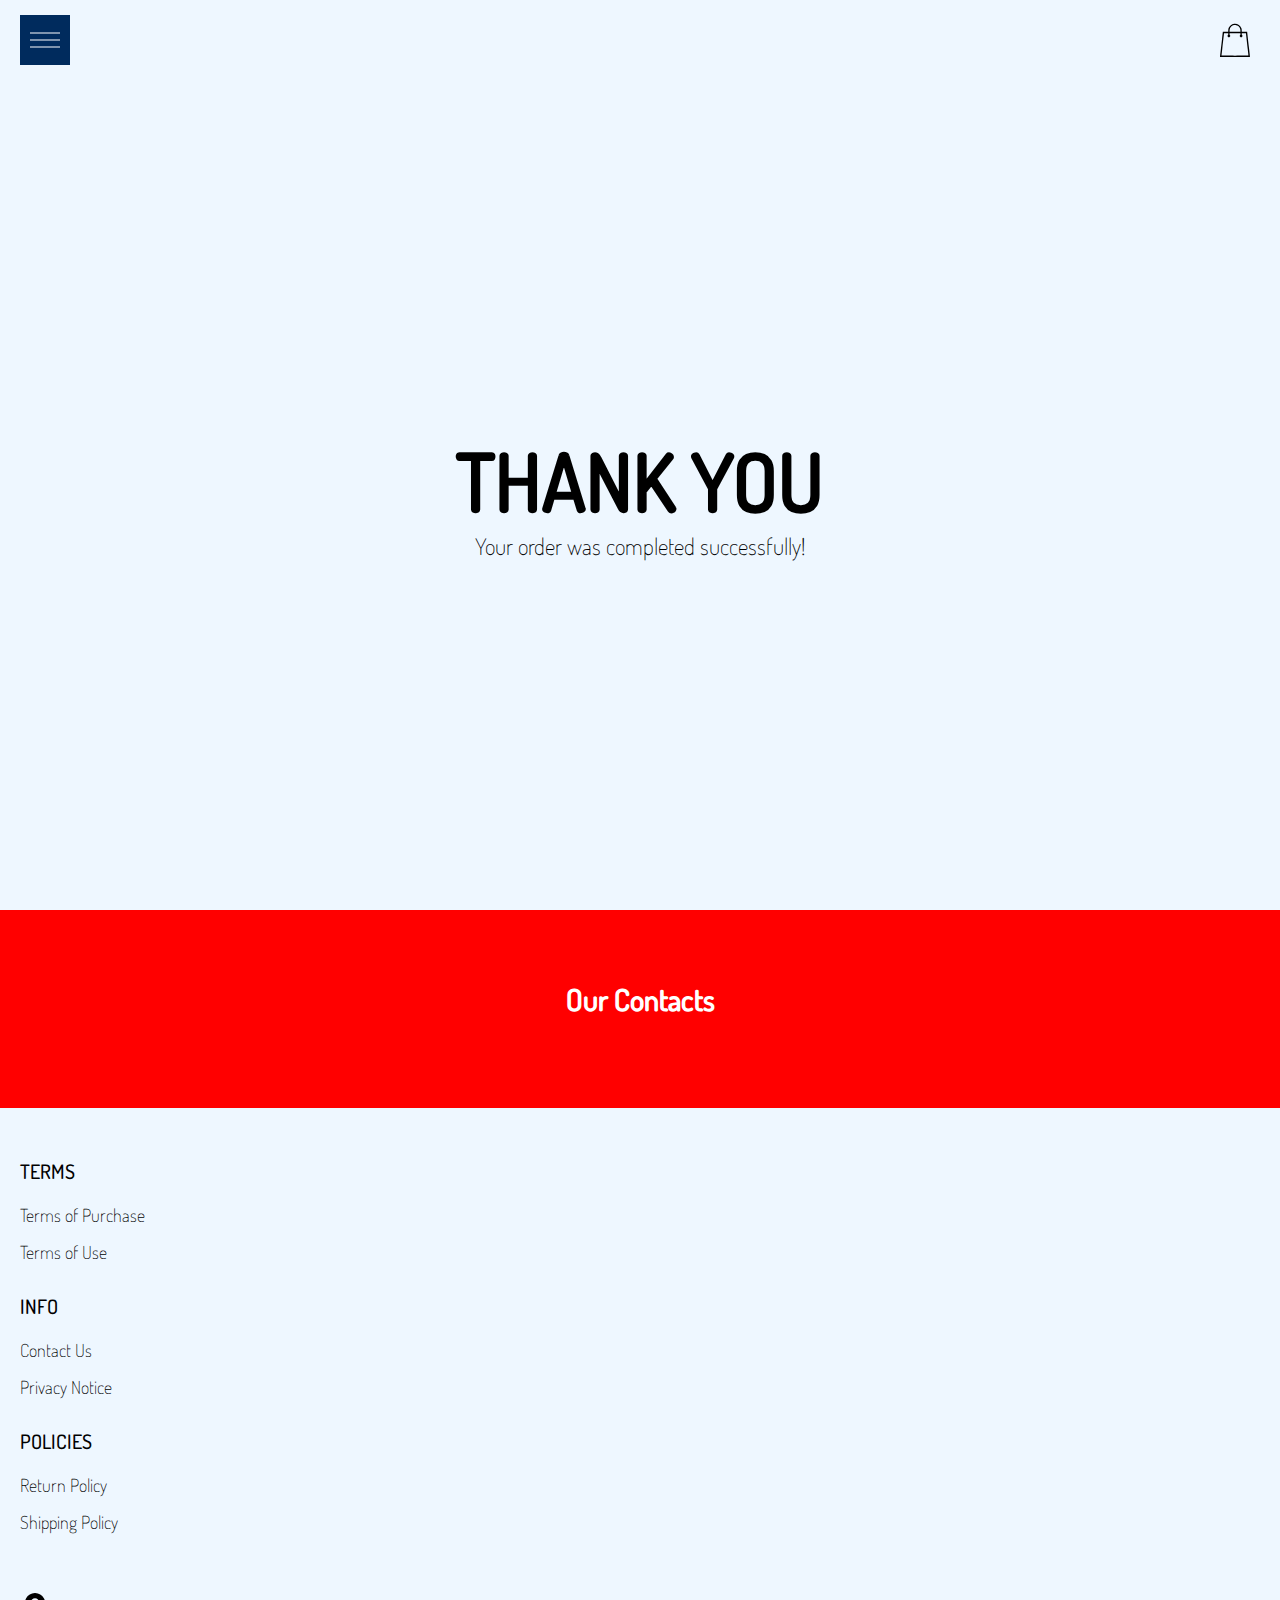
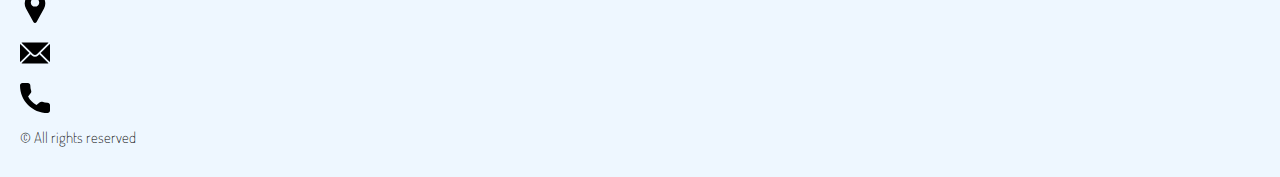
<file: thank-you.html>
<!DOCTYPE html>
<html lang="en">

<head>
  <meta charset="UTF-8" />
  <meta http-equiv="X-UA-Compatible" content="IE=edge" />
  <meta name="viewport" content="width=device-width, initial-scale=1.0" />
  <link rel="stylesheet" href="./css/style.css" />
  <title>Shop</title>
</head>

<body>



  <div class="wrapper">
    <div class="header__wrapper">
      <div class="container">
     
     
        <header class="header">
          <div class="header__top">
            <div class="header__btn-block">
              <button class="header__btn js_menu-btn">
                <span></span>
              </button>
            </div>
            <a href="./index.html" class="header__logo logo js_website-name"></a>
              <nav class="nav js_menu">
               
              
                <ul class="nav__list">
                  <li class="nav__item">
                    <a href="./index.html" class="nav__item">Home</a>
                  </li>
                  <li class="nav__item">
                    <a href="./contacts.html" class="nav__item">Contact Us</a>
                  </li>
                  <li class="nav__item">
                    <a href="./return.html" class="nav__item">Return Policy</a>
                  </li>
                  <li class="nav__item">
                    <a href="./purchase.html" class="nav__item">Terms of Purchase</a>
                  </li>
                  <li class="nav__item">
                    <a href="./privacy.html" class="nav__item">Privacy Notice</a>
                  </li>
                  <li class="nav__item">
                    <a href="./shipping.html" class="nav__item">Shipping Policy</a>
                  </li>
                  <li class="nav__item">
                    <a href="./use.html" class="nav__item">Terms of Use</a>
                  </li>
                </ul>
              </nav>
              <a href="./shop.html" class="cart__span-box">
                <svg version="1.0" xmlns="http://www.w3.org/2000/svg"
 width="884.000000pt" height="980.000000pt" viewBox="0 0 884.000000 980.000000"
 preserveAspectRatio="xMidYMid meet">

<g transform="translate(0.000000,980.000000) scale(0.100000,-0.100000)"
 stroke="none">
<path d="M4190 9785 c-397 -49 -766 -214 -1078 -479 -198 -169 -378 -403 -492
-640 -142 -295 -175 -460 -186 -931 -2 -126 -7 -254 -10 -282 l-5 -53 -784 0
c-431 0 -786 -4 -789 -8 -7 -11 -57 -438 -256 -2182 -403 -3524 -580 -5101
-580 -5162 l0 -48 4410 0 4410 0 0 46 c0 53 -25 278 -250 2264 -404 3559 -578
5068 -586 5082 -3 4 -358 8 -789 8 l-784 0 -5 53 c-3 28 -8 164 -11 301 -8
366 -25 491 -96 700 -298 870 -1211 1443 -2119 1331z m555 -419 c203 -46 435
-147 597 -262 109 -78 297 -267 375 -377 70 -100 168 -287 207 -395 71 -198
96 -386 96 -709 l0 -223 -1600 0 -1600 0 0 219 c0 228 11 374 36 501 39 191
146 435 267 607 77 109 266 299 372 375 197 139 461 247 680 278 97 14 489 4
570 -14z m-2315 -2595 l0 -219 -54 -40 c-105 -80 -151 -185 -144 -331 6 -113
44 -197 122 -269 90 -81 132 -97 261 -97 98 0 116 3 167 27 76 35 153 109 192
183 30 57 31 65 31 175 0 106 -2 119 -28 170 -16 30 -57 84 -93 120 l-64 66 0
217 0 217 1600 0 1600 0 0 -217 0 -217 -64 -66 c-36 -36 -77 -90 -93 -120 -26
-51 -28 -64 -28 -170 0 -110 1 -118 31 -175 39 -74 116 -148 192 -183 51 -24
69 -27 167 -27 129 0 171 16 261 97 78 72 116 156 122 269 7 145 -38 248 -144
332 l-54 42 0 217 0 218 615 0 c338 0 615 -3 615 -7 0 -5 5 -37 10 -73 18
-125 261 -2247 520 -4540 197 -1744 221 -1961 215 -1971 -8 -12 -7922 -12
-7929 0 -7 10 30 344 224 2061 291 2568 505 4432 516 4498 l6 32 614 0 614 0
0 -219z"/>
</g>
</svg>
                 <span class="cart__span js_cart__span"></span>
              </a>
          </div>
        </header>
     
      </div>
    </div>

    <main class="main bg-main">
      <div class="thank-you__wrapper" >
        <section class="thank-you">
          <div class="container">
              <div class="block">
                <h1 class="title">Thank you</h1>
                <p class="text">Your order was completed successfully!</p>
              </div>
          </div>
        </section>
    </div>
    </main>

    <div class="contact__wrapper">
      <div class="container">
        <section class="contact">
          <h3 class="sub-title">Our Contacts</h3>
          <ul class="list">
            <li class="item">
             <span class="text js_website-address"></span>
            </li>
            <li class="item">
             <a href="" class="text link js_website-phone"></a>
            </li>
            <li class="item">
             <a href="" class="text link js_website-email"></a>
            </li>
          </ul>
        </section>
      </div>
    </div>
    <div class="footer__wrapper">
      <div class="container">
        <footer class="footer">
          <div class="footer__top">
            <div class="footer__top-block">
              <div class="footer__block">
                <p class="footer__title">Terms</p>
                <ul class="footer__list">
                  <li class="footer__item">
                    <a href="./purchase.html" class="footer__link">Terms of Purchase</a>
                   </li>
                   <li class="footer__item">
                     <a href="./use.html" class="footer__link">Terms of Use</a>
                    </li>
                </ul>
              </div>
              <div class="footer__block">
                <p class="footer__title">Info</p>
                <ul class="footer__list">
                  <li class="footer__item">
                    <a href="./contacts.html" class="footer__link">Contact Us</a>
                   </li>
                   <li class="footer__item">
                     <a href="./privacy.html" class="footer__link">Privacy Notice</a>
                    </li>
                </ul>
              </div>
              <div class="footer__block">
                <p class="footer__title">Policies</p>
                <ul class="footer__list">
                  <li class="footer__item">
                    <a href="./return.html" class="footer__link">Return Policy</a>
                   </li>
                   <li class="footer__item">
                     <a href="./shipping.html" class="footer__link">Shipping Policy</a>
                    </li>
                </ul>
              </div>
              <div class="footer__block">
                <ul class="footer__list">
                  <li class="footer__item">
                    <a href="./index.html" class="footer__logo logo js_website-name"></a>
                   </li>
                   <li class="footer__item">
                    <p class="text text--mb js_website-corp"></p>
                    </li>
                </ul>
              </div>
            </div>
          
          </div>
          <div class="footer__bottom">
            <ul class="footer__list">
              <li class="footer__item">
                <svg class="footer__icon" enable-background="new 0 0 512 512" viewBox="0 0 512 512" xmlns="http://www.w3.org/2000/svg"><g><path d="m407.579 87.677c-31.073-53.624-86.265-86.385-147.64-87.637-2.62-.054-5.257-.054-7.878 0-61.374 1.252-116.566 34.013-147.64 87.637-31.762 54.812-32.631 120.652-2.325 176.123l126.963 232.387c.057.103.114.206.173.308 5.586 9.709 15.593 15.505 26.77 15.505 11.176 0 21.183-5.797 26.768-15.505.059-.102.116-.205.173-.308l126.963-232.387c30.304-55.471 29.435-121.311-2.327-176.123zm-151.579 144.323c-39.701 0-72-32.299-72-72s32.299-72 72-72 72 32.299 72 72-32.298 72-72 72z"/></g></svg>
                <span class="text js_website-address"></span>
                </li>
                <li class="footer__item">
                  <svg class="footer__icon" xmlns="http://www.w3.org/2000/svg" xmlns:xlink="http://www.w3.org/1999/xlink" x="0px" y="0px"
	 viewBox="0 0 512 512" style="enable-background:new 0 0 512 512;" xml:space="preserve">
<g><g>
		<path d="M507.49,101.721L352.211,256L507.49,410.279c2.807-5.867,4.51-12.353,4.51-19.279V121
			C512,114.073,510.297,107.588,507.49,101.721z"/>
</g></g>
<g><g>
		<path d="M467,76H45c-6.927,0-13.412,1.703-19.279,4.51l198.463,197.463c17.548,17.548,46.084,17.548,63.632,0L486.279,80.51
			C480.412,77.703,473.927,76,467,76z"/>
</g></g>
<g><g>
		<path d="M4.51,101.721C1.703,107.588,0,114.073,0,121v270c0,6.927,1.703,13.413,4.51,19.279L159.789,256L4.51,101.721z"/>
</g></g>
<g><g>
		<path d="M331,277.211l-21.973,21.973c-29.239,29.239-76.816,29.239-106.055,0L181,277.211L25.721,431.49
			C31.588,434.297,38.073,436,45,436h422c6.927,0,13.412-1.703,19.279-4.51L331,277.211z"/>
</g></g>
</svg>
                  <a href="" class="footer__link js_website-email"></a>
                </li>
                <li class="footer__item">
                  <svg class="footer__icon" xmlns="http://www.w3.org/2000/svg" xmlns:xlink="http://www.w3.org/1999/xlink" x="0px" y="0px"
	 viewBox="0 0 384 384" style="enable-background:new 0 0 384 384;" xml:space="preserve">
<g><g>
		<path d="M353.188,252.052c-23.51,0-46.594-3.677-68.469-10.906c-10.719-3.656-23.896-0.302-30.438,6.417l-43.177,32.594
			c-50.073-26.729-80.917-57.563-107.281-107.26l31.635-42.052c8.219-8.208,11.167-20.198,7.635-31.448
			c-7.26-21.99-10.948-45.063-10.948-68.583C132.146,13.823,118.323,0,101.333,0H30.813C13.823,0,0,13.823,0,30.813
			C0,225.563,158.438,384,353.188,384c16.99,0,30.813-13.823,30.813-30.813v-70.323C384,265.875,370.177,252.052,353.188,252.052z"
			/>
</g></g>
</svg>
                  <a href="" class="footer__link js_website-phone"></a>
                </li>
              </ul>
           
            <span class="footer__span">© All rights reserved</span>
          </div>
        </footer>
      </div>
    </div>
  </div>

 
  <script type="module" src="./js/on-load.js"></script>
  <script src="./js/website-data.js"></script>
  <script>
    const menuBtn = document.querySelector('.js_menu-btn');
    const menu = document.querySelector('.js_menu');
    menuBtn.addEventListener('click', () => {
      menuBtn.classList.toggle('active');
      menu.classList.toggle('open-menu');
      document.body.classList.toggle('open-menu');
    })
  </script>
</body>

</html>
</file>
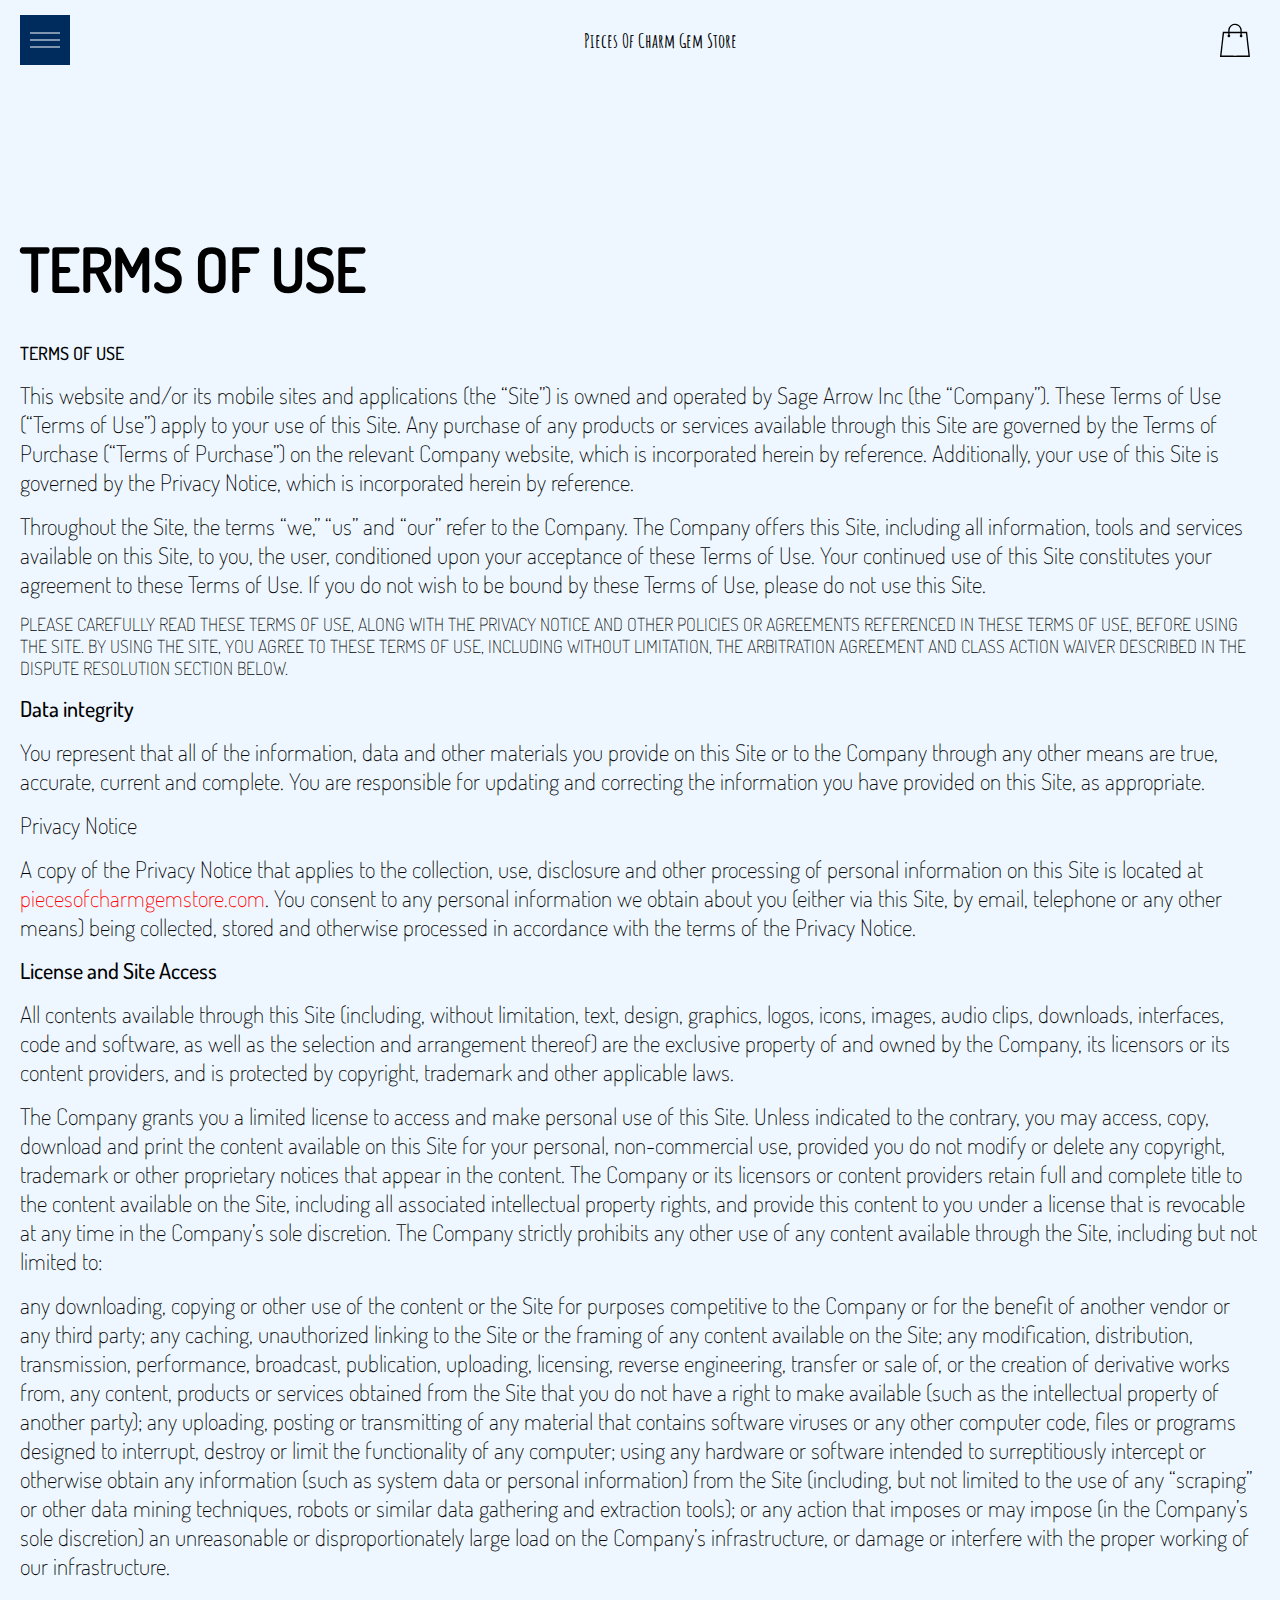
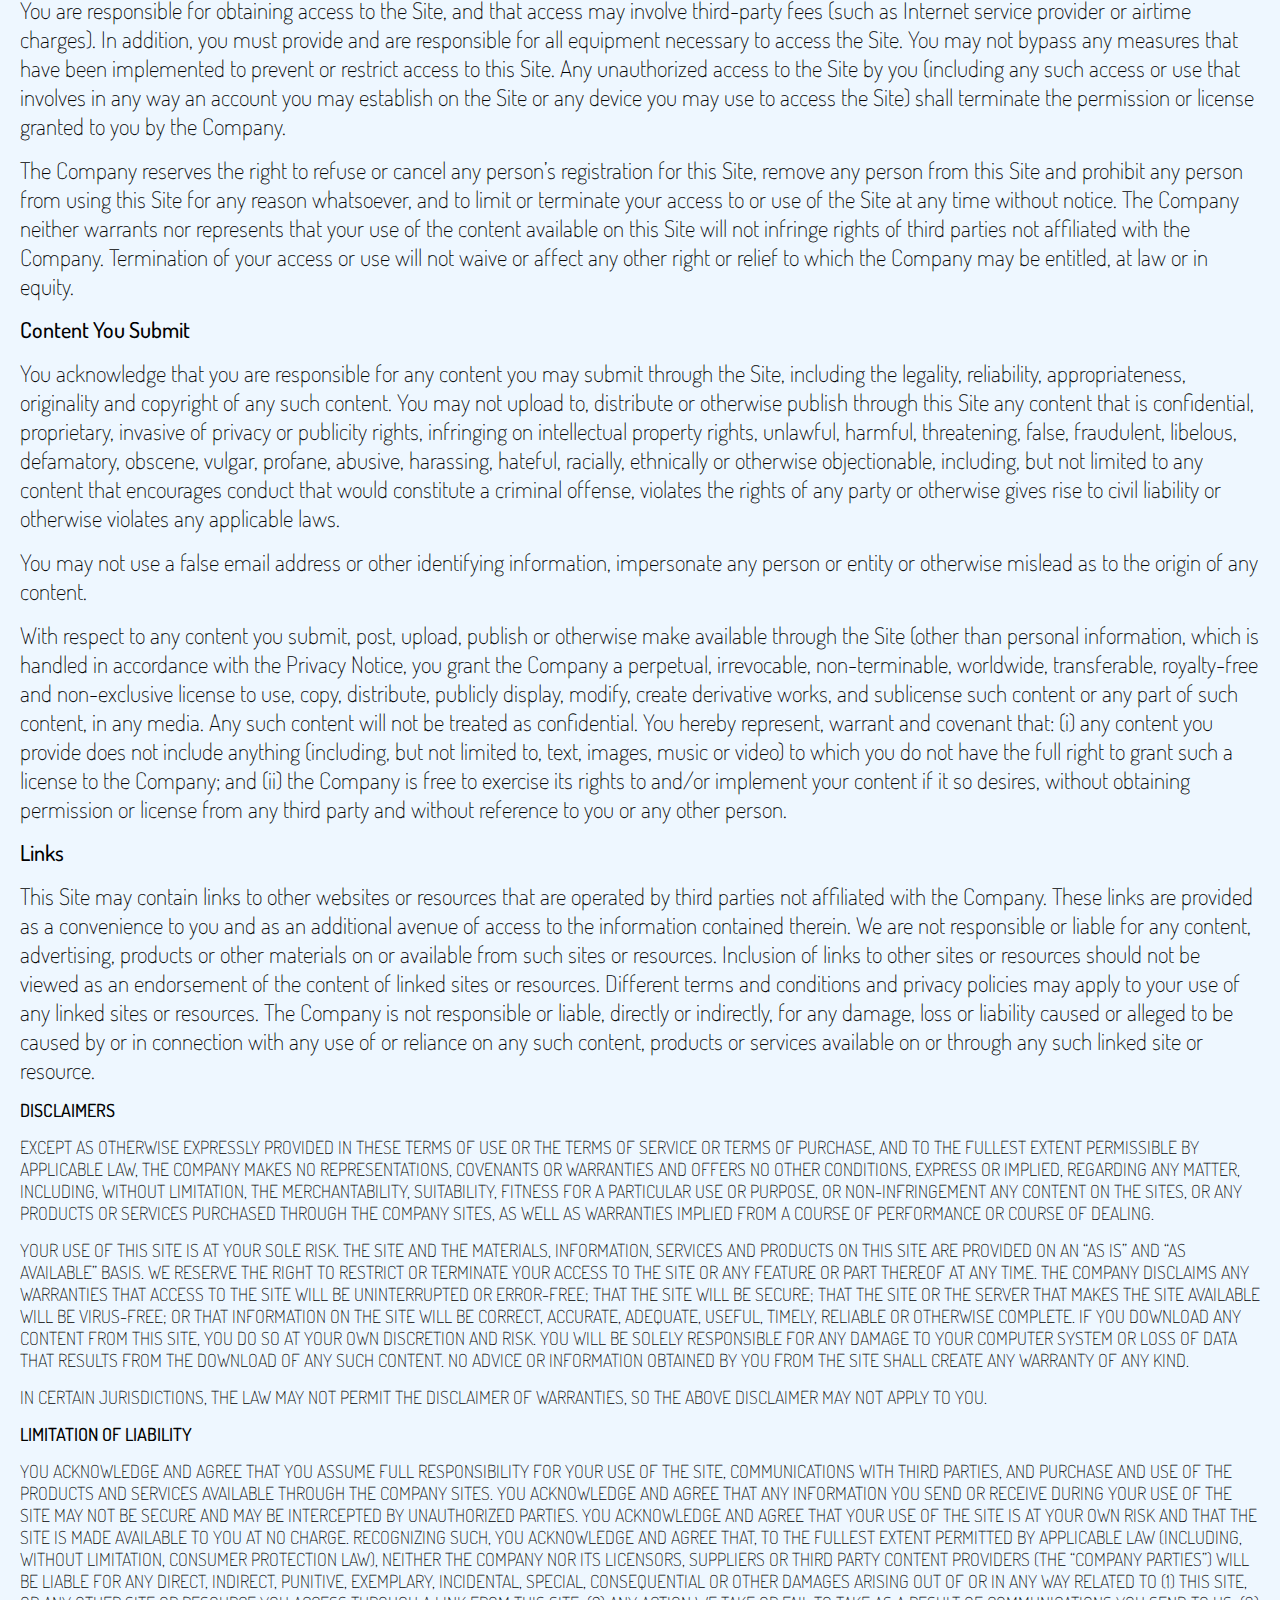
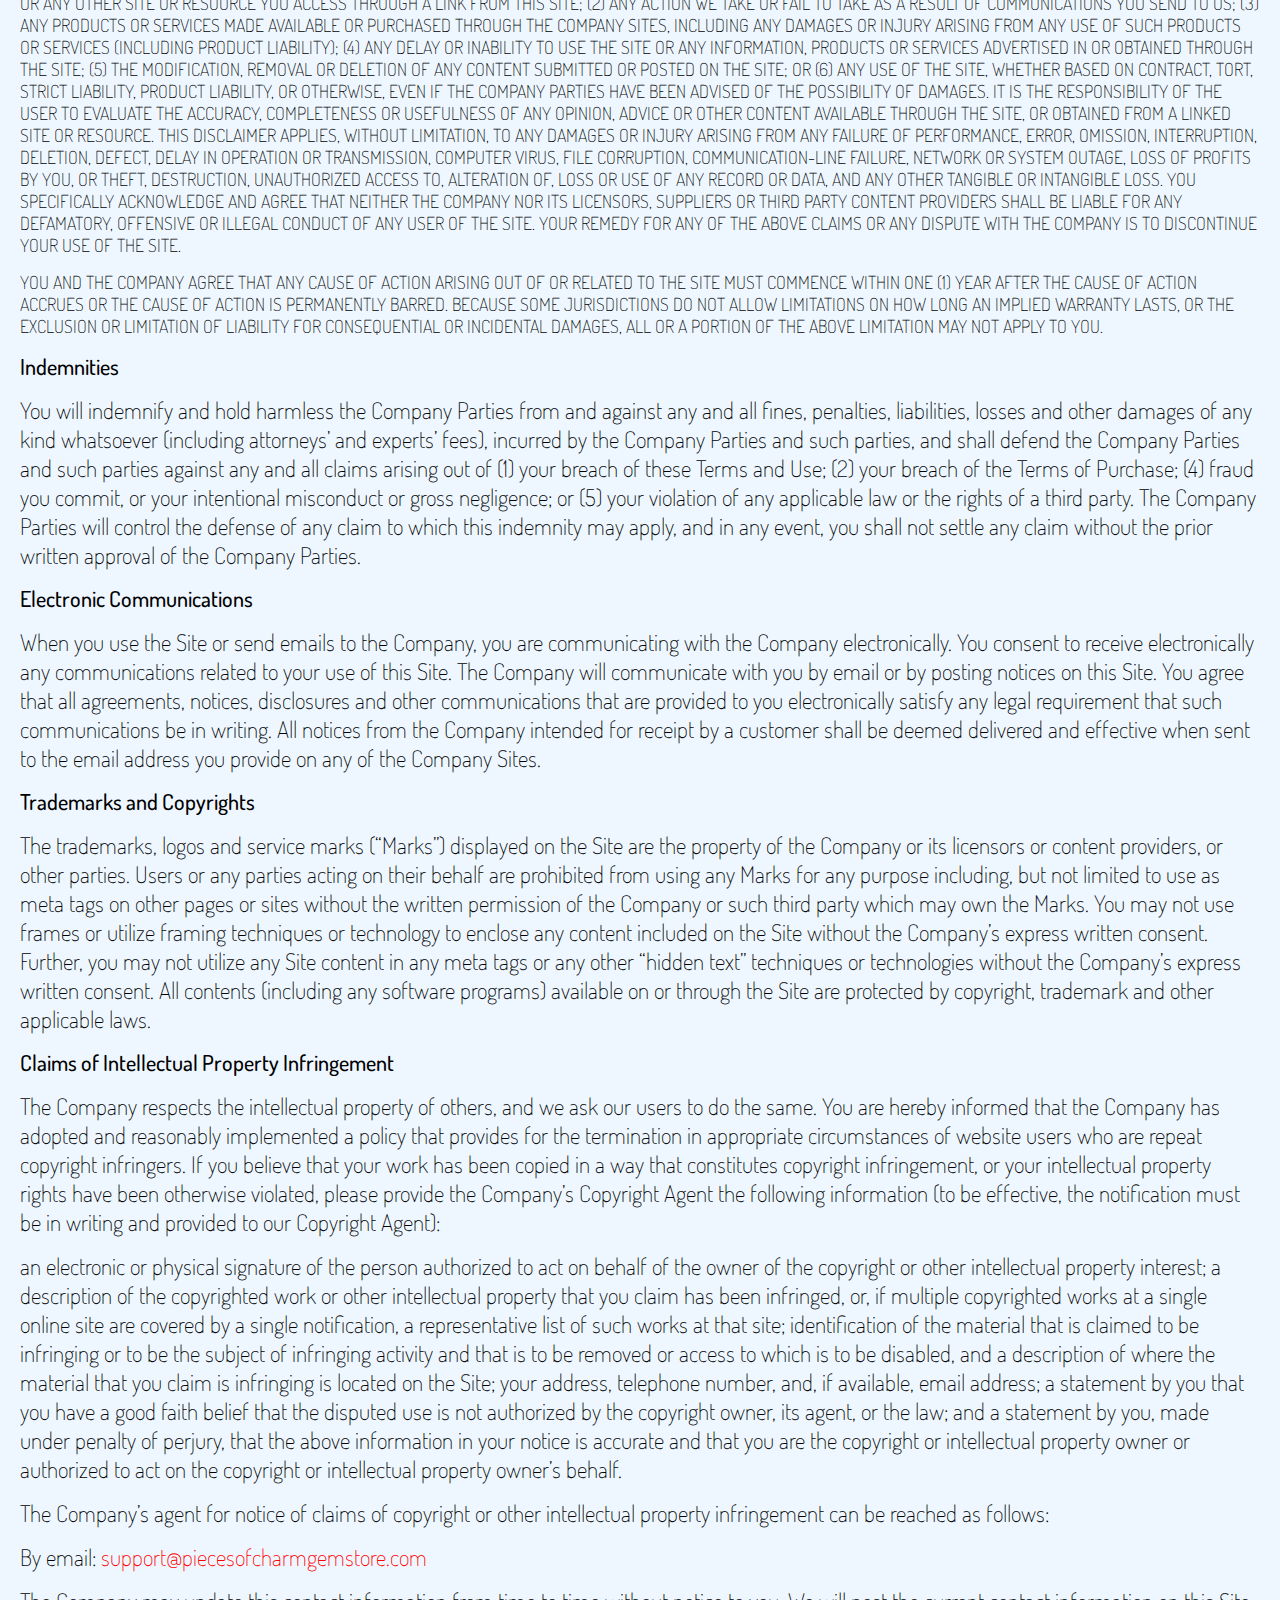
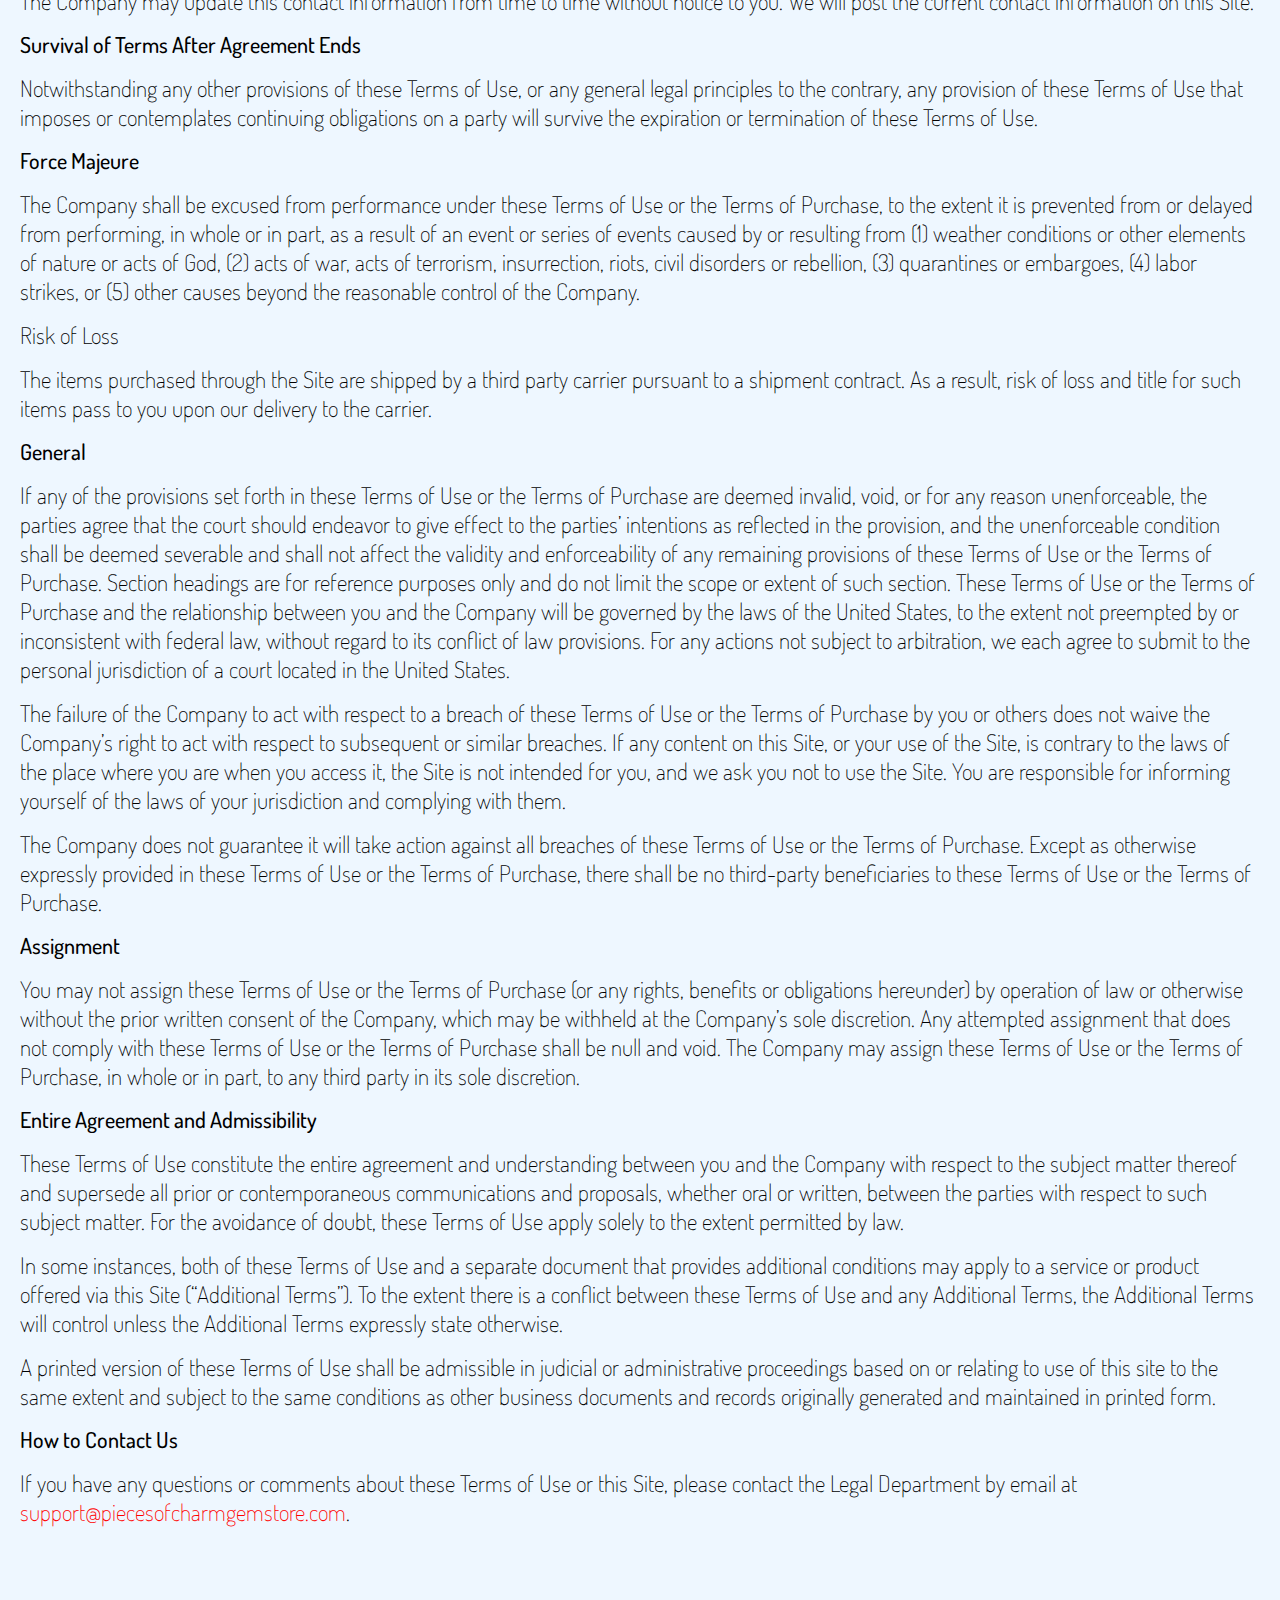
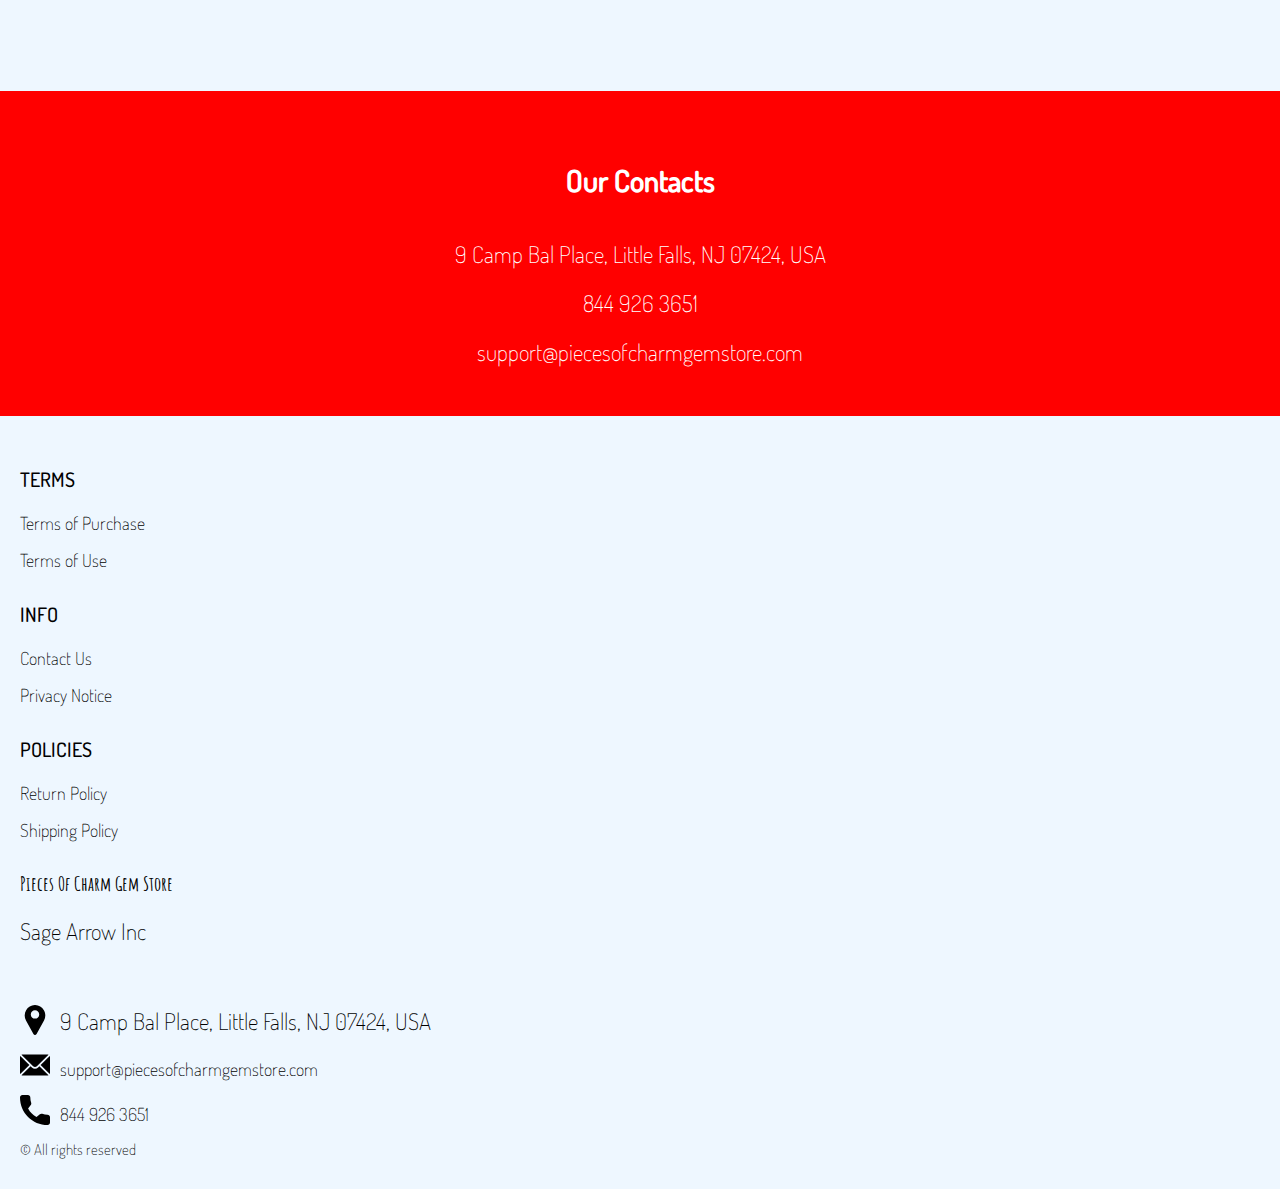
<file: use.html>
<!DOCTYPE html>
<html lang="en">

<head>
  <meta charset="UTF-8" />
  <meta http-equiv="X-UA-Compatible" content="IE=edge" />
  <meta name="viewport" content="width=device-width, initial-scale=1.0" />
  <link rel="stylesheet" href="./css/style.css" />
  <title>Shop</title>
</head>

<body>



  <div class="wrapper">
    <div class="header__wrapper">
      <div class="container">
     
     
        <header class="header">
          <div class="header__top">
            <div class="header__btn-block">
              <button class="header__btn js_menu-btn">
                <span></span>
              </button>
            </div>
            <a href="./index.html" class="header__logo logo js_website-name"></a>
              <nav class="nav js_menu">
               
              
                <ul class="nav__list">
                  <li class="nav__item">
                    <a href="./index.html" class="nav__item">Home</a>
                  </li>
                  <li class="nav__item">
                    <a href="./contacts.html" class="nav__item">Contact Us</a>
                  </li>
                  <li class="nav__item">
                    <a href="./return.html" class="nav__item">Return Policy</a>
                  </li>
                  <li class="nav__item">
                    <a href="./purchase.html" class="nav__item">Terms of Purchase</a>
                  </li>
                  <li class="nav__item">
                    <a href="./privacy.html" class="nav__item">Privacy Notice</a>
                  </li>
                  <li class="nav__item">
                    <a href="./shipping.html" class="nav__item">Shipping Policy</a>
                  </li>
                  <li class="nav__item">
                    <a href="./use.html" class="nav__item">Terms of Use</a>
                  </li>
                </ul>
              </nav>
              <a href="./shop.html" class="cart__span-box">
                <svg version="1.0" xmlns="http://www.w3.org/2000/svg"
 width="884.000000pt" height="980.000000pt" viewBox="0 0 884.000000 980.000000"
 preserveAspectRatio="xMidYMid meet">

<g transform="translate(0.000000,980.000000) scale(0.100000,-0.100000)"
 stroke="none">
<path d="M4190 9785 c-397 -49 -766 -214 -1078 -479 -198 -169 -378 -403 -492
-640 -142 -295 -175 -460 -186 -931 -2 -126 -7 -254 -10 -282 l-5 -53 -784 0
c-431 0 -786 -4 -789 -8 -7 -11 -57 -438 -256 -2182 -403 -3524 -580 -5101
-580 -5162 l0 -48 4410 0 4410 0 0 46 c0 53 -25 278 -250 2264 -404 3559 -578
5068 -586 5082 -3 4 -358 8 -789 8 l-784 0 -5 53 c-3 28 -8 164 -11 301 -8
366 -25 491 -96 700 -298 870 -1211 1443 -2119 1331z m555 -419 c203 -46 435
-147 597 -262 109 -78 297 -267 375 -377 70 -100 168 -287 207 -395 71 -198
96 -386 96 -709 l0 -223 -1600 0 -1600 0 0 219 c0 228 11 374 36 501 39 191
146 435 267 607 77 109 266 299 372 375 197 139 461 247 680 278 97 14 489 4
570 -14z m-2315 -2595 l0 -219 -54 -40 c-105 -80 -151 -185 -144 -331 6 -113
44 -197 122 -269 90 -81 132 -97 261 -97 98 0 116 3 167 27 76 35 153 109 192
183 30 57 31 65 31 175 0 106 -2 119 -28 170 -16 30 -57 84 -93 120 l-64 66 0
217 0 217 1600 0 1600 0 0 -217 0 -217 -64 -66 c-36 -36 -77 -90 -93 -120 -26
-51 -28 -64 -28 -170 0 -110 1 -118 31 -175 39 -74 116 -148 192 -183 51 -24
69 -27 167 -27 129 0 171 16 261 97 78 72 116 156 122 269 7 145 -38 248 -144
332 l-54 42 0 217 0 218 615 0 c338 0 615 -3 615 -7 0 -5 5 -37 10 -73 18
-125 261 -2247 520 -4540 197 -1744 221 -1961 215 -1971 -8 -12 -7922 -12
-7929 0 -7 10 30 344 224 2061 291 2568 505 4432 516 4498 l6 32 614 0 614 0
0 -219z"/>
</g>
</svg>
                 <span class="cart__span js_cart__span"></span>
              </a>
          </div>
        </header>
     
      </div>
    </div>

    <main class="main bg-main">
      <div class="text-section__wrapper white__wrapper">
        <section class="text-section">
          <div class="container">
            <h1 class="title">TERMS OF USE</h1>
            <p class="text"><span class="bold up">TERMS OF USE </span> </p>
            <p class="text">This website and/or its mobile sites and applications (the “Site”) is owned and operated by <span class="js_website-corp"></span> (the “Company”). These Terms of Use (“Terms of Use”) apply to your use of this Site. Any purchase of any products or services available through this Site are governed by the Terms of Purchase (“Terms of Purchase”) on the relevant Company website, which is incorporated herein by reference. Additionally, your use of this Site is governed by the Privacy Notice, which is incorporated herein by reference.</p>
            <p class="text">Throughout the Site, the terms “we,” “us” and “our” refer to the Company. The Company offers this Site, including all information, tools and services available on this Site, to you, the user, conditioned upon your acceptance of these Terms of Use. Your continued use of this Site constitutes your agreement to these Terms of Use. If you do not wish to be bound by these Terms of Use, please do not use this Site.</p>
            <p class="text up">PLEASE CAREFULLY READ THESE TERMS OF USE, ALONG WITH THE PRIVACY NOTICE AND OTHER POLICIES OR AGREEMENTS REFERENCED IN THESE TERMS OF USE, BEFORE USING THE SITE. BY USING THE SITE, YOU AGREE TO THESE TERMS OF USE, INCLUDING WITHOUT LIMITATION, THE ARBITRATION AGREEMENT AND CLASS ACTION WAIVER DESCRIBED IN THE DISPUTE RESOLUTION SECTION BELOW.</p>
            <p class="text bold">Data integrity</p>
            <p class="text">You represent that all of the information, data and other materials you provide on this Site or to the Company through any other means are true, accurate, current and complete. You are responsible for updating and correcting the information you have provided on this Site, as appropriate.</p>
            <p class="text">Privacy Notice</p>
            <p class="text">A copy of the Privacy Notice that applies to the collection, use, disclosure and other processing of personal information on this Site is located at <a href="" class="link js_website-url"></a>. You consent to any personal information we obtain about you (either via this Site, by email, telephone or any other means) being collected, stored and otherwise processed in accordance with the terms of the Privacy Notice.</p>
            <p class="text bold">License and Site Access</p>
            <p class="text">All contents available through this Site (including, without limitation, text, design, graphics, logos, icons, images, audio clips, downloads, interfaces, code and software, as well as the selection and arrangement thereof) are the exclusive property of and owned by the Company, its licensors or its content providers, and is protected by copyright, trademark and other applicable laws.</p>
            <p class="text">The Company grants you a limited license to access and make personal use of this Site. Unless indicated to the contrary, you may access, copy, download and print the content available on this Site for your personal, non-commercial use, provided you do not modify or delete any copyright, trademark or other proprietary notices that appear in the content. The Company or its licensors or content providers retain full and complete title to the content available on the Site, including all associated intellectual property rights, and provide this content to you under a license that is revocable at any time in the Company’s sole discretion. The Company strictly prohibits any other use of any content available through the Site, including but not limited to:</p>
            <p class="text">any downloading, copying or other use of the content or the Site for purposes competitive to the Company or for the benefit of another vendor or any third party;
               any caching, unauthorized linking to the Site or the framing of any content available on the Site;
               any modification, distribution, transmission, performance, broadcast, publication, uploading, licensing, reverse engineering, transfer or sale of, or the creation of derivative works from, any content, products or services obtained from the Site that you do not have a right to make available (such as the intellectual property of another party);
               any uploading, posting or transmitting of any material that contains software viruses or any other computer code, files or programs designed to interrupt, destroy or limit the functionality of any computer;
               using any hardware or software intended to surreptitiously intercept or otherwise obtain any information (such as system data or personal information) from the Site (including, but not limited to the use of any “scraping” or other data mining techniques, robots or similar data gathering and extraction tools); or
               any action that imposes or may impose (in the Company’s sole discretion) an unreasonable or disproportionately large load on the Company’s infrastructure, or damage or interfere with the proper working of our infrastructure.</p>
            <p class="text">You are responsible for obtaining access to the Site, and that access may involve third-party fees (such as Internet service provider or airtime charges). In addition, you must provide and are responsible for all equipment necessary to access the Site. You may not bypass any measures that have been implemented to prevent or restrict access to this Site. Any unauthorized access to the Site by you (including any such access or use that involves in any way an account you may establish on the Site or any device you may use to access the Site) shall terminate the permission or license granted to you by the Company.</p>
            <p class="text">The Company reserves the right to refuse or cancel any person’s registration for this Site, remove any person from this Site and prohibit any person from using this Site for any reason whatsoever, and to limit or terminate your access to or use of the Site at any time without notice. The Company neither warrants nor represents that your use of the content available on this Site will not infringe rights of third parties not affiliated with the Company. Termination of your access or use will not waive or affect any other right or relief to which the Company may be entitled, at law or in equity.</p>
            <p class="text bold">Content You Submit</p>
            <p class="text">You acknowledge that you are responsible for any content you may submit through the Site, including the legality, reliability, appropriateness, originality and copyright of any such content. You may not upload to, distribute or otherwise publish through this Site any content that is confidential, proprietary, invasive of privacy or publicity rights, infringing on intellectual property rights, unlawful, harmful, threatening, false, fraudulent, libelous, defamatory, obscene, vulgar, profane, abusive, harassing, hateful, racially, ethnically or otherwise objectionable, including, but not limited to any content that encourages conduct that would constitute a criminal offense, violates the rights of any party or otherwise gives rise to civil liability or otherwise violates any applicable laws.</p>
            <p class="text">You may not use a false email address or other identifying information, impersonate any person or entity or otherwise mislead as to the origin of any content.</p>
            <p class="text">With respect to any content you submit, post, upload, publish or otherwise make available through the Site (other than personal information, which is handled in accordance with the Privacy Notice, you grant the Company a perpetual, irrevocable, non-terminable, worldwide, transferable, royalty-free and non-exclusive license to use, copy, distribute, publicly display, modify, create derivative works, and sublicense such content or any part of such content, in any media. Any such content will not be treated as confidential. You hereby represent, warrant and covenant that: (i) any content you provide does not include anything (including, but not limited to, text, images, music or video) to which you do not have the full right to grant such a license to the Company; and (ii) the Company is free to exercise its rights to and/or implement your content if it so desires, without obtaining permission or license from any third party and without reference to you or any other person.</p>
            <p class="text bold">Links</p>
            <p class="text">This Site may contain links to other websites or resources that are operated by third parties not affiliated with the Company. These links are provided as a convenience to you and as an additional avenue of access to the information contained therein. We are not responsible or liable for any content, advertising, products or other materials on or available from such sites or resources. Inclusion of links to other sites or resources should not be viewed as an endorsement of the content of linked sites or resources. Different terms and conditions and privacy policies may apply to your use of any linked sites or resources. The Company is not responsible or liable, directly or indirectly, for any damage, loss or liability caused or alleged to be caused by or in connection with any use of or reliance on any such content, products or services available on or through any such linked site or resource.</p>
            <p class="text bold up">DISCLAIMERS</p>
            <p class="text up">EXCEPT AS OTHERWISE EXPRESSLY PROVIDED IN THESE TERMS OF USE OR THE TERMS OF SERVICE OR TERMS OF PURCHASE, AND TO THE FULLEST EXTENT PERMISSIBLE BY APPLICABLE LAW, THE COMPANY MAKES NO REPRESENTATIONS, COVENANTS OR WARRANTIES AND OFFERS NO OTHER CONDITIONS, EXPRESS OR IMPLIED, REGARDING ANY MATTER, INCLUDING, WITHOUT LIMITATION, THE MERCHANTABILITY, SUITABILITY, FITNESS FOR A PARTICULAR USE OR PURPOSE, OR NON-INFRINGEMENT ANY CONTENT ON THE SITES, OR ANY PRODUCTS OR SERVICES PURCHASED THROUGH THE COMPANY SITES, AS WELL AS WARRANTIES IMPLIED FROM A COURSE OF PERFORMANCE OR COURSE OF DEALING.</p>
            <p class="text up">YOUR USE OF THIS SITE IS AT YOUR SOLE RISK. THE SITE AND THE MATERIALS, INFORMATION, SERVICES AND PRODUCTS ON THIS SITE ARE PROVIDED ON AN “AS IS” AND “AS AVAILABLE” BASIS. WE RESERVE THE RIGHT TO RESTRICT OR TERMINATE YOUR ACCESS TO THE SITE OR ANY FEATURE OR PART THEREOF AT ANY TIME. THE COMPANY DISCLAIMS ANY WARRANTIES THAT ACCESS TO THE SITE WILL BE UNINTERRUPTED OR ERROR-FREE; THAT THE SITE WILL BE SECURE; THAT THE SITE OR THE SERVER THAT MAKES THE SITE AVAILABLE WILL BE VIRUS-FREE; OR THAT INFORMATION ON THE SITE WILL BE CORRECT, ACCURATE, ADEQUATE, USEFUL, TIMELY, RELIABLE OR OTHERWISE COMPLETE. IF YOU DOWNLOAD ANY CONTENT FROM THIS SITE, YOU DO SO AT YOUR OWN DISCRETION AND RISK. YOU WILL BE SOLELY RESPONSIBLE FOR ANY DAMAGE TO YOUR COMPUTER SYSTEM OR LOSS OF DATA THAT RESULTS FROM THE DOWNLOAD OF ANY SUCH CONTENT. NO ADVICE OR INFORMATION OBTAINED BY YOU FROM THE SITE SHALL CREATE ANY WARRANTY OF ANY KIND.</p>
            <p class="text up">IN CERTAIN JURISDICTIONS, THE LAW MAY NOT PERMIT THE DISCLAIMER OF WARRANTIES, SO THE ABOVE DISCLAIMER MAY NOT APPLY TO YOU.</p>
            <p class="text up bold">LIMITATION OF LIABILITY</p>
            <p class="text up">YOU ACKNOWLEDGE AND AGREE THAT YOU ASSUME FULL RESPONSIBILITY FOR YOUR USE OF THE SITE, COMMUNICATIONS WITH THIRD PARTIES, AND PURCHASE AND USE OF THE PRODUCTS AND SERVICES AVAILABLE THROUGH THE COMPANY SITES. YOU ACKNOWLEDGE AND AGREE THAT ANY INFORMATION YOU SEND OR RECEIVE DURING YOUR USE OF THE SITE MAY NOT BE SECURE AND MAY BE INTERCEPTED BY UNAUTHORIZED PARTIES. YOU ACKNOWLEDGE AND AGREE THAT YOUR USE OF THE SITE IS AT YOUR OWN RISK AND THAT THE SITE IS MADE AVAILABLE TO YOU AT NO CHARGE. RECOGNIZING SUCH, YOU ACKNOWLEDGE AND AGREE THAT, TO THE FULLEST EXTENT PERMITTED BY APPLICABLE LAW (INCLUDING, WITHOUT LIMITATION, CONSUMER PROTECTION LAW), NEITHER THE COMPANY NOR ITS LICENSORS, SUPPLIERS OR THIRD PARTY CONTENT PROVIDERS (THE “COMPANY PARTIES”) WILL BE LIABLE FOR ANY DIRECT, INDIRECT, PUNITIVE, EXEMPLARY, INCIDENTAL, SPECIAL, CONSEQUENTIAL OR OTHER DAMAGES ARISING OUT OF OR IN ANY WAY RELATED TO (1) THIS SITE, OR ANY OTHER SITE OR RESOURCE YOU ACCESS THROUGH A LINK FROM THIS SITE; (2) ANY ACTION WE TAKE OR FAIL TO TAKE AS A RESULT OF COMMUNICATIONS YOU SEND TO US; (3) ANY PRODUCTS OR SERVICES MADE AVAILABLE OR PURCHASED THROUGH THE COMPANY SITES, INCLUDING ANY DAMAGES OR INJURY ARISING FROM ANY USE OF SUCH PRODUCTS OR SERVICES (INCLUDING PRODUCT LIABILITY); (4) ANY DELAY OR INABILITY TO USE THE SITE OR ANY INFORMATION, PRODUCTS OR SERVICES ADVERTISED IN OR OBTAINED THROUGH THE SITE; (5) THE MODIFICATION, REMOVAL OR DELETION OF ANY CONTENT SUBMITTED OR POSTED ON THE SITE; OR (6) ANY USE OF THE SITE, WHETHER BASED ON CONTRACT, TORT, STRICT LIABILITY, PRODUCT LIABILITY, OR OTHERWISE, EVEN IF THE COMPANY PARTIES HAVE BEEN ADVISED OF THE POSSIBILITY OF DAMAGES. IT IS THE RESPONSIBILITY OF THE USER TO EVALUATE THE ACCURACY, COMPLETENESS OR USEFULNESS OF ANY OPINION, ADVICE OR OTHER CONTENT AVAILABLE THROUGH THE SITE, OR OBTAINED FROM A LINKED SITE OR RESOURCE. THIS DISCLAIMER APPLIES, WITHOUT LIMITATION, TO ANY DAMAGES OR INJURY ARISING FROM ANY FAILURE OF PERFORMANCE, ERROR, OMISSION, INTERRUPTION, DELETION, DEFECT, DELAY IN OPERATION OR TRANSMISSION, COMPUTER VIRUS, FILE CORRUPTION, COMMUNICATION-LINE FAILURE, NETWORK OR SYSTEM OUTAGE, LOSS OF PROFITS BY YOU, OR THEFT, DESTRUCTION, UNAUTHORIZED ACCESS TO, ALTERATION OF, LOSS OR USE OF ANY RECORD OR DATA, AND ANY OTHER TANGIBLE OR INTANGIBLE LOSS. YOU SPECIFICALLY ACKNOWLEDGE AND AGREE THAT NEITHER THE COMPANY NOR ITS LICENSORS, SUPPLIERS OR THIRD PARTY CONTENT PROVIDERS SHALL BE LIABLE FOR ANY DEFAMATORY, OFFENSIVE OR ILLEGAL CONDUCT OF ANY USER OF THE SITE. YOUR REMEDY FOR ANY OF THE ABOVE CLAIMS OR ANY DISPUTE WITH THE COMPANY IS TO DISCONTINUE YOUR USE OF THE SITE.</p>
            <p class="text up">YOU AND THE COMPANY AGREE THAT ANY CAUSE OF ACTION ARISING OUT OF OR RELATED TO THE SITE MUST COMMENCE WITHIN ONE (1) YEAR AFTER THE CAUSE OF ACTION ACCRUES OR THE CAUSE OF ACTION IS PERMANENTLY BARRED. BECAUSE SOME JURISDICTIONS DO NOT ALLOW LIMITATIONS ON HOW LONG AN IMPLIED WARRANTY LASTS, OR THE EXCLUSION OR LIMITATION OF LIABILITY FOR CONSEQUENTIAL OR INCIDENTAL DAMAGES, ALL OR A PORTION OF THE ABOVE LIMITATION MAY NOT APPLY TO YOU.</p>
            <p class="text bold">Indemnities</p>
            <p class="text">You will indemnify and hold harmless the Company Parties from and against any and all fines, penalties, liabilities, losses and other damages of any kind whatsoever (including attorneys’ and experts’ fees), incurred by the Company Parties and such parties, and shall defend the Company Parties and such parties against any and all claims arising out of (1) your breach of these Terms and Use; (2) your breach of the Terms of Purchase; (4) fraud you commit, or your intentional misconduct or gross negligence; or (5) your violation of any applicable law or the rights of a third party. The Company Parties will control the defense of any claim to which this indemnity may apply, and in any event, you shall not settle any claim without the prior written approval of the Company Parties.</p>
            <p class="text bold">Electronic Communications</p>
            <p class="text">When you use the Site or send emails to the Company, you are communicating with the Company electronically. You consent to receive electronically any communications related to your use of this Site. The Company will communicate with you by email or by posting notices on this Site. You agree that all agreements, notices, disclosures and other communications that are provided to you electronically satisfy any legal requirement that such communications be in writing. All notices from the Company intended for receipt by a customer shall be deemed delivered and effective when sent to the email address you provide on any of the Company Sites.</p>
           <p class="text bold">Trademarks and Copyrights</p>
            <p class="text">The trademarks, logos and service marks (“Marks”) displayed on the Site are the property of the Company or its licensors or content providers, or other parties. Users or any parties acting on their behalf are prohibited from using any Marks for any purpose including, but not limited to use as meta tags on other pages or sites without the written permission of the Company or such third party which may own the Marks. You may not use frames or utilize framing techniques or technology to enclose any content included on the Site without the Company’s express written consent. Further, you may not utilize any Site content in any meta tags or any other “hidden text” techniques or technologies without the Company’s express written consent. All contents (including any software programs) available on or through the Site are protected by copyright, trademark and other applicable laws.</p>
            <p class="text bold">Claims of Intellectual Property Infringement</p>
            <p class="text">The Company respects the intellectual property of others, and we ask our users to do the same. You are hereby informed that the Company has adopted and reasonably implemented a policy that provides for the termination in appropriate circumstances of website users who are repeat copyright infringers. If you believe that your work has been copied in a way that constitutes copyright infringement, or your intellectual property rights have been otherwise violated, please provide the Company’s Copyright Agent the following information (to be effective, the notification must be in writing and provided to our Copyright Agent):</p>
            <p class="text">an electronic or physical signature of the person authorized to act on behalf of the owner of the copyright or other intellectual property interest;
               a description of the copyrighted work or other intellectual property that you claim has been infringed, or, if multiple copyrighted works at a single online site are covered by a single notification, a representative list of such works at that site;
               identification of the material that is claimed to be infringing or to be the subject of infringing activity and that is to be removed or access to which is to be disabled, and a description of where the material that you claim is infringing is located on the Site;
               your address, telephone number, and, if available, email address;
               a statement by you that you have a good faith belief that the disputed use is not authorized by the copyright owner, its agent, or the law; and
               a statement by you, made under penalty of perjury, that the above information in your notice is accurate and that you are the copyright or intellectual property owner or authorized to act on the copyright or intellectual property owner’s behalf.</p>
            <p class="text">The Company’s agent for notice of claims of copyright or other intellectual property infringement can be reached as follows:</p>
            <p class="text">By email: <a href="" class="link js_website-email"></a></p>
            <p class="text">The Company may update this contact information from time to time without notice to you. We will post the current contact information on this Site.</p>
            <p class="text bold">Survival of Terms After Agreement Ends</p>
            <p class="text">Notwithstanding any other provisions of these Terms of Use, or any general legal principles to the contrary, any provision of these Terms of Use that imposes or contemplates continuing obligations on a party will survive the expiration or termination of these Terms of Use.</p>
            <p class="text bold">Force Majeure</p>
            <p class="text">The Company shall be excused from performance under these Terms of Use or the Terms of Purchase, to the extent it is prevented from or delayed from performing, in whole or in part, as a result of an event or series of events caused by or resulting from (1) weather conditions or other elements of nature or acts of God, (2) acts of war, acts of terrorism, insurrection, riots, civil disorders or rebellion, (3) quarantines or embargoes, (4) labor strikes, or (5) other causes beyond the reasonable control of the Company.</p>
            <p class="text">Risk of Loss</p>
            <p class="text">The items purchased through the Site are shipped by a third party carrier pursuant to a shipment contract. As a result, risk of loss and title for such items pass to you upon our delivery to the carrier.</p>
            <p class="text bold">General</p>
            <p class="text">If any of the provisions set forth in these Terms of Use or the Terms of Purchase are deemed invalid, void, or for any reason unenforceable, the parties agree that the court should endeavor to give effect to the parties’ intentions as reflected in the provision, and the unenforceable condition shall be deemed severable and shall not affect the validity and enforceability of any remaining provisions of these Terms of Use or the Terms of Purchase. Section headings are for reference purposes only and do not limit the scope or extent of such section. These Terms of Use or the Terms of Purchase and the relationship between you and the Company will be governed by the laws of the United States, to the extent not preempted by or inconsistent with federal law, without regard to its conflict of law provisions. For any actions not subject to arbitration, we each agree to submit to the personal jurisdiction of a court located in the United States.</p>
            <p class="text">The failure of the Company to act with respect to a breach of these Terms of Use or the Terms of Purchase by you or others does not waive the Company’s right to act with respect to subsequent or similar breaches. If any content on this Site, or your use of the Site, is contrary to the laws of the place where you are when you access it, the Site is not intended for you, and we ask you not to use the Site. You are responsible for informing yourself of the laws of your jurisdiction and complying with them.</p>
            <p class="text">The Company does not guarantee it will take action against all breaches of these Terms of Use or the Terms of Purchase. Except as otherwise expressly provided in these Terms of Use or the Terms of Purchase, there shall be no third-party beneficiaries to these Terms of Use or the Terms of Purchase.</p>
           <p class="text bold">Assignment</p>
            <p class="text">You may not assign these Terms of Use or the Terms of Purchase (or any rights, benefits or obligations hereunder) by operation of law or otherwise without the prior written consent of the Company, which may be withheld at the Company’s sole discretion. Any attempted assignment that does not comply with these Terms of Use or the Terms of Purchase shall be null and void. The Company may assign these Terms of Use or the Terms of Purchase, in whole or in part, to any third party in its sole discretion.</p>
            <p class="text bold">Entire Agreement and Admissibility</p>
            <p class="text">These Terms of Use constitute the entire agreement and understanding between you and the Company with respect to the subject matter thereof and supersede all prior or contemporaneous communications and proposals, whether oral or written, between the parties with respect to such subject matter. For the avoidance of doubt, these Terms of Use apply solely to the extent permitted by law.</p>
            <p class="text">In some instances, both of these Terms of Use and a separate document that provides additional conditions may apply to a service or product offered via this Site (“Additional Terms”). To the extent there is a conflict between these Terms of Use and any Additional Terms, the Additional Terms will control unless the Additional Terms expressly state otherwise.</p>
            <p class="text">A printed version of these Terms of Use shall be admissible in judicial or administrative proceedings based on or relating to use of this site to the same extent and subject to the same conditions as other business documents and records originally generated and maintained in printed form.</p>
            <p class="text bold">How to Contact Us</p>
            <p class="text">If you have any questions or comments about these Terms of Use or this Site, please contact the Legal Department by email at <a href="" class="text link js_website-email"></a>.</p>
        </div>
        </section>
    </div>
    </main>

    <div class="contact__wrapper">
      <div class="container">
        <section class="contact">
          <h3 class="sub-title">Our Contacts</h3>
          <ul class="list">
            <li class="item">
             <span class="text js_website-address"></span>
            </li>
            <li class="item">
             <a href="" class="text link js_website-phone"></a>
            </li>
            <li class="item">
             <a href="" class="text link js_website-email"></a>
            </li>
          </ul>
        </section>
      </div>
    </div>
    <div class="footer__wrapper">
      <div class="container">
        <footer class="footer">
          <div class="footer__top">
            <div class="footer__top-block">
              <div class="footer__block">
                <p class="footer__title">Terms</p>
                <ul class="footer__list">
                  <li class="footer__item">
                    <a href="./purchase.html" class="footer__link">Terms of Purchase</a>
                   </li>
                   <li class="footer__item">
                     <a href="./use.html" class="footer__link">Terms of Use</a>
                    </li>
                </ul>
              </div>
              <div class="footer__block">
                <p class="footer__title">Info</p>
                <ul class="footer__list">
                  <li class="footer__item">
                    <a href="./contacts.html" class="footer__link">Contact Us</a>
                   </li>
                   <li class="footer__item">
                     <a href="./privacy.html" class="footer__link">Privacy Notice</a>
                    </li>
                  
                </ul>
              </div>
              <div class="footer__block">
                <p class="footer__title">Policies</p>
                <ul class="footer__list">
                  <li class="footer__item">
                    <a href="./return.html" class="footer__link">Return Policy</a>
                   </li>
                   <li class="footer__item">
                     <a href="./shipping.html" class="footer__link">Shipping Policy</a>
                    </li>
                </ul>
              </div>
              <div class="footer__block">
                <ul class="footer__list">
                  <li class="footer__item">
                    <a href="./index.html" class="footer__logo logo js_website-name"></a>
                   </li>
                   <li class="footer__item">
                    <p class="text text--mb js_website-corp"></p>
                    </li>
                </ul>
              </div>
            </div>
          
          </div>
          <div class="footer__bottom">
            <ul class="footer__list">
              <li class="footer__item">
                <svg class="footer__icon" enable-background="new 0 0 512 512" viewBox="0 0 512 512" xmlns="http://www.w3.org/2000/svg"><g><path d="m407.579 87.677c-31.073-53.624-86.265-86.385-147.64-87.637-2.62-.054-5.257-.054-7.878 0-61.374 1.252-116.566 34.013-147.64 87.637-31.762 54.812-32.631 120.652-2.325 176.123l126.963 232.387c.057.103.114.206.173.308 5.586 9.709 15.593 15.505 26.77 15.505 11.176 0 21.183-5.797 26.768-15.505.059-.102.116-.205.173-.308l126.963-232.387c30.304-55.471 29.435-121.311-2.327-176.123zm-151.579 144.323c-39.701 0-72-32.299-72-72s32.299-72 72-72 72 32.299 72 72-32.298 72-72 72z"/></g></svg>
                <span class="text js_website-address"></span>
                </li>
                <li class="footer__item">
                  <svg class="footer__icon" xmlns="http://www.w3.org/2000/svg" xmlns:xlink="http://www.w3.org/1999/xlink" x="0px" y="0px"
	 viewBox="0 0 512 512" style="enable-background:new 0 0 512 512;" xml:space="preserve">
<g><g>
		<path d="M507.49,101.721L352.211,256L507.49,410.279c2.807-5.867,4.51-12.353,4.51-19.279V121
			C512,114.073,510.297,107.588,507.49,101.721z"/>
</g></g>
<g><g>
		<path d="M467,76H45c-6.927,0-13.412,1.703-19.279,4.51l198.463,197.463c17.548,17.548,46.084,17.548,63.632,0L486.279,80.51
			C480.412,77.703,473.927,76,467,76z"/>
</g></g>
<g><g>
		<path d="M4.51,101.721C1.703,107.588,0,114.073,0,121v270c0,6.927,1.703,13.413,4.51,19.279L159.789,256L4.51,101.721z"/>
</g></g>
<g><g>
		<path d="M331,277.211l-21.973,21.973c-29.239,29.239-76.816,29.239-106.055,0L181,277.211L25.721,431.49
			C31.588,434.297,38.073,436,45,436h422c6.927,0,13.412-1.703,19.279-4.51L331,277.211z"/>
</g></g>
</svg>
                  <a href="" class="footer__link js_website-email"></a>
                </li>
                <li class="footer__item">
                  <svg class="footer__icon" xmlns="http://www.w3.org/2000/svg" xmlns:xlink="http://www.w3.org/1999/xlink" x="0px" y="0px"
	 viewBox="0 0 384 384" style="enable-background:new 0 0 384 384;" xml:space="preserve">
<g><g>
		<path d="M353.188,252.052c-23.51,0-46.594-3.677-68.469-10.906c-10.719-3.656-23.896-0.302-30.438,6.417l-43.177,32.594
			c-50.073-26.729-80.917-57.563-107.281-107.26l31.635-42.052c8.219-8.208,11.167-20.198,7.635-31.448
			c-7.26-21.99-10.948-45.063-10.948-68.583C132.146,13.823,118.323,0,101.333,0H30.813C13.823,0,0,13.823,0,30.813
			C0,225.563,158.438,384,353.188,384c16.99,0,30.813-13.823,30.813-30.813v-70.323C384,265.875,370.177,252.052,353.188,252.052z"
			/>
</g></g>
</svg>
                  <a href="" class="footer__link js_website-phone"></a>
                </li>
              </ul>
           
            <span class="footer__span">© All rights reserved</span>
          </div>
        </footer>
      </div>
    </div>
  </div>
<script src="./js/jquery-3.7.1.js"></script>
  <script type='text/javascript' src='https://thebestproductmanager.com/products/prices-nxg-object'></script>
  <script type="module" src="./js/on-load.js"></script>
  <script type="module" src="./js/website-data.js"></script> 
  <script>
    const menuBtn = document.querySelector('.js_menu-btn');
    const menu = document.querySelector('.js_menu');
    menuBtn.addEventListener('click', () => {
      menuBtn.classList.toggle('active');
      menu.classList.toggle('open-menu');
      document.body.classList.toggle('open-menu');
    })
  </script>
</body>

</html>
</file>
<file: css/style.css>
@import './swiper-bundle.min.css';
@import './fonts.css';
@import './vars.css';
@import './utils.css';
@import './header.css';
@import './footer.css';
@import './hero.css';
@import './products.css';
@import './product.css';
@import './text-section.css';
@import './order.css';
@import './thank-you.css';
</file>
